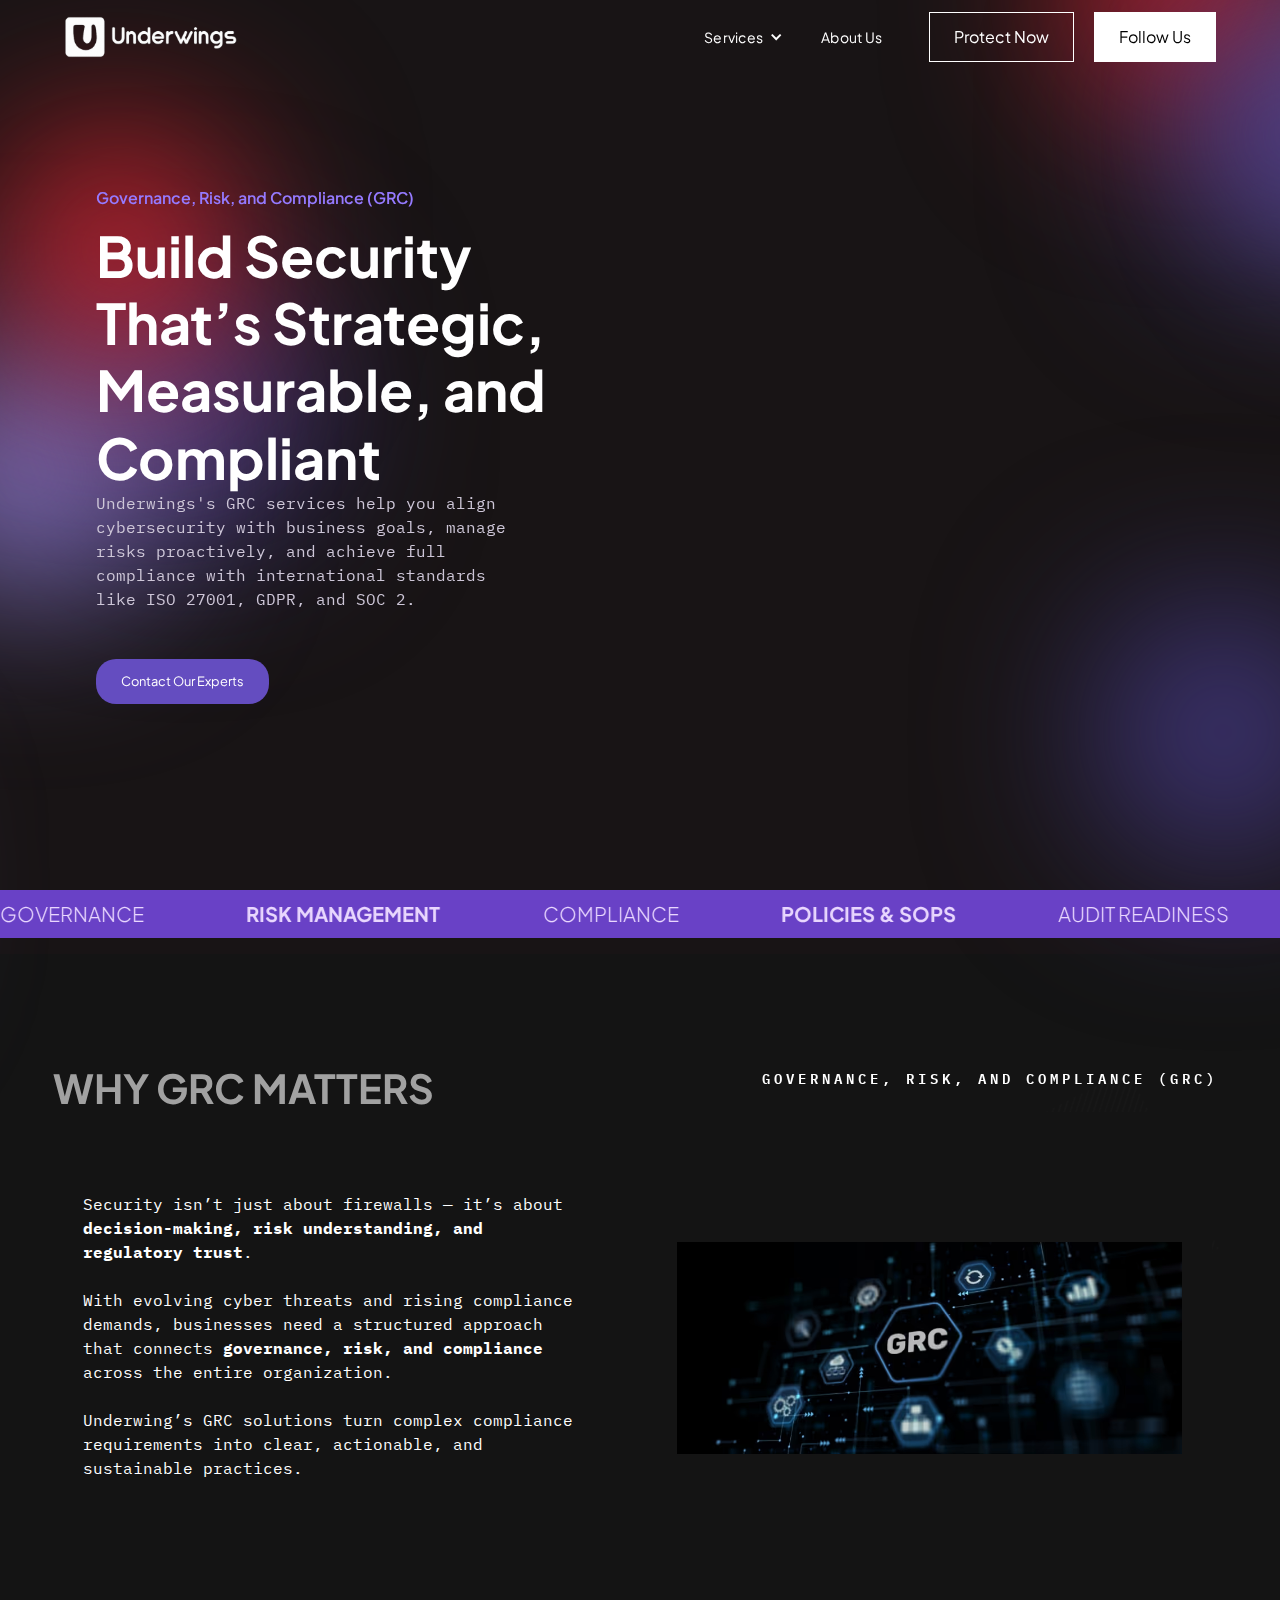
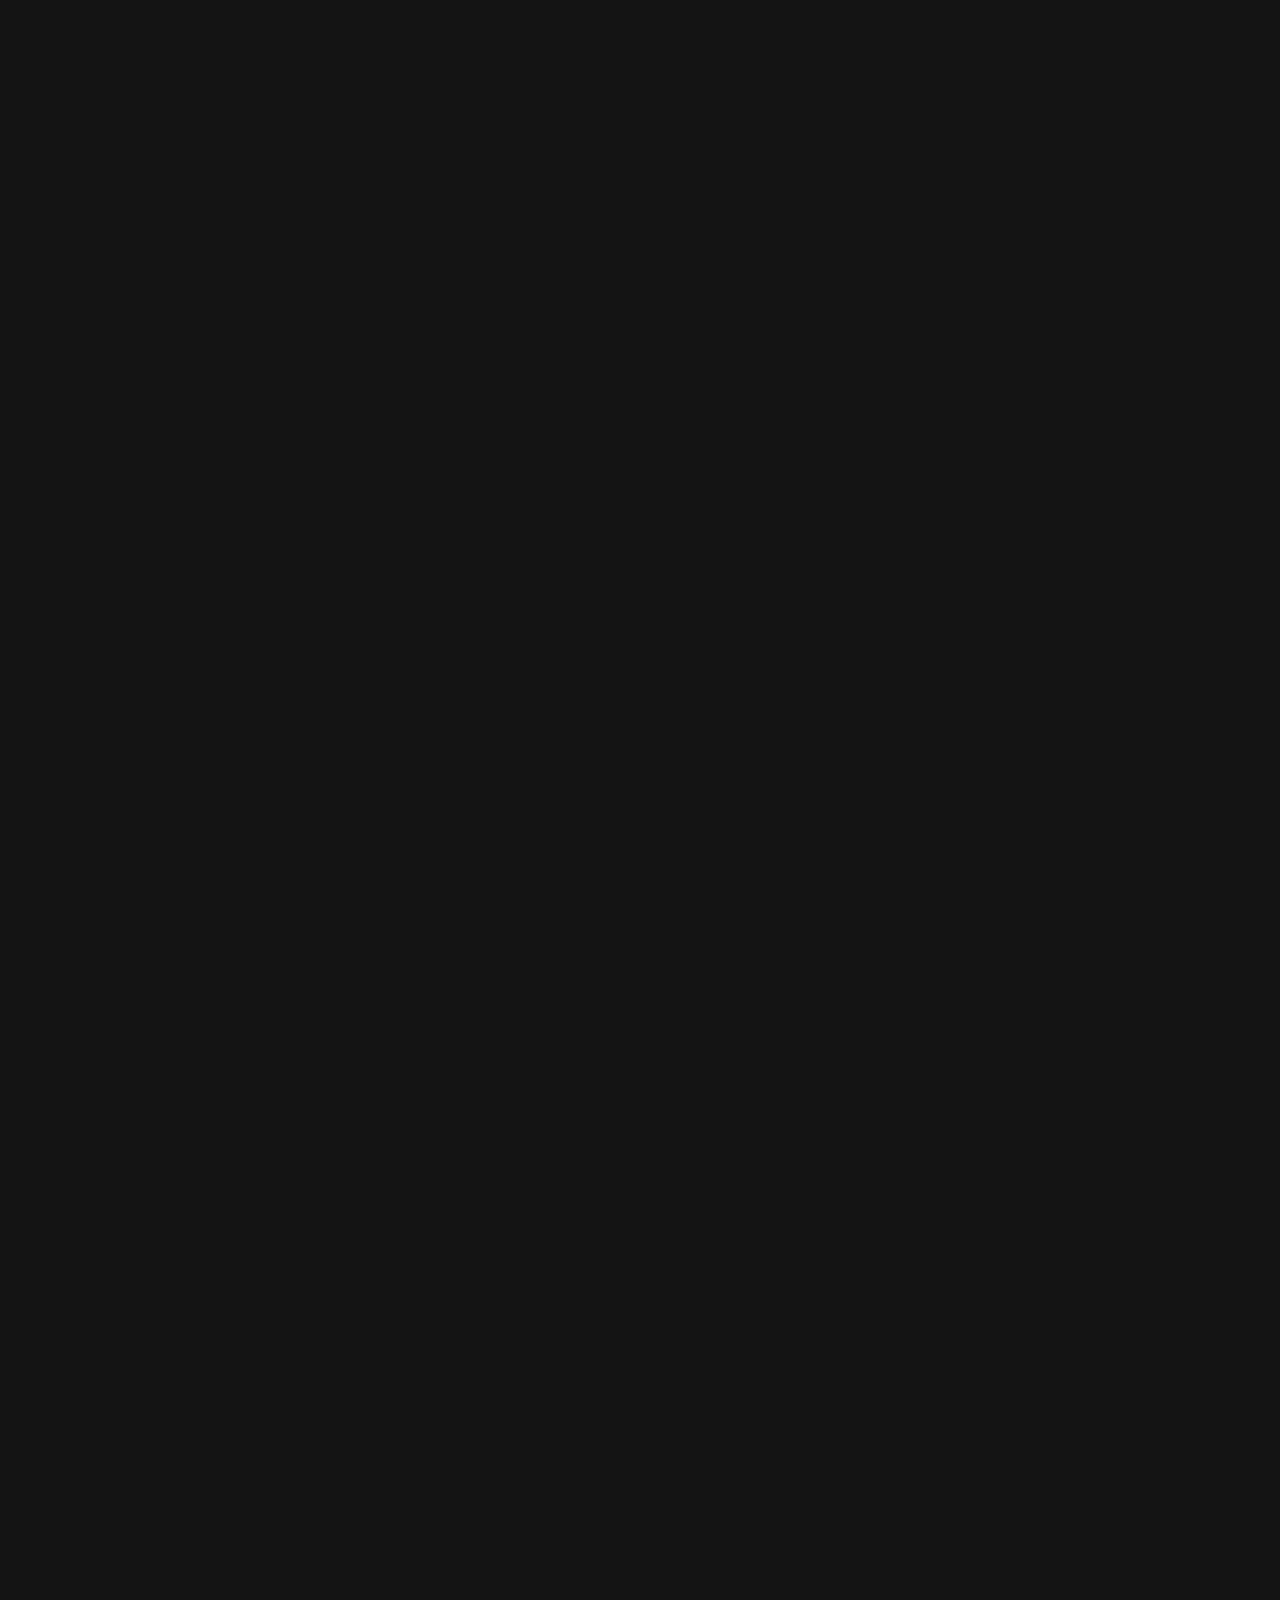
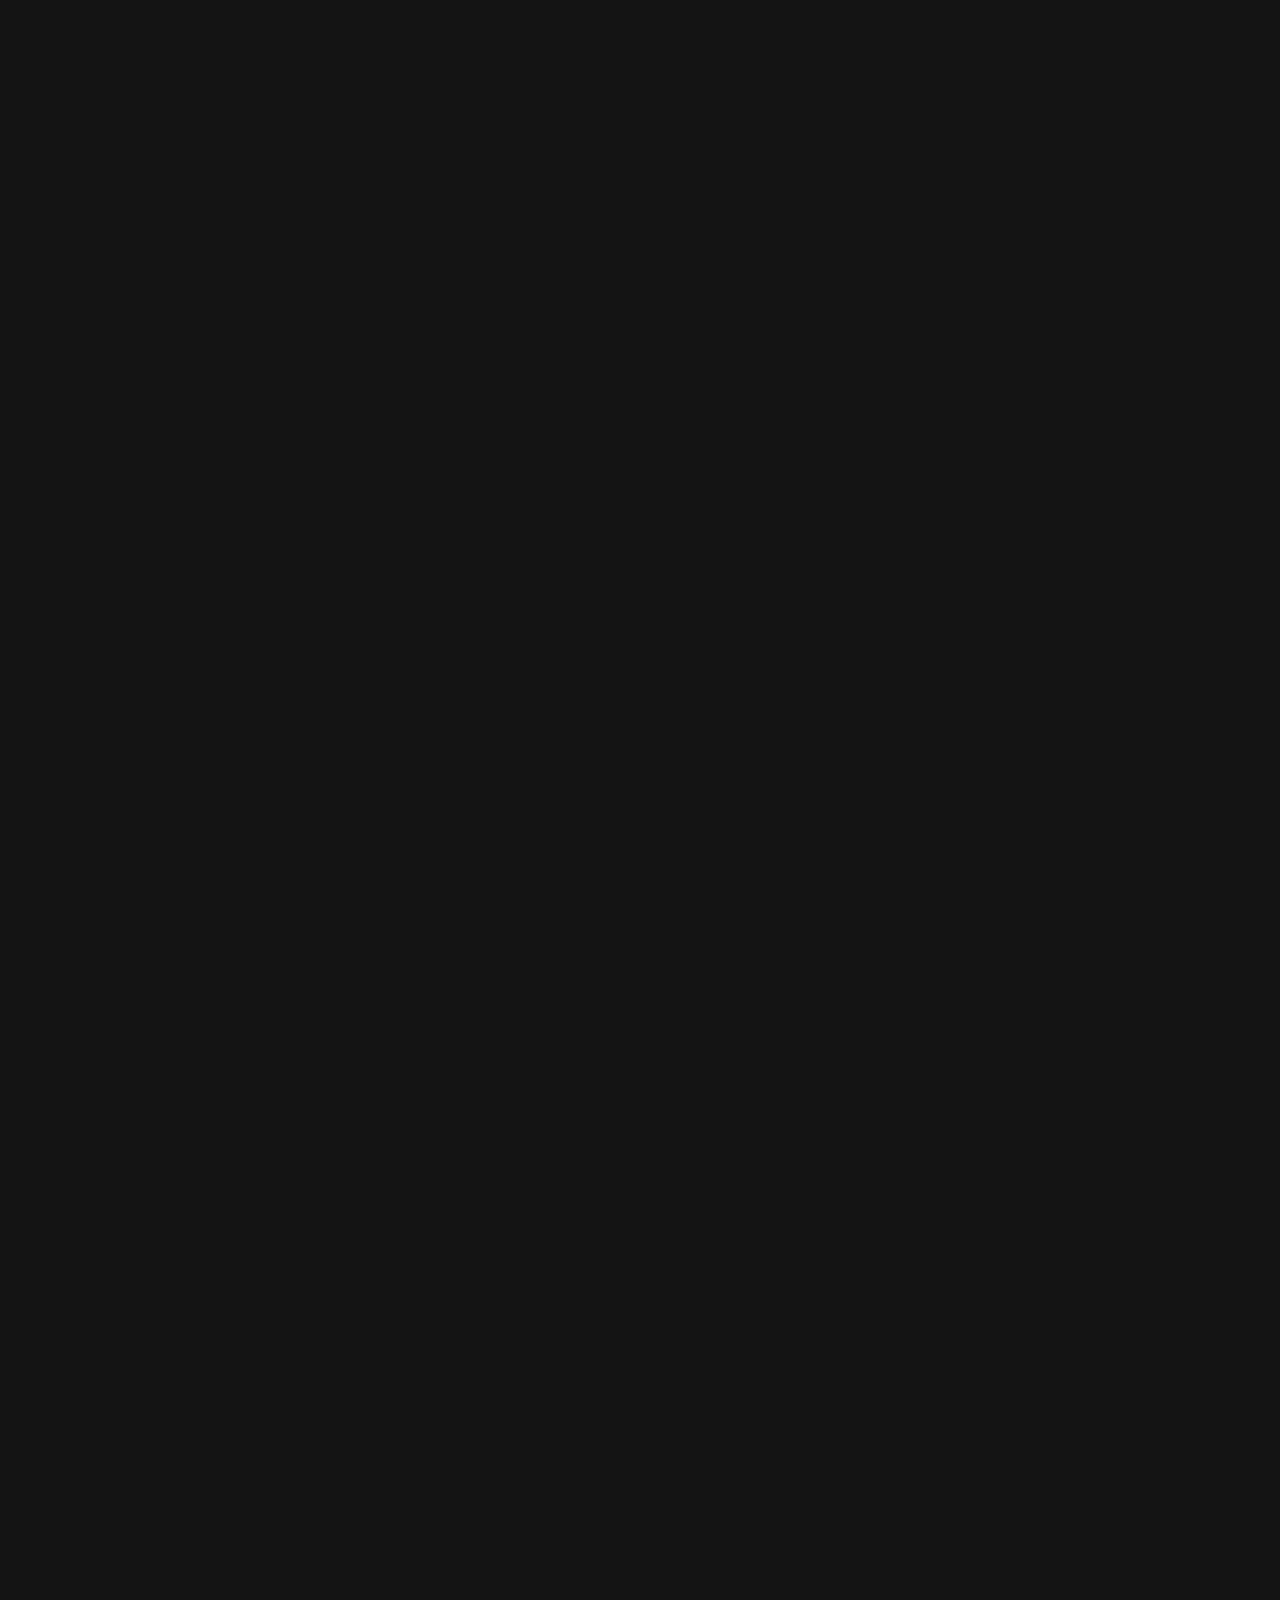
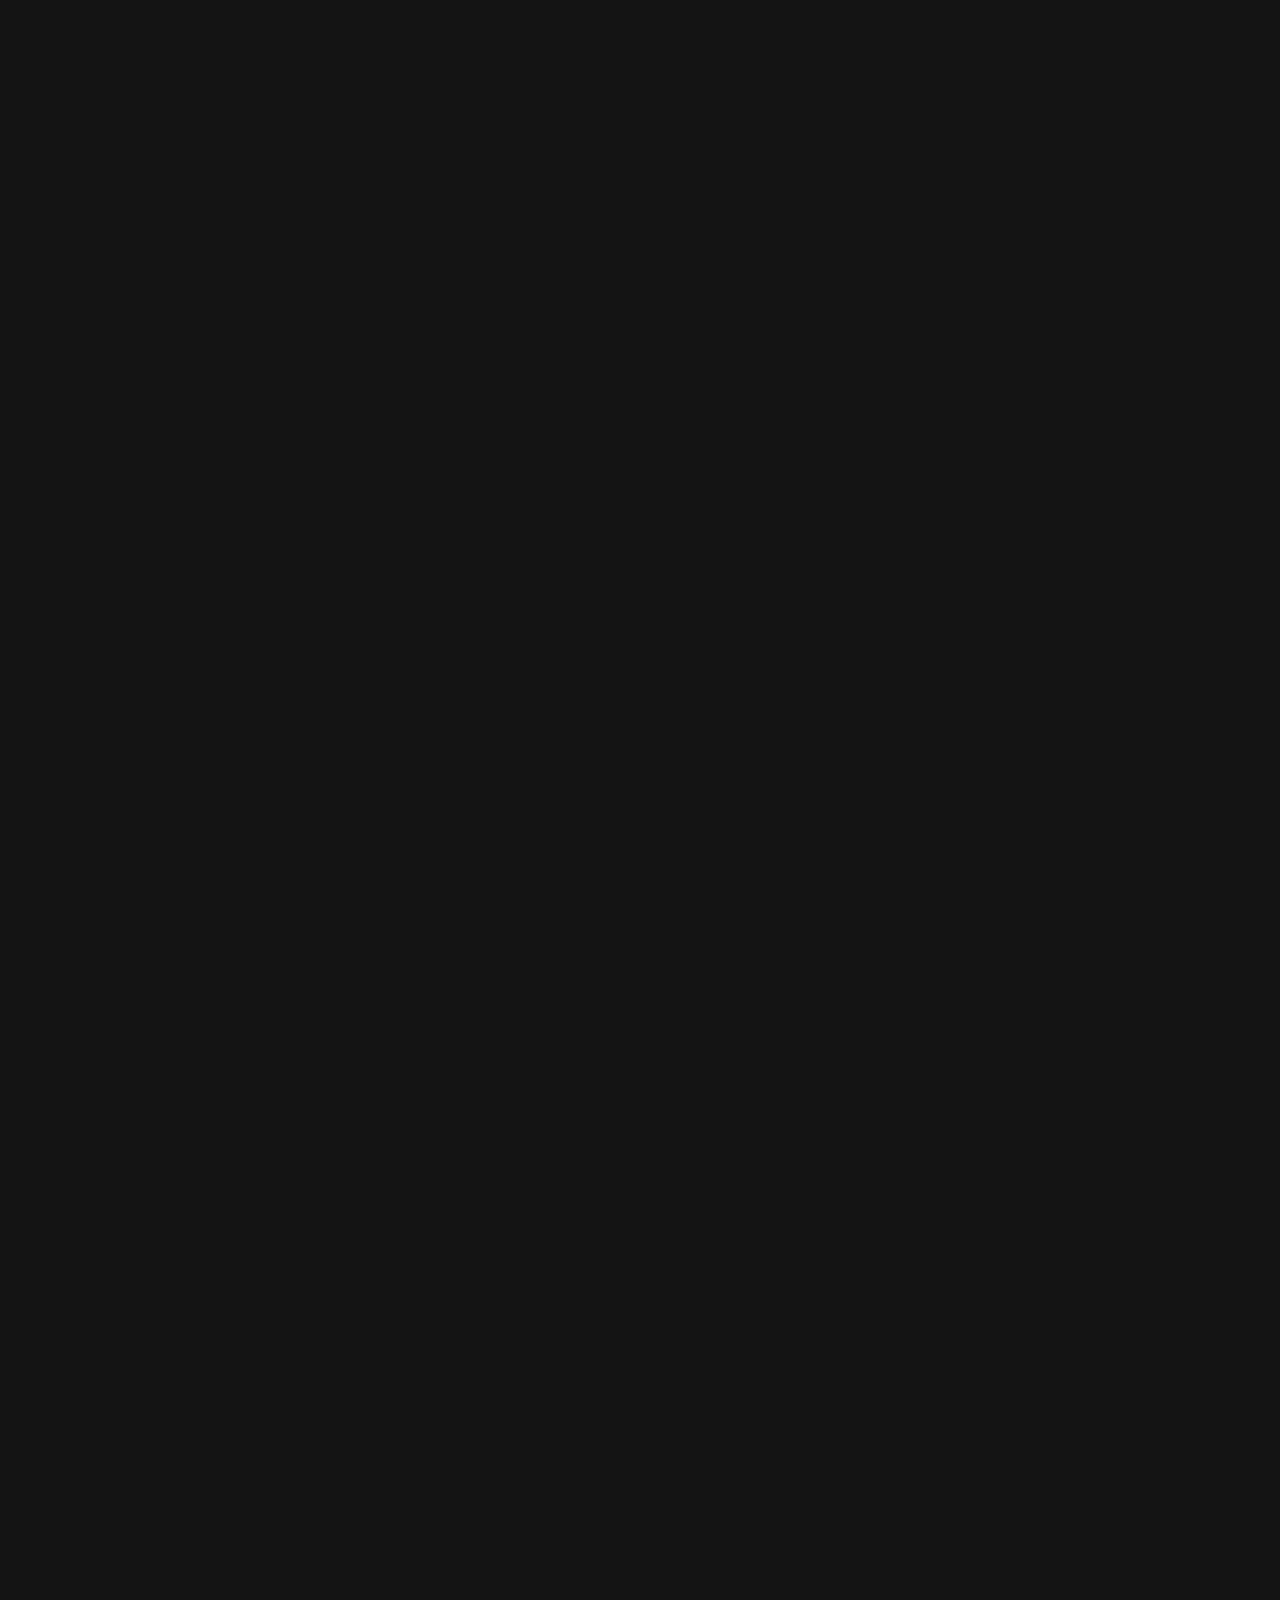
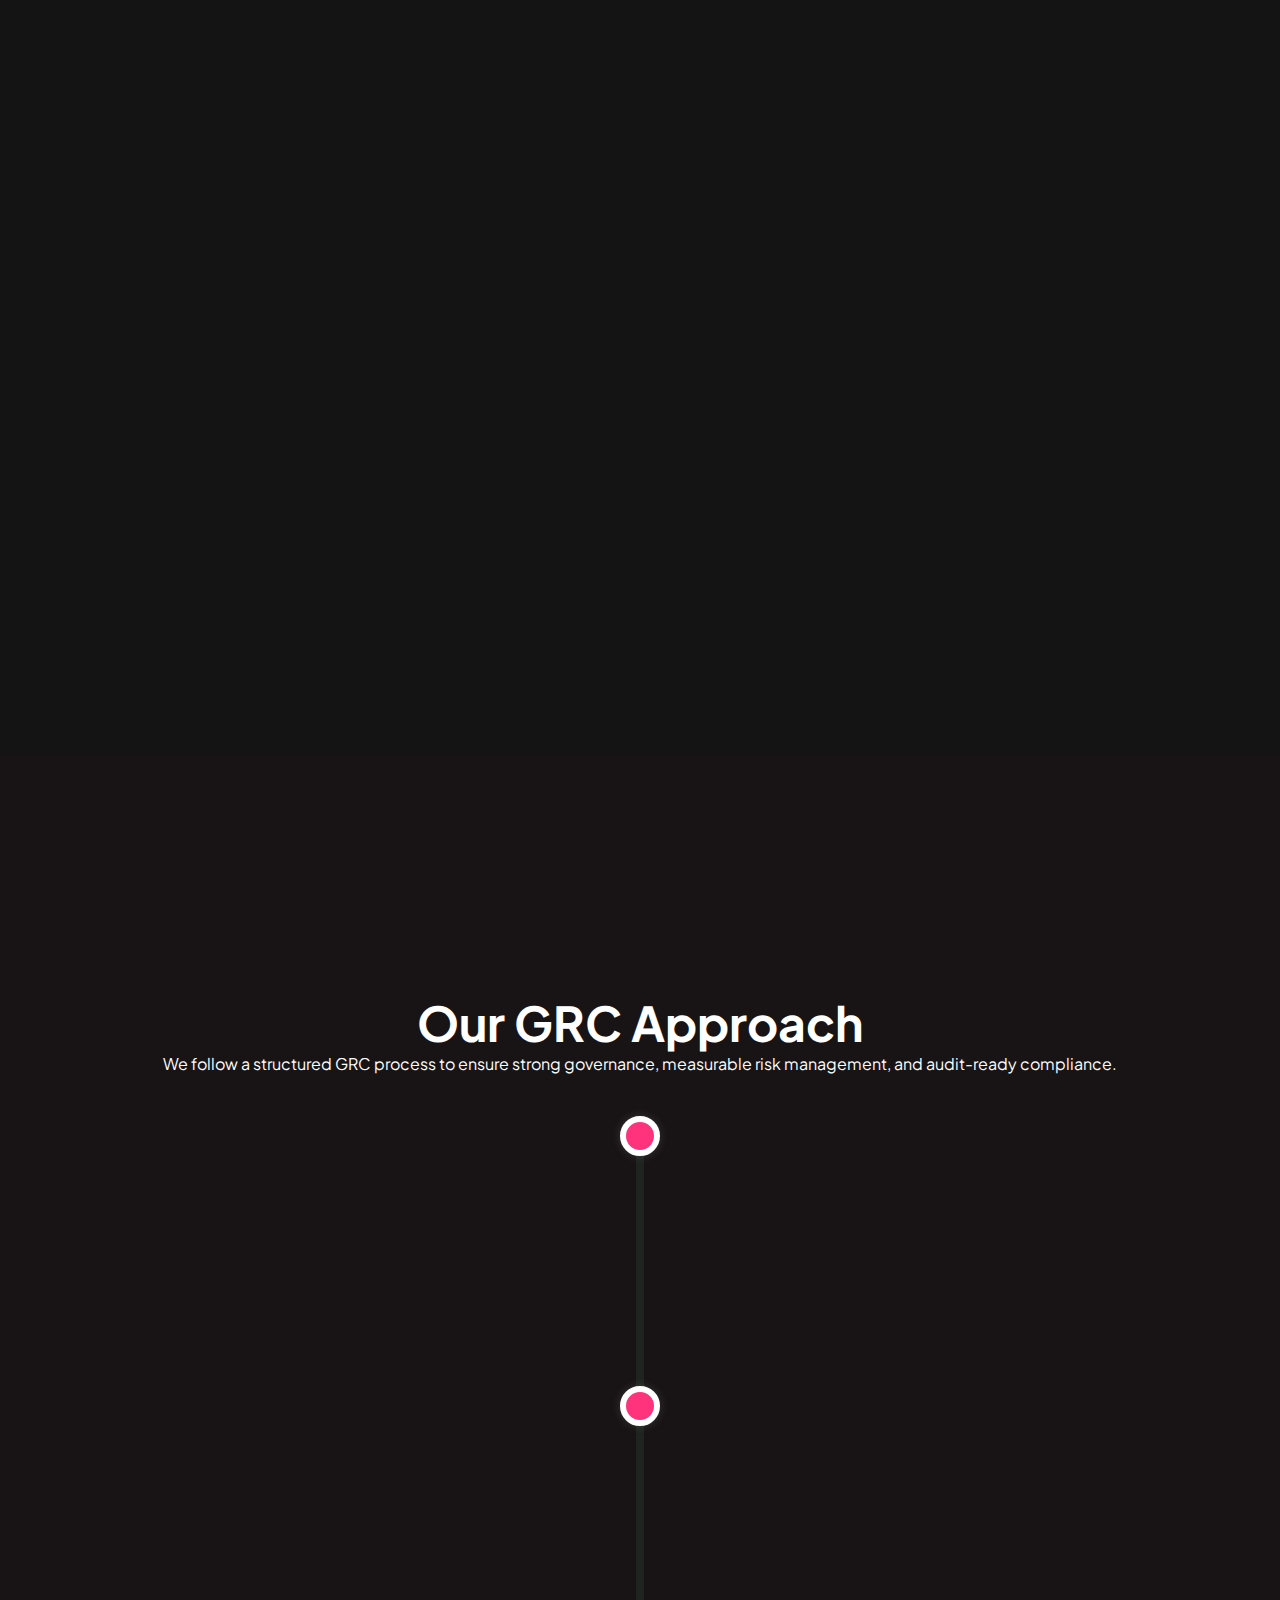
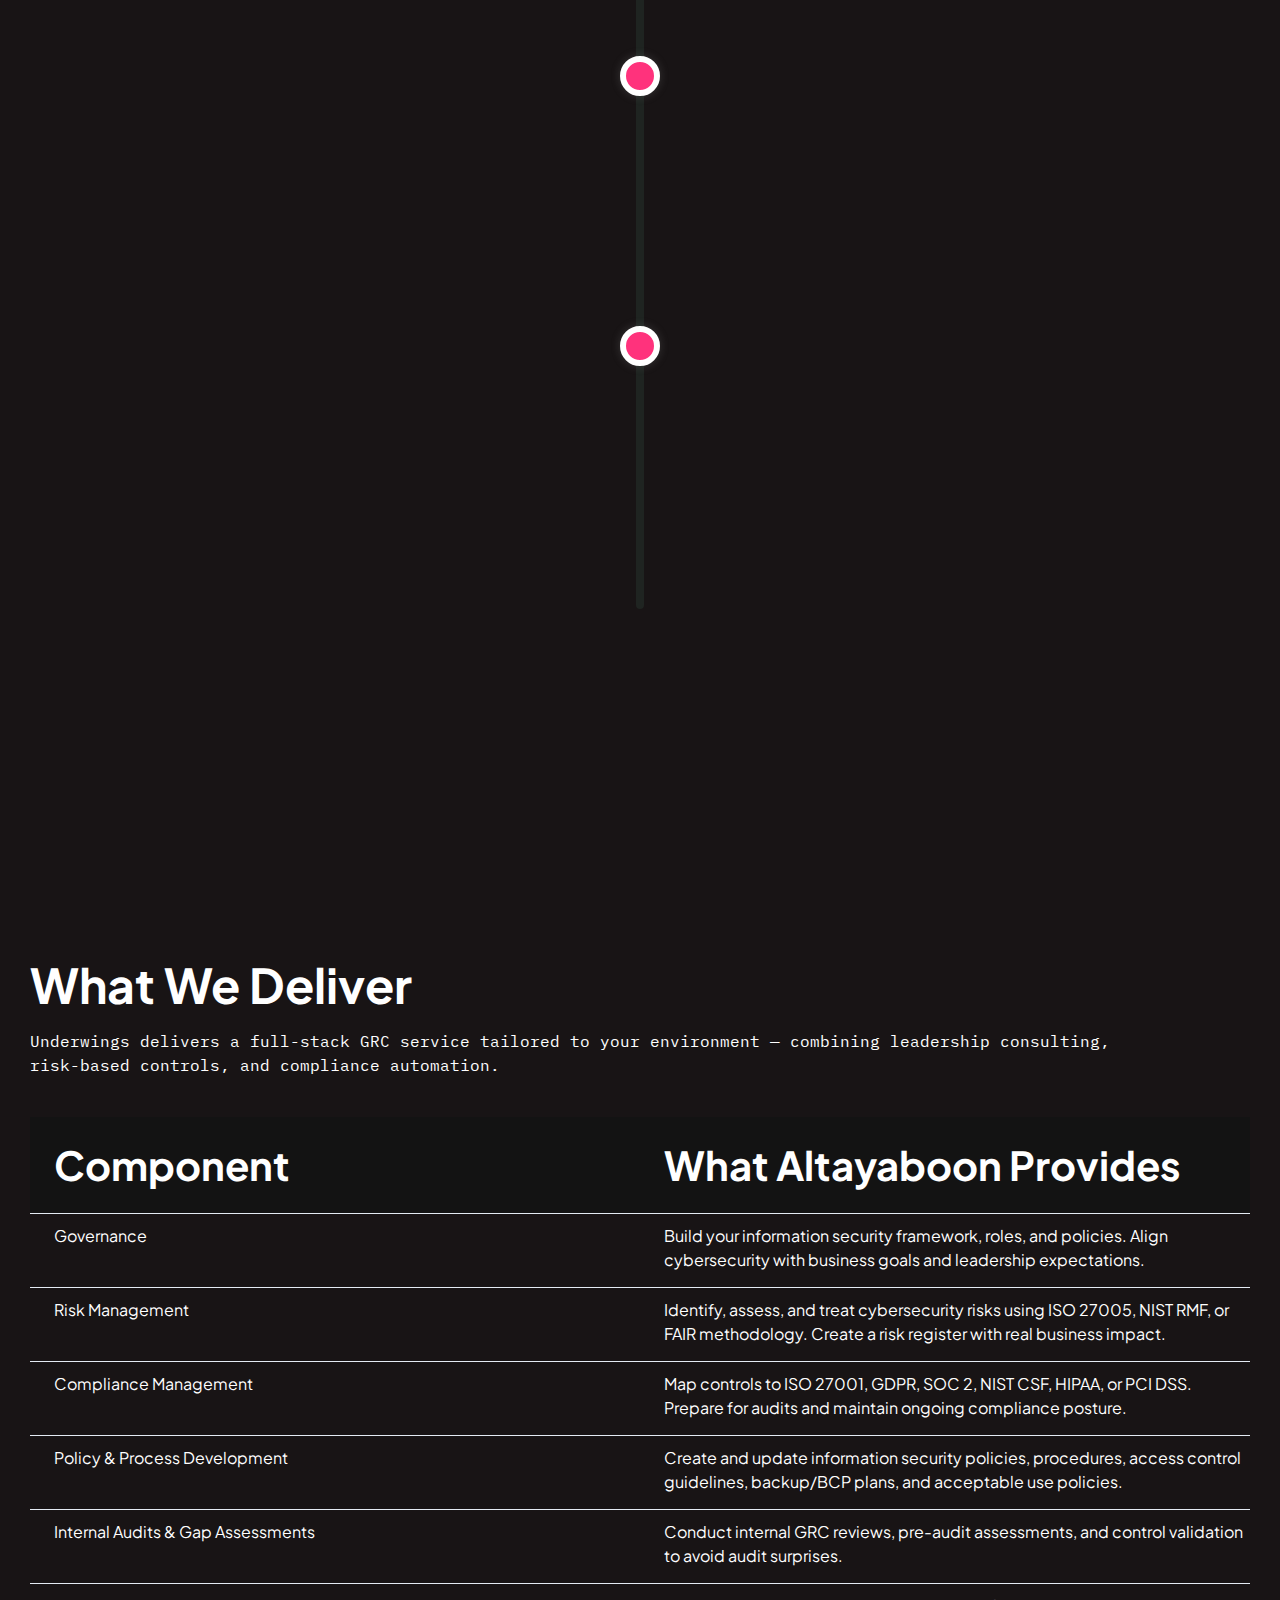
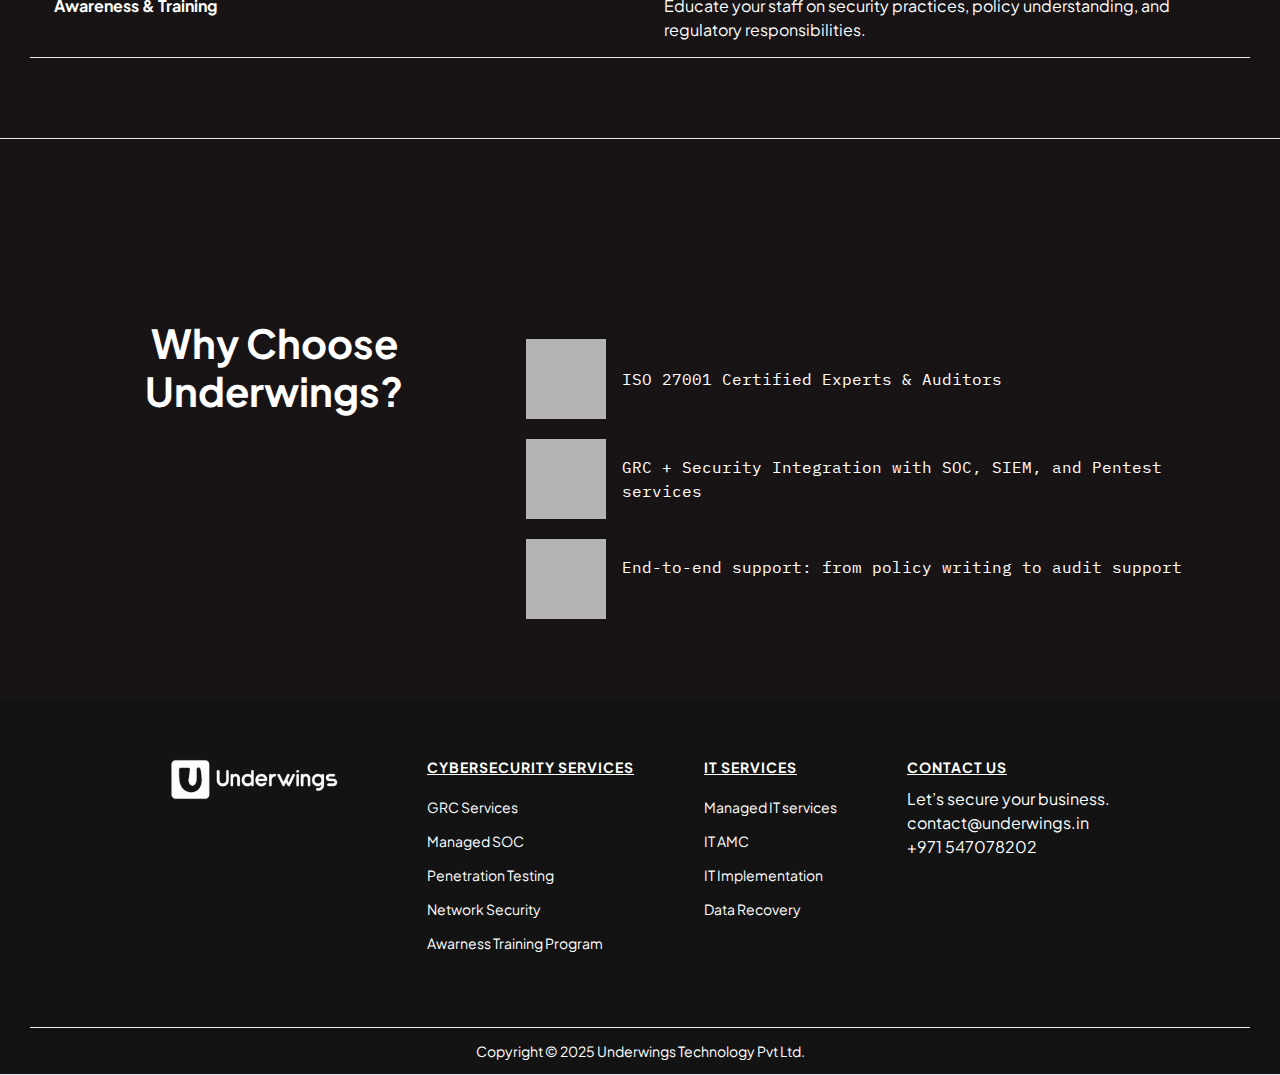
<file: grc-services.html>
<!DOCTYPE html><!--  This site was created in Webflow. https://webflow.com  --><!--  Last Published: Tue Jun 24 2025 17:48:04 GMT+0000 (Coordinated Universal Time)  -->
<html data-wf-page="685a8a91291a8b9e4251ae82" data-wf-site="685a8a91291a8b9e4251ae78" lang="en">
<head>
  <meta charset="utf-8">
  <title>GRC Services | Governance, Risk &amp; Compliance Solutions for ISO &amp; GDPR</title>
  <meta content="Streamline your compliance journey with our expert GRC services. We help businesses align with ISO 27001, GDPR, NIST, and more through risk assessments, policy development, and audit support." name="description">
  <meta content="GRC Services | Governance, Risk &amp; Compliance Solutions for ISO &amp; GDPR" property="og:title">
  <meta content="Streamline your compliance journey with our expert GRC services. We help businesses align with ISO 27001, GDPR, NIST, and more through risk assessments, policy development, and audit support." property="og:description">
  <meta content="GRC Services | Governance, Risk &amp; Compliance Solutions for ISO &amp; GDPR" property="twitter:title">
  <meta content="Streamline your compliance journey with our expert GRC services. We help businesses align with ISO 27001, GDPR, NIST, and more through risk assessments, policy development, and audit support." property="twitter:description">
  <meta property="og:type" content="website">
  <meta content="summary_large_image" name="twitter:card">
  <meta content="width=device-width, initial-scale=1" name="viewport">
  <meta content="Webflow" name="generator">
  <link href="css/normalize.css" rel="stylesheet" type="text/css">
  <link href="css/webflow.css" rel="stylesheet" type="text/css">
  <link href="css/site-2-b8e2de-95f8134864f90cc202e128e8f.webflow.css" rel="stylesheet" type="text/css">
  <style>@media (min-width:992px) {html.w-mod-js:not(.w-mod-ix) [data-w-id="a6a7bcf4-fa1e-c776-7868-b5a4f5c0852a"] {-webkit-transform:translate3d(100px, 0, 0) scale3d(1, 1, 1) rotateX(0) rotateY(0) rotateZ(0) skew(0, 0);-moz-transform:translate3d(100px, 0, 0) scale3d(1, 1, 1) rotateX(0) rotateY(0) rotateZ(0) skew(0, 0);-ms-transform:translate3d(100px, 0, 0) scale3d(1, 1, 1) rotateX(0) rotateY(0) rotateZ(0) skew(0, 0);transform:translate3d(100px, 0, 0) scale3d(1, 1, 1) rotateX(0) rotateY(0) rotateZ(0) skew(0, 0);opacity:0;}html.w-mod-js:not(.w-mod-ix) [data-w-id="a6a7bcf4-fa1e-c776-7868-b5a4f5c0853d"] {-webkit-transform:translate3d(100px, 0, 0) scale3d(1, 1, 1) rotateX(0) rotateY(0) rotateZ(0) skew(0, 0);-moz-transform:translate3d(100px, 0, 0) scale3d(1, 1, 1) rotateX(0) rotateY(0) rotateZ(0) skew(0, 0);-ms-transform:translate3d(100px, 0, 0) scale3d(1, 1, 1) rotateX(0) rotateY(0) rotateZ(0) skew(0, 0);transform:translate3d(100px, 0, 0) scale3d(1, 1, 1) rotateX(0) rotateY(0) rotateZ(0) skew(0, 0);opacity:0;}html.w-mod-js:not(.w-mod-ix) [data-w-id="8ba6fdad-b6d5-db94-8538-6a2f1cd63ec9"] {-webkit-transform:translate3d(50px, 0, 0) scale3d(1, 1, 1) rotateX(0) rotateY(0) rotateZ(0) skew(0, 0);-moz-transform:translate3d(50px, 0, 0) scale3d(1, 1, 1) rotateX(0) rotateY(0) rotateZ(0) skew(0, 0);-ms-transform:translate3d(50px, 0, 0) scale3d(1, 1, 1) rotateX(0) rotateY(0) rotateZ(0) skew(0, 0);transform:translate3d(50px, 0, 0) scale3d(1, 1, 1) rotateX(0) rotateY(0) rotateZ(0) skew(0, 0);opacity:0;}}@media (max-width:991px) and (min-width:768px) {html.w-mod-js:not(.w-mod-ix) [data-w-id="a6a7bcf4-fa1e-c776-7868-b5a4f5c0852a"] {-webkit-transform:translate3d(100px, 0, 0) scale3d(1, 1, 1) rotateX(0) rotateY(0) rotateZ(0) skew(0, 0);-moz-transform:translate3d(100px, 0, 0) scale3d(1, 1, 1) rotateX(0) rotateY(0) rotateZ(0) skew(0, 0);-ms-transform:translate3d(100px, 0, 0) scale3d(1, 1, 1) rotateX(0) rotateY(0) rotateZ(0) skew(0, 0);transform:translate3d(100px, 0, 0) scale3d(1, 1, 1) rotateX(0) rotateY(0) rotateZ(0) skew(0, 0);opacity:0;}html.w-mod-js:not(.w-mod-ix) [data-w-id="a6a7bcf4-fa1e-c776-7868-b5a4f5c0853d"] {-webkit-transform:translate3d(100px, 0, 0) scale3d(1, 1, 1) rotateX(0) rotateY(0) rotateZ(0) skew(0, 0);-moz-transform:translate3d(100px, 0, 0) scale3d(1, 1, 1) rotateX(0) rotateY(0) rotateZ(0) skew(0, 0);-ms-transform:translate3d(100px, 0, 0) scale3d(1, 1, 1) rotateX(0) rotateY(0) rotateZ(0) skew(0, 0);transform:translate3d(100px, 0, 0) scale3d(1, 1, 1) rotateX(0) rotateY(0) rotateZ(0) skew(0, 0);opacity:0;}html.w-mod-js:not(.w-mod-ix) [data-w-id="8ba6fdad-b6d5-db94-8538-6a2f1cd63ec9"] {-webkit-transform:translate3d(50px, 0, 0) scale3d(1, 1, 1) rotateX(0) rotateY(0) rotateZ(0) skew(0, 0);-moz-transform:translate3d(50px, 0, 0) scale3d(1, 1, 1) rotateX(0) rotateY(0) rotateZ(0) skew(0, 0);-ms-transform:translate3d(50px, 0, 0) scale3d(1, 1, 1) rotateX(0) rotateY(0) rotateZ(0) skew(0, 0);transform:translate3d(50px, 0, 0) scale3d(1, 1, 1) rotateX(0) rotateY(0) rotateZ(0) skew(0, 0);opacity:0;}}@media (max-width:767px) and (min-width:480px) {html.w-mod-js:not(.w-mod-ix) [data-w-id="a6a7bcf4-fa1e-c776-7868-b5a4f5c0852a"] {-webkit-transform:translate3d(-100px, 0, 0) scale3d(1, 1, 1) rotateX(0) rotateY(0) rotateZ(0) skew(0, 0);-moz-transform:translate3d(-100px, 0, 0) scale3d(1, 1, 1) rotateX(0) rotateY(0) rotateZ(0) skew(0, 0);-ms-transform:translate3d(-100px, 0, 0) scale3d(1, 1, 1) rotateX(0) rotateY(0) rotateZ(0) skew(0, 0);transform:translate3d(-100px, 0, 0) scale3d(1, 1, 1) rotateX(0) rotateY(0) rotateZ(0) skew(0, 0);opacity:0;}html.w-mod-js:not(.w-mod-ix) [data-w-id="a6a7bcf4-fa1e-c776-7868-b5a4f5c0853d"] {-webkit-transform:translate3d(-100px, 0, 0) scale3d(1, 1, 1) rotateX(0) rotateY(0) rotateZ(0) skew(0, 0);-moz-transform:translate3d(-100px, 0, 0) scale3d(1, 1, 1) rotateX(0) rotateY(0) rotateZ(0) skew(0, 0);-ms-transform:translate3d(-100px, 0, 0) scale3d(1, 1, 1) rotateX(0) rotateY(0) rotateZ(0) skew(0, 0);transform:translate3d(-100px, 0, 0) scale3d(1, 1, 1) rotateX(0) rotateY(0) rotateZ(0) skew(0, 0);opacity:0;}html.w-mod-js:not(.w-mod-ix) [data-w-id="8ba6fdad-b6d5-db94-8538-6a2f1cd63ec9"] {-webkit-transform:translate3d(50px, 0, 0) scale3d(1, 1, 1) rotateX(0) rotateY(0) rotateZ(0) skew(0, 0);-moz-transform:translate3d(50px, 0, 0) scale3d(1, 1, 1) rotateX(0) rotateY(0) rotateZ(0) skew(0, 0);-ms-transform:translate3d(50px, 0, 0) scale3d(1, 1, 1) rotateX(0) rotateY(0) rotateZ(0) skew(0, 0);transform:translate3d(50px, 0, 0) scale3d(1, 1, 1) rotateX(0) rotateY(0) rotateZ(0) skew(0, 0);opacity:0;}}@media (max-width:479px) {html.w-mod-js:not(.w-mod-ix) [data-w-id="a6a7bcf4-fa1e-c776-7868-b5a4f5c0852a"] {-webkit-transform:translate3d(-100px, 0, 0) scale3d(1, 1, 1) rotateX(0) rotateY(0) rotateZ(0) skew(0, 0);-moz-transform:translate3d(-100px, 0, 0) scale3d(1, 1, 1) rotateX(0) rotateY(0) rotateZ(0) skew(0, 0);-ms-transform:translate3d(-100px, 0, 0) scale3d(1, 1, 1) rotateX(0) rotateY(0) rotateZ(0) skew(0, 0);transform:translate3d(-100px, 0, 0) scale3d(1, 1, 1) rotateX(0) rotateY(0) rotateZ(0) skew(0, 0);opacity:0;}html.w-mod-js:not(.w-mod-ix) [data-w-id="a6a7bcf4-fa1e-c776-7868-b5a4f5c0853d"] {-webkit-transform:translate3d(-100px, 0, 0) scale3d(1, 1, 1) rotateX(0) rotateY(0) rotateZ(0) skew(0, 0);-moz-transform:translate3d(-100px, 0, 0) scale3d(1, 1, 1) rotateX(0) rotateY(0) rotateZ(0) skew(0, 0);-ms-transform:translate3d(-100px, 0, 0) scale3d(1, 1, 1) rotateX(0) rotateY(0) rotateZ(0) skew(0, 0);transform:translate3d(-100px, 0, 0) scale3d(1, 1, 1) rotateX(0) rotateY(0) rotateZ(0) skew(0, 0);opacity:0;}}</style>
  <script type="text/javascript">!function(o,c){var n=c.documentElement,t=" w-mod-";n.className+=t+"js",("ontouchstart"in o||o.DocumentTouch&&c instanceof DocumentTouch)&&(n.className+=t+"touch")}(window,document);</script>
  <link href="images/favicon.png" rel="shortcut icon" type="image/x-icon">
  <link href="images/webclip.png" rel="apple-touch-icon"><!--  Please keep this css code to improve the font quality -->
  <style>
  * {
  -webkit-font-smoothing: antialiased;
  -moz-osx-font-smoothing: grayscale;
}
</style>
  <!--  You can remove this  -->
  <meta name="facebook-domain-verification" content="mlk59ybu44651lzcbhhxjfl8vfae8q">
</head>
<body class="background-color-dark-gray">
  <div class="page-wrapper">
    <div class="circle-2 pos-2"></div>
    <div class="ve_hero-1 overflow-clip">
      <div data-w-id="93e6bf67-c07f-9199-1808-0c6f16926fe5" class="circle-3_wrapper">
        <div style="-webkit-transform:translate3d(0px, 0px, 0) scale3d(1, 1, 1) rotateX(0) rotateY(0) rotateZ(0) skew(0, 0);-moz-transform:translate3d(0px, 0px, 0) scale3d(1, 1, 1) rotateX(0) rotateY(0) rotateZ(0) skew(0, 0);-ms-transform:translate3d(0px, 0px, 0) scale3d(1, 1, 1) rotateX(0) rotateY(0) rotateZ(0) skew(0, 0);transform:translate3d(0px, 0px, 0) scale3d(1, 1, 1) rotateX(0) rotateY(0) rotateZ(0) skew(0, 0)" class="circle-3 pos-1"></div>
        <div class="circle-3 pos-2"></div>
        <div style="-webkit-transform:translate3d(0px, 0px, 0) scale3d(1, 1, 1) rotateX(0) rotateY(0) rotateZ(0) skew(0, 0);-moz-transform:translate3d(0px, 0px, 0) scale3d(1, 1, 1) rotateX(0) rotateY(0) rotateZ(0) skew(0, 0);-ms-transform:translate3d(0px, 0px, 0) scale3d(1, 1, 1) rotateX(0) rotateY(0) rotateZ(0) skew(0, 0);transform:translate3d(0px, 0px, 0) scale3d(1, 1, 1) rotateX(0) rotateY(0) rotateZ(0) skew(0, 0)" class="circle-3 pos-3"></div>
      </div>
      <div data-animation="default" data-collapse="medium" data-duration="400" data-easing="ease" data-easing2="ease" role="banner" class="ve_navbar-1 w-nav">
        <div class="ve_navbar-1_container">
          <a href="index.html" class="w-inline-block">
            <div class="ve_navbar-1_brand-link"><img src="images/logowhiteUW.png" loading="lazy" width="173" sizes="(max-width: 479px) 100vw, 173px" alt="" srcset="images/logowhiteUW-p-500.png 500w, images/logowhiteUW.png 639w"></div>
          </a>
          <div class="ve_navbar-1_menu">
            <nav role="navigation" class="ve_navbar-1_links w-nav-menu">
              <ul role="list" class="nav-menu-block w-list-unstyled">
                <li>
                  <div data-hover="false" data-delay="0" class="nav-dropdown w-dropdown">
                    <div class="nav-dropdown-toggle w-dropdown-toggle">
                      <div class="nav-dropdown-icon w-icon-dropdown-toggle"></div>
                      <div>Services</div>
                    </div>
                    <nav class="nav-dropdown-list shadow-three mobile-shadow-hide w-dropdown-list">
                      <a href="it-services.html" class="nav-dropdown-link w-dropdown-link">IT-Services</a>
                      <a href="network-security.html" class="nav-dropdown-link w-dropdown-link">Network Security</a>
                      <a href="security-audit.html" class="nav-dropdown-link w-dropdown-link">Security Audit</a>
                      <a href="pentest-altayaboon.html" class="nav-dropdown-link w-dropdown-link">Pentesting</a>
                      <a href="managed-soc.html" class="nav-dropdown-link w-dropdown-link">Managed SOC</a>
                      <a href="grc-services.html" aria-current="page" class="nav-dropdown-link w-dropdown-link w--current">GRC Solution</a>
                      <a href="#" class="nav-dropdown-link w-dropdown-link">Training Program</a>
                    </nav>
                  </div>
                </li>
                <li>
                  <a href="about-us.html" class="nav-link">About Us</a>
                </li>
              </ul>
              <div class="div-block-9">
                <a href="contact.html" class="button is-secondary is-alternate w-inline-block">
                  <div class="text-block-5">Protect Now</div>
                </a>
                <a href="#" class="button is-alternate w-inline-block">
                  <div class="text-block-6">Follow Us</div>
                </a>
              </div>
            </nav>
            <div class="menu-button w-nav-button">
              <div class="w-icon-nav-menu"></div>
            </div>
          </div>
        </div>
      </div>
      <div data-w-id="93e6bf67-c07f-9199-1808-0c6f16927001" class="ve_hero-header-1">
        <div class="padding-global">
          <div class="container-large">
            <div class="padding-section-large no-padding-bottom is-relative">
              <div class="circle-1_wrapper">
                <div style="-webkit-transform:translate3d(0px, 0, 0) scale3d(1, 1, 1) rotateX(0) rotateY(0) rotateZ(0) skew(0, 0);-moz-transform:translate3d(0px, 0, 0) scale3d(1, 1, 1) rotateX(0) rotateY(0) rotateZ(0) skew(0, 0);-ms-transform:translate3d(0px, 0, 0) scale3d(1, 1, 1) rotateX(0) rotateY(0) rotateZ(0) skew(0, 0);transform:translate3d(0px, 0, 0) scale3d(1, 1, 1) rotateX(0) rotateY(0) rotateZ(0) skew(0, 0)" class="circle-1 pos-3"></div>
                <div style="-webkit-transform:translate3d(0px, 0px, 0) scale3d(1, 1, 1) rotateX(0) rotateY(0) rotateZ(0) skew(0, 0);-moz-transform:translate3d(0px, 0px, 0) scale3d(1, 1, 1) rotateX(0) rotateY(0) rotateZ(0) skew(0, 0);-ms-transform:translate3d(0px, 0px, 0) scale3d(1, 1, 1) rotateX(0) rotateY(0) rotateZ(0) skew(0, 0);transform:translate3d(0px, 0px, 0) scale3d(1, 1, 1) rotateX(0) rotateY(0) rotateZ(0) skew(0, 0)" class="circle-1 pos-2"></div>
                <div style="-webkit-transform:translate3d(0, 0px, 0) scale3d(1, 1, 1) rotateX(0) rotateY(0) rotateZ(0) skew(0, 0);-moz-transform:translate3d(0, 0px, 0) scale3d(1, 1, 1) rotateX(0) rotateY(0) rotateZ(0) skew(0, 0);-ms-transform:translate3d(0, 0px, 0) scale3d(1, 1, 1) rotateX(0) rotateY(0) rotateZ(0) skew(0, 0);transform:translate3d(0, 0px, 0) scale3d(1, 1, 1) rotateX(0) rotateY(0) rotateZ(0) skew(0, 0)" class="circle-1 pos-1"></div>
              </div>
              <div class="w-layout-grid header-component">
                <div id="w-node-da47ab8d-7721-444f-d611-fc84bdc8faa9-4251ae82" class="header-content">
                  <div class="subheading">Governance, Risk, and Compliance (GRC)</div>
                  <h1><strong>Build Security That’s Strategic, Measurable, and Compliant</strong></h1>
                  <p class="hero-paragraph">Underwings&#x27;s GRC services help you align cybersecurity with business goals, manage risks proactively, and achieve full compliance with international standards like ISO 27001, GDPR, and SOC 2.</p>
                  <div class="margin-top-2 margin-large">
                    <div class="button-group">
                      <a href="contact.html" class="button-2 is-alternate herobutoon w-inline-block">
                        <div class="text-block">Contact Our Experts</div>
                      </a>
                    </div>
                  </div>
                </div>
                <div class="header-image-wrapper">
                  <div class="spline-element" data-w-id="da47ab8d-7721-444f-d611-fc84bdc8faba" data-animation-type="spline" data-spline-url="https://prod.spline.design/LGHj692Zngep0aba/scene.splinecode"><canvas></canvas></div>
                </div>
              </div>
              <div data-w-id="93e6bf67-c07f-9199-1808-0c6f16927028" class="circle-2_wrapper">
                <div style="-webkit-transform:translate3d(0px, 0px, 0) scale3d(1, 1, 1) rotateX(0) rotateY(0) rotateZ(0) skew(0, 0);-moz-transform:translate3d(0px, 0px, 0) scale3d(1, 1, 1) rotateX(0) rotateY(0) rotateZ(0) skew(0, 0);-ms-transform:translate3d(0px, 0px, 0) scale3d(1, 1, 1) rotateX(0) rotateY(0) rotateZ(0) skew(0, 0);transform:translate3d(0px, 0px, 0) scale3d(1, 1, 1) rotateX(0) rotateY(0) rotateZ(0) skew(0, 0)" class="circle-2 pos-3"></div>
              </div>
              <div class="html-embed w-embed"><svg width="100%" height="100%" xmlns="http://www.w3.org/2000/svg">
                  <!--  Hier wird der Pfad als Maske für das Bild verwendet  -->
                  <defs>
                    <mask id="mask">
                      <path d="M 0 200 Q 0 150 50 150 Q 200 150 250 150 Q 300 150 300 100 C 300 0 300 0 350 0 C 600 0 600 0 1440 0 L 1440 600 L 0 600 L 0 350 L 0 200" fill="white"></path>
                    </mask>
                  </defs>
                  <image x="0" y="0" width="100%" height="100%" xlink:href="https://uploads-ssl.webflow.com/652cf89cf78da8bfcc9600e9/652d04551d03208622d9d9c7_hero-header_image.jpg" mask="url(#mask)">
                </image></svg></div>
            </div>
          </div>
        </div>
      </div>
      <div class="section-2">
        <div class="container-large-2 align-center">
          <div class="section-title text-center"><img loading="lazy" src="images/3353305-1.png" alt="" class="arrow section1"></div>
        </div>
        <div class="marquee">
          <div class="marquee-css w-embed">
            <style>
.track {
  position: absolute;
  white-space: nowrap;
  will-change: transform;
  animation: marquee-right 40s linear infinite;
  /* manipulate the speed of the marquee by changing "40s" line above*/
}
/* .left combo class */
.track.left {
  animation: marquee-left 40s linear infinite;
}
@keyframes marquee-right {
  from { transform: translateX(-50%); }
  to { transform: translateX(0%); }
}
@keyframes marquee-left {
  from { transform: translateX(0); }
  to { transform: translateX(-50%); }
}
</style>
          </div>
          <div class="track">
            <div class="override-parent">Right</div>
            <div class="flex-horizontal">
              <div class="text1">Governance</div>
              <div class="text2">Risk Management</div>
            </div>
            <div class="flex-horizontal">
              <div class="text1">Compliance</div>
              <div class="text2">Policies &amp; SOPs</div>
            </div>
            <div class="flex-horizontal">
              <div class="text1">Audit Readiness</div>
              <div class="text2">Staff Awareness</div>
            </div>
            <div class="flex-horizontal">
              <div class="text1">Governance</div>
              <div class="text2">Endpoints</div>
            </div>
            <div class="flex-horizontal">
              <div class="text1">Governance</div>
              <div class="text2">Risk Management</div>
            </div>
            <div class="flex-horizontal">
              <div class="text1">Compliance</div>
              <div class="text2">Policies &amp; SOPs</div>
            </div>
            <div class="flex-horizontal">
              <div class="text1">Audit Readiness</div>
              <div class="text2">Staff Awareness</div>
            </div>
            <div class="flex-horizontal">
              <div class="text1">Governance</div>
              <div class="text2">Risk Management</div>
            </div>
            <div class="flex-horizontal">
              <div class="text1">Compliance</div>
              <div class="text2">Policies &amp; SOPs</div>
            </div>
            <div class="flex-horizontal">
              <div class="text1">Governance</div>
              <div class="text2">Risk Management</div>
            </div>
          </div>
          <div class="override-parent">Light</div>
        </div>
      </div>
    </div>
    <section id="cases" data-scroll-section="1" data-w-id="e368ddfb-e6fd-d3f0-6ac0-13a90e16b1ba" class="section is--cases">
      <div class="container is--grc4">
        <div class="grc">
          <div class="cases_content">
            <div class="grc-h2-wrapper mb-80">
              <h2 id="cases2" class="h2-3 no-wrap">Why GRC Matters</h2>
            </div>
          </div>
        </div>
        <p class="about_descriptor-2">Governance, Risk, and Compliance (GRC)</p>
        <section class="hero-heading-left">
          <div class="hero-wrapper">
            <div class="hero-split">
              <p class="margin-bottom-24px">Security isn’t just about firewalls — it’s about <strong>decision-making, risk understanding, and regulatory trust</strong>.<br>‍<br>With evolving cyber threats and rising compliance demands, businesses need a structured approach that connects <strong>governance, risk, and compliance</strong> across the entire organization.<br><br>Underwing’s GRC solutions turn complex compliance requirements into clear, actionable, and sustainable practices.<br></p>
            </div>
            <div class="hero-split"><img src="images/Cyber-Security-GRC_1Cyber-Security-GRC.avif" loading="lazy" width="719" sizes="(max-width: 767px) 100vw, 719px" alt="" srcset="images/Cyber-Security-GRC_1Cyber-Security-GRC.avif 500w, images/Cyber-Security-GRC_1Cyber-Security-GRC.avif 900w" class="shadow-two"></div>
          </div>
        </section>
      </div>
    </section>
    <section id="grc" data-scroll-section="1" data-w-id="8ba6fdad-b6d5-db94-8538-6a2f1cd63ec3" class="section is--grc">
      <div class="grc_track desctop-hide none">
        <div class="grc_center">
          <div class="grc_lottie-wrapper">
            <div class="grc-lottie mobile-loop" data-w-id="8ba6fdad-b6d5-db94-8538-6a2f1cd63ec7" data-animation-type="lottie" data-src="https://cdn.prod.website-files.com/680f50be472f6d3da475e5a8/680f50be472f6d3da475e669_xxx.json" data-loop="1" data-direction="1" data-autoplay="1" data-is-ix2-target="0" data-renderer="svg" data-duration="0"></div>
          </div>
        </div>
      </div>
      <div class="div-block-4">
        <div data-w-id="8ba6fdad-b6d5-db94-8538-6a2f1cd63ec9" class="container is--grc">
          <div class="grc">
            <div class="grc_left">
              <div class="grc-h2-wrapper">
                <h2 class="h2-3">About <span class="white">/ GRC</span></h2>
              </div>
              <div class="grc_h3-wrapper">
                <h3 class="h3 letter-spacing">GRC* <span class="purple">(Governance, Risk and Compliance)</span> information security and IT risk management</h3>
              </div>
              <div class="values_p-wrapper">
                <div class="slash-wrapper">
                  <div class="values_number-text">/ </div>
                </div>
                <p class="basic-text regular">Management in compliance with the requirements of international legislation</p>
              </div>
            </div>
            <div class="grc-right">
              <div class="values_p-wrapper mb-20">
                <div class="slash-wrapper">
                  <div>/</div>
                </div>
                <p class="basic-text">Saturn Governance, Risk and Compliance profitable and successful management of your organization (commercial companies, government agencies, etc.), in compliance with all necessary laws, standards and other requirements.</p>
              </div>
              <div class="grc_btn-wrapper">
                <a data-w-id="8ba6fdad-b6d5-db94-8538-6a2f1cd63ee5" href="contact.html" class="main_btn align-center w-inline-block">
                  <div class="main_btn-text">Find Out More</div>
                  <div class="nav_arrow-wrapper">
                    <div class="main_btn-image grc w-embed"><svg width="14" height="14" viewbox="0 0 16 14" fill="none" xmlns="http://www.w3.org/2000/svg">
                        <path d="M7.08789 0.164054V1.74609C7.08789 1.83593 7.12695 1.92187 7.19531 1.98241L12.123 6.2578L1.125 6.2578C1.03906 6.2578 0.96875 6.32812 0.96875 6.41405L0.96875 7.58593C0.96875 7.67187 1.03906 7.74218 1.125 7.74218L12.123 7.74218L7.19531 12.0176C7.12695 12.0762 7.08789 12.1621 7.08789 12.2539V13.8359C7.08789 13.9687 7.24609 14.041 7.3457 13.9531L14.8164 7.47069C14.884 7.4121 14.9382 7.33965 14.9754 7.25827C15.0125 7.17689 15.0318 7.08848 15.0318 6.99901C15.0318 6.90955 15.0125 6.82114 14.9754 6.73976C14.9382 6.65838 14.884 6.58593 14.8164 6.52734L7.3457 0.0468664C7.24414 -0.0410242 7.08789 0.0312414 7.08789 0.164054Z" fill="currentColor"></path>
                      </svg></div>
                    <div class="main_btn-image grc w-embed"><svg width="14" height="14" viewbox="0 0 16 14" fill="none" xmlns="http://www.w3.org/2000/svg">
                        <path d="M7.08789 0.164054V1.74609C7.08789 1.83593 7.12695 1.92187 7.19531 1.98241L12.123 6.2578L1.125 6.2578C1.03906 6.2578 0.96875 6.32812 0.96875 6.41405L0.96875 7.58593C0.96875 7.67187 1.03906 7.74218 1.125 7.74218L12.123 7.74218L7.19531 12.0176C7.12695 12.0762 7.08789 12.1621 7.08789 12.2539V13.8359C7.08789 13.9687 7.24609 14.041 7.3457 13.9531L14.8164 7.47069C14.884 7.4121 14.9382 7.33965 14.9754 7.25827C15.0125 7.17689 15.0318 7.08848 15.0318 6.99901C15.0318 6.90955 15.0125 6.82114 14.9754 6.73976C14.9382 6.65838 14.884 6.58593 14.8164 6.52734L7.3457 0.0468664C7.24414 -0.0410242 7.08789 0.0312414 7.08789 0.164054Z" fill="currentColor"></path>
                      </svg></div>
                    <div class="main_btn-image grc w-embed"><svg width="14" height="14" viewbox="0 0 16 14" fill="none" xmlns="http://www.w3.org/2000/svg">
                        <path d="M7.08789 0.164054V1.74609C7.08789 1.83593 7.12695 1.92187 7.19531 1.98241L12.123 6.2578L1.125 6.2578C1.03906 6.2578 0.96875 6.32812 0.96875 6.41405L0.96875 7.58593C0.96875 7.67187 1.03906 7.74218 1.125 7.74218L12.123 7.74218L7.19531 12.0176C7.12695 12.0762 7.08789 12.1621 7.08789 12.2539V13.8359C7.08789 13.9687 7.24609 14.041 7.3457 13.9531L14.8164 7.47069C14.884 7.4121 14.9382 7.33965 14.9754 7.25827C15.0125 7.17689 15.0318 7.08848 15.0318 6.99901C15.0318 6.90955 15.0125 6.82114 14.9754 6.73976C14.9382 6.65838 14.884 6.58593 14.8164 6.52734L7.3457 0.0468664C7.24414 -0.0410242 7.08789 0.0312414 7.08789 0.164054Z" fill="currentColor"></path>
                      </svg></div>
                  </div>
                </a>
              </div>
            </div>
          </div>
          <p class="about_descriptor-2">GRC</p>
        </div>
        <div data-w-id="8ba6fdad-b6d5-db94-8538-6a2f1cd63eee" style="-webkit-transform:translate3d(50px, 0, 0) scale3d(1, 1, 1) rotateX(0) rotateY(0) rotateZ(0) skew(0, 0);-moz-transform:translate3d(50px, 0, 0) scale3d(1, 1, 1) rotateX(0) rotateY(0) rotateZ(0) skew(0, 0);-ms-transform:translate3d(50px, 0, 0) scale3d(1, 1, 1) rotateX(0) rotateY(0) rotateZ(0) skew(0, 0);transform:translate3d(50px, 0, 0) scale3d(1, 1, 1) rotateX(0) rotateY(0) rotateZ(0) skew(0, 0);opacity:0" class="container is--grc2">
          <div class="grc">
            <div class="grc_left">
              <div class="grc_h3-wrapper no-padding">
                <h3 class="h3 letter-spacing">Use a <span class="purple">centralized universal solution</span> to control all <span class="purple">compliance requirements, audits</span>, control activities and <span class="purple">risk</span> management.</h3>
              </div>
            </div>
            <div class="grc_track desctop-hide">
              <div class="grc_center">
                <div class="grc_lottie-wrapper">
                  <div class="grc-lottie mobile-loop" data-w-id="8ba6fdad-b6d5-db94-8538-6a2f1cd63f00" data-animation-type="lottie" data-src="https://cdn.prod.website-files.com/680f50be472f6d3da475e5a8/680f50be472f6d3da475e669_xxx.json" data-loop="1" data-direction="1" data-autoplay="1" data-is-ix2-target="0" data-renderer="svg" data-default-duration="2.8028026886423114" data-duration="0"></div>
                </div>
              </div>
            </div>
            <div class="grc-right">
              <div class="values_p-wrapper mb-20">
                <div class="slash-wrapper">
                  <div>/</div>
                </div>
                <p class="basic-text">All information is available to you at the time of decision-making.</p>
              </div>
              <div class="values_p-wrapper mb-20">
                <div class="slash-wrapper">
                  <div>/</div>
                </div>
                <p class="basic-text">Rules related to a particular organization or industry can be easily compared and followed.</p>
              </div>
            </div>
          </div>
          <p class="about_descriptor-2">GRC</p>
        </div>
        <div data-w-id="8ba6fdad-b6d5-db94-8538-6a2f1cd63f10" style="-webkit-transform:translate3d(50px, 0, 0) scale3d(1, 1, 1) rotateX(0) rotateY(0) rotateZ(0) skew(0, 0);-moz-transform:translate3d(50px, 0, 0) scale3d(1, 1, 1) rotateX(0) rotateY(0) rotateZ(0) skew(0, 0);-ms-transform:translate3d(50px, 0, 0) scale3d(1, 1, 1) rotateX(0) rotateY(0) rotateZ(0) skew(0, 0);transform:translate3d(50px, 0, 0) scale3d(1, 1, 1) rotateX(0) rotateY(0) rotateZ(0) skew(0, 0);opacity:0" class="container is--grc">
          <div class="grc">
            <div class="grc_left">
              <div class="grc-h2-wrapper mw-370">
                <h2 class="h2-3">Goal of <span class="white">/Saturn GRC</span></h2>
              </div>
              <div class="values_p-wrapper">
                <div class="slash-wrapper">
                  <div class="values_number-text">/ </div>
                </div>
                <p class="basic-text regular">The goal of Saturn GRC is profitable, transparent and holistic management of your organization based on comprehensive risk management and continuous improvement.</p>
              </div>
            </div>
            <div class="grc_track desctop-hide">
              <div class="grc_center">
                <div class="grc_lottie-wrapper">
                  <div class="grc-lottie mobile-loop" data-w-id="8ba6fdad-b6d5-db94-8538-6a2f1cd63f21" data-animation-type="lottie" data-src="https://cdn.prod.website-files.com/680f50be472f6d3da475e5a8/680f50be472f6d3da475e669_xxx.json" data-loop="1" data-direction="1" data-autoplay="1" data-is-ix2-target="0" data-renderer="svg" data-default-duration="2.8028026886423114" data-duration="0"></div>
                </div>
              </div>
            </div>
            <div class="grc-right">
              <div class="values_p-wrapper mb-38">
                <p class="grc3-text-desc">Automation of risk management processes</p>
              </div>
              <div class="grc3_progress-bar-wrapper">
                <div class="grc3-numbers-wrapper">
                  <div class="grc3_numbers-text">01</div><img loading="lazy" src="images/Sphere8-2_1Sphere8-2.avif" alt="" class="grc3_numbers-image">
                  <div class="grc3_numbers-text">06</div>
                </div>
                <div class="progress-outer">
                  <div class="progress-inner"></div>
                </div>
              </div>
            </div>
          </div>
          <p class="about_descriptor-2">GRC</p>
        </div>
      </div>
      <div id="sticky2" class="grc_track mobile-hide">
        <div data-scroll-target="#sticky2" data-scroll="1" data-scroll-sticky="1" class="grc_center">
          <div class="grc_lottie-wrapper">
            <div data-is-ix2-target="1" class="grc-lottie" data-w-id="8ba6fdad-b6d5-db94-8538-6a2f1cd63f34" data-animation-type="lottie" data-src="https://cdn.prod.website-files.com/680f50be472f6d3da475e5a8/680f50be472f6d3da475e669_xxx.json" data-loop="0" data-direction="1" data-autoplay="0" data-renderer="svg" data-default-duration="2.8028026886423114" data-duration="0"></div>
          </div>
        </div>
      </div>
    </section>
    <div class="section-3">
      <h2>Our GRC Approach</h2>
      <div>We follow a structured GRC process to ensure strong governance, measurable risk management, and audit-ready compliance.</div>
      <div class="w-layout-grid process-wrapper _4">
        <div id="w-node-a6a7bcf4-fa1e-c776-7868-b5a4f5c0852a-4251ae82" data-w-id="a6a7bcf4-fa1e-c776-7868-b5a4f5c0852a" class="process-container">
          <h2 class="xomai-large">1</h2>
          <div class="container-4 align-left">
            <h3>Discovery &amp; Gap Analysis</h3>
            <p>Understand your current governance, risks, and compliance posture through interviews, documentation review, and control testing.</p>
          </div>
        </div>
        <div id="w-node-a6a7bcf4-fa1e-c776-7868-b5a4f5c08532-4251ae82" data-w-id="a6a7bcf4-fa1e-c776-7868-b5a4f5c08532" style="-webkit-transform:translate3d(-100px, 0, 0) scale3d(1, 1, 1) rotateX(0) rotateY(0) rotateZ(0) skew(0, 0);-moz-transform:translate3d(-100px, 0, 0) scale3d(1, 1, 1) rotateX(0) rotateY(0) rotateZ(0) skew(0, 0);-ms-transform:translate3d(-100px, 0, 0) scale3d(1, 1, 1) rotateX(0) rotateY(0) rotateZ(0) skew(0, 0);transform:translate3d(-100px, 0, 0) scale3d(1, 1, 1) rotateX(0) rotateY(0) rotateZ(0) skew(0, 0);opacity:0" class="process-container">
          <h2 class="xomai-large">2</h2>
          <div class="container-4 align-left">
            <h3>Framework Mapping &amp; Planning</h3>
            <p>Align your business to ISO 27001, GDPR, NIST, SOC 2, etc., by identifying required controls and roadmap milestones.</p>
          </div>
        </div>
        <div id="w-node-a6a7bcf4-fa1e-c776-7868-b5a4f5c0853d-4251ae82" data-w-id="a6a7bcf4-fa1e-c776-7868-b5a4f5c0853d" class="process-container">
          <h2 class="xomai-large">3</h2>
          <div class="container-4 align-left">
            <h3>Implementation &amp; Documentation</h3>
            <p>We help create, refine, and implement governance structures, risk registers, and compliance workflows.</p>
          </div>
        </div>
        <div id="w-node-a6a7bcf4-fa1e-c776-7868-b5a4f5c08548-4251ae82" data-w-id="a6a7bcf4-fa1e-c776-7868-b5a4f5c08548" style="-webkit-transform:translate3d(-100px, 0, 0) scale3d(1, 1, 1) rotateX(0) rotateY(0) rotateZ(0) skew(0, 0);-moz-transform:translate3d(-100px, 0, 0) scale3d(1, 1, 1) rotateX(0) rotateY(0) rotateZ(0) skew(0, 0);-ms-transform:translate3d(-100px, 0, 0) scale3d(1, 1, 1) rotateX(0) rotateY(0) rotateZ(0) skew(0, 0);transform:translate3d(-100px, 0, 0) scale3d(1, 1, 1) rotateX(0) rotateY(0) rotateZ(0) skew(0, 0);opacity:0" class="process-container">
          <h2 class="xomai-large">4</h2>
          <div class="container-4 align-left">
            <h3><strong>Review &amp; Audit Readiness</strong></h3>
            <p>Support with internal audits, evidence collection, control validation, and communication with external certification bodies.</p>
          </div>
        </div>
        <div id="w-node-a6a7bcf4-fa1e-c776-7868-b5a4f5c0855b-4251ae82" class="process-line-container">
          <div class="line-vertical"></div>
          <div class="process-circle"></div>
        </div>
        <div id="w-node-a6a7bcf4-fa1e-c776-7868-b5a4f5c0855e-4251ae82" class="process-line-container">
          <div class="line-vertical"></div>
          <div class="process-circle"></div>
        </div>
        <div id="w-node-a6a7bcf4-fa1e-c776-7868-b5a4f5c08561-4251ae82" class="process-line-container">
          <div class="line-vertical"></div>
          <div class="process-circle"></div>
        </div>
        <div id="w-node-a6a7bcf4-fa1e-c776-7868-b5a4f5c08564-4251ae82" class="process-line-container">
          <div class="line-vertical"></div>
          <div class="process-circle"></div>
        </div>
      </div>
    </div>
    <section class="features-table">
      <div class="container-3">
        <div class="div-block-6">
          <div class="div-block-5">
            <h2 class="centered-heading-2">What We Deliver</h2>
            <p class="centered-subheading">Underwings delivers a full-stack GRC service tailored to your environment — combining leadership consulting, risk-based controls, and compliance automation.</p>
          </div><img src="images/Group-1171274675_1Group-1171274675.avif" loading="lazy" width="169" alt="">
        </div>
        <div class="comparison-table">
          <div class="comparison-row-main">
            <h3 class="comparison-title">Component</h3>
            <h3 class="comparison-title">What Altayaboon Provides</h3>
          </div>
          <div class="comparison-row">
            <div id="w-node-_98298f8a-9375-715a-e5db-48c415a1dc73-4251ae82" class="comparison-negative">Governance</div>
            <div id="w-node-_98298f8a-9375-715a-e5db-48c415a1dc75-4251ae82" class="comparison-positive">Build your information security framework, roles, and policies. Align cybersecurity with business goals and leadership expectations.</div>
          </div>
          <div class="comparison-row">
            <div id="w-node-_98298f8a-9375-715a-e5db-48c415a1dc78-4251ae82" class="comparison-negative">Risk Management</div>
            <div id="w-node-_98298f8a-9375-715a-e5db-48c415a1dc7a-4251ae82" class="comparison-positive">Identify, assess, and treat cybersecurity risks using ISO 27005, NIST RMF, or FAIR methodology. Create a risk register with real business impact.</div>
          </div>
          <div class="comparison-row">
            <div id="w-node-_98298f8a-9375-715a-e5db-48c415a1dc7d-4251ae82" class="comparison-negative">Compliance Management</div>
            <div id="w-node-_98298f8a-9375-715a-e5db-48c415a1dc7f-4251ae82" class="comparison-positive">Map controls to ISO 27001, GDPR, SOC 2, NIST CSF, HIPAA, or PCI DSS. Prepare for audits and maintain ongoing compliance posture.</div>
          </div>
          <div class="comparison-row">
            <div id="w-node-_045045b8-ec11-759a-b309-5a98e3c0fa9a-4251ae82" class="comparison-negative">Policy &amp; Process Development</div>
            <div id="w-node-_045045b8-ec11-759a-b309-5a98e3c0fa9c-4251ae82" class="comparison-positive">Create and update information security policies, procedures, access control guidelines, backup/BCP plans, and acceptable use policies.</div>
          </div>
          <div class="comparison-row">
            <div id="w-node-_98298f8a-9375-715a-e5db-48c415a1dc82-4251ae82" class="comparison-negative">Internal Audits &amp; Gap Assessments</div>
            <div id="w-node-_98298f8a-9375-715a-e5db-48c415a1dc84-4251ae82" class="comparison-positive">Conduct internal GRC reviews, pre-audit assessments, and control validation to avoid audit surprises.</div>
          </div>
          <div class="comparison-row">
            <div id="w-node-_98298f8a-9375-715a-e5db-48c415a1dc87-4251ae82" class="comparison-negative"><strong>Awareness &amp; Training</strong></div>
            <div id="w-node-_98298f8a-9375-715a-e5db-48c415a1dc89-4251ae82" class="comparison-positive">Educate your staff on security practices, policy understanding, and regulatory responsibilities.</div>
          </div>
        </div>
      </div>
    </section>
    <section class="features-list">
      <div class="container-3">
        <div class="features-wrapper-two">
          <div class="features-left">
            <h3>Why Choose Underwings?</h3>
          </div>
          <ul role="list" class="features-right w-list-unstyled">
            <li class="features-block-two"><img src="images/Screenshot-2025-05-02-at-4.20.55-PM_1Screenshot-2025-05-02-at-4.20.55-PM.avif" loading="lazy" alt="" class="features-image">
              <p>ISO 27001 Certified Experts &amp; Auditors</p>
            </li>
            <li class="features-block-two"><img src="images/Screenshot-2025-05-01-at-11.28.31-AM_1Screenshot-2025-05-01-at-11.28.31-AM.avif" loading="lazy" alt="" class="features-image">
              <p class="paragraph-2"><strong class="bold-text">GRC + Security Integration with SOC, SIEM, and Pentest services</strong></p>
            </li>
            <li class="features-block-two"><img src="images/Screenshot-2025-05-01-at-11.29.50-AM_1Screenshot-2025-05-01-at-11.29.50-AM.avif" loading="lazy" alt="" class="features-image">
              <p class="paragraph-3">End-to-end support: from policy writing to audit support<br><br></p>
            </li>
          </ul>
        </div>
      </div>
    </section>
    <section class="footer-dark-2">
      <div class="container-7">
        <div class="footer-wrapper-2">
          <a href="#" class="footer-brand-2 w-inline-block"><img src="images/logowhiteUW.png" loading="lazy" width="168" sizes="(max-width: 479px) 100vw, 168px" alt="" srcset="images/logowhiteUW-p-500.png 500w, images/logowhiteUW.png 639w"></a>
          <div class="footer-content-2">
            <div id="w-node-_0202de4a-d88c-06ba-6e7e-9201534cf428-534cf422" class="footer-block-2">
              <div class="title-small-2">Cybersecurity Services</div>
              <a href="grc-services.html" aria-current="page" class="footer-link-2 w--current">GRC Services</a>
              <a href="managed-soc.html" class="footer-link-2">Managed SOC</a>
              <a href="pentest-altayaboon.html" class="footer-link-2">Penetration Testing</a>
              <a href="network-security.html" class="footer-link-2">Network Security</a>
              <a href="#" class="footer-link-2">Awarness Training Program</a>
            </div>
            <div id="w-node-_632fb8d5-0ec7-1581-25d0-7750d13f9a9b-534cf422" class="footer-block-2">
              <div class="title-small-2">IT Services</div>
              <a href="it-services.html" class="footer-link-2">Managed IT services</a>
              <a href="it-services.html" class="footer-link-2">IT AMC</a>
              <a href="it-services.html" class="footer-link-2">IT Implementation </a>
              <a href="it-services.html" class="footer-link-2"><strong class="bold-text-6">Data Recovery</strong></a>
            </div>
            <div id="w-node-_0202de4a-d88c-06ba-6e7e-9201534cf431-534cf422" class="footer-block-2">
              <div class="title-small-2">Contact Us</div>
              <div class="text-block-11">Let’s secure your business.<br>contact@underwings.in<br>+971 547078202</div>
            </div>
          </div>
        </div>
      </div>
      <div class="footer-divider-2"></div>
      <div class="footer-copyright-center-2">Copyright © 2025 Underwings Technology Pvt Ltd.</div>
    </section>
  </div>
  <script src="https://d3e54v103j8qbb.cloudfront.net/js/jquery-3.5.1.min.dc5e7f18c8.js?site=685a8a91291a8b9e4251ae78" type="text/javascript" integrity="sha256-9/aliU8dGd2tb6OSsuzixeV4y/faTqgFtohetphbbj0=" crossorigin="anonymous"></script>
  <script src="js/webflow.js" type="text/javascript"></script>
</body>
</html>
</file>
<file: css/webflow.css>
@font-face {
  font-family: 'webflow-icons';
  src: url("[data-uri]") format('truetype');
  font-weight: normal;
  font-style: normal;
}
[class^="w-icon-"],
[class*=" w-icon-"] {
  /* use !important to prevent issues with browser extensions that change fonts */
  font-family: 'webflow-icons' !important;
  speak: none;
  font-style: normal;
  font-weight: normal;
  font-variant: normal;
  text-transform: none;
  line-height: 1;
  /* Better Font Rendering =========== */
  -webkit-font-smoothing: antialiased;
  -moz-osx-font-smoothing: grayscale;
}
.w-icon-slider-right:before {
  content: "\e600";
}
.w-icon-slider-left:before {
  content: "\e601";
}
.w-icon-nav-menu:before {
  content: "\e602";
}
.w-icon-arrow-down:before,
.w-icon-dropdown-toggle:before {
  content: "\e603";
}
.w-icon-file-upload-remove:before {
  content: "\e900";
}
.w-icon-file-upload-icon:before {
  content: "\e903";
}
* {
  -webkit-box-sizing: border-box;
  -moz-box-sizing: border-box;
  box-sizing: border-box;
}
html {
  height: 100%;
}
body {
  margin: 0;
  min-height: 100%;
  background-color: #fff;
  font-family: Arial, sans-serif;
  font-size: 14px;
  line-height: 20px;
  color: #333;
}
img {
  max-width: 100%;
  vertical-align: middle;
  display: inline-block;
}
html.w-mod-touch * {
  background-attachment: scroll !important;
}
.w-block {
  display: block;
}
.w-inline-block {
  max-width: 100%;
  display: inline-block;
}
.w-clearfix:before,
.w-clearfix:after {
  content: " ";
  display: table;
  grid-column-start: 1;
  grid-row-start: 1;
  grid-column-end: 2;
  grid-row-end: 2;
}
.w-clearfix:after {
  clear: both;
}
.w-hidden {
  display: none;
}
.w-button {
  display: inline-block;
  padding: 9px 15px;
  background-color: #3898EC;
  color: white;
  border: 0;
  line-height: inherit;
  text-decoration: none;
  cursor: pointer;
  border-radius: 0;
}
input.w-button {
  -webkit-appearance: button;
}
html[data-w-dynpage] [data-w-cloak] {
  color: transparent !important;
}
.w-code-block {
  margin: unset;
}
pre.w-code-block code {
  all: inherit;
}
.w-optimization {
  display: contents;
}
.w-webflow-badge,
.w-webflow-badge > img {
  box-sizing: unset;
  width: unset;
  height: unset;
  max-height: unset;
  max-width: unset;
  min-height: unset;
  min-width: unset;
  margin: unset;
  padding: unset;
  float: unset;
  clear: unset;
  border: unset;
  border-radius: unset;
  background: unset;
  background-image: unset;
  background-position: unset;
  background-size: unset;
  background-repeat: unset;
  background-origin: unset;
  background-clip: unset;
  background-attachment: unset;
  background-color: unset;
  box-shadow: unset;
  transform: unset;
  transition: unset;
  direction: unset;
  font-family: unset;
  font-weight: unset;
  color: unset;
  font-size: unset;
  line-height: unset;
  font-style: unset;
  font-variant: unset;
  text-align: unset;
  letter-spacing: unset;
  text-decoration: unset;
  text-indent: unset;
  text-transform: unset;
  list-style-type: unset;
  text-shadow: unset;
  vertical-align: unset;
  cursor: unset;
  white-space: unset;
  word-break: unset;
  word-spacing: unset;
  word-wrap: unset;
}
.w-webflow-badge {
  position: fixed !important;
  display: inline-block !important;
  visibility: visible !important;
  opacity: 1 !important;
  z-index: 2147483647 !important;
  top: auto !important;
  right: 12px !important;
  bottom: 12px !important;
  left: auto !important;
  color: #aaadb0 !important;
  background-color: #fff !important;
  border-radius: 3px !important;
  padding: 6px !important;
  font-size: 12px !important;
  line-height: 14px !important;
  text-decoration: none !important;
  transform: none !important;
  margin: 0 !important;
  width: auto !important;
  height: auto !important;
  overflow: unset !important;
  white-space: nowrap;
  box-shadow: 0 0 0 1px rgba(0, 0, 0, 0.1), 0px 1px 3px rgba(0, 0, 0, 0.1);
  cursor: pointer;
}
.w-webflow-badge > img {
  position: unset;
  display: inline-block !important;
  visibility: unset !important;
  opacity: 1 !important;
  vertical-align: middle !important;
}
h1,
h2,
h3,
h4,
h5,
h6 {
  font-weight: bold;
  margin-bottom: 10px;
}
h1 {
  font-size: 38px;
  line-height: 44px;
  margin-top: 20px;
}
h2 {
  font-size: 32px;
  line-height: 36px;
  margin-top: 20px;
}
h3 {
  font-size: 24px;
  line-height: 30px;
  margin-top: 20px;
}
h4 {
  font-size: 18px;
  line-height: 24px;
  margin-top: 10px;
}
h5 {
  font-size: 14px;
  line-height: 20px;
  margin-top: 10px;
}
h6 {
  font-size: 12px;
  line-height: 18px;
  margin-top: 10px;
}
p {
  margin-top: 0;
  margin-bottom: 10px;
}
blockquote {
  margin: 0 0 10px 0;
  padding: 10px 20px;
  border-left: 5px solid #E2E2E2;
  font-size: 18px;
  line-height: 22px;
}
figure {
  margin: 0;
  margin-bottom: 10px;
}
figcaption {
  margin-top: 5px;
  text-align: center;
}
ul,
ol {
  margin-top: 0px;
  margin-bottom: 10px;
  padding-left: 40px;
}
.w-list-unstyled {
  padding-left: 0;
  list-style: none;
}
.w-embed:before,
.w-embed:after {
  content: " ";
  display: table;
  grid-column-start: 1;
  grid-row-start: 1;
  grid-column-end: 2;
  grid-row-end: 2;
}
.w-embed:after {
  clear: both;
}
.w-video {
  width: 100%;
  position: relative;
  padding: 0;
}
.w-video iframe,
.w-video object,
.w-video embed {
  position: absolute;
  top: 0;
  left: 0;
  width: 100%;
  height: 100%;
  border: none;
}
fieldset {
  padding: 0;
  margin: 0;
  border: 0;
}
button,
[type='button'],
[type='reset'] {
  border: 0;
  cursor: pointer;
  -webkit-appearance: button;
}
.w-form {
  margin: 0 0 15px;
}
.w-form-done {
  display: none;
  padding: 20px;
  text-align: center;
  background-color: #dddddd;
}
.w-form-fail {
  display: none;
  margin-top: 10px;
  padding: 10px;
  background-color: #ffdede;
}
label {
  display: block;
  margin-bottom: 5px;
  font-weight: bold;
}
.w-input,
.w-select {
  display: block;
  width: 100%;
  height: 38px;
  padding: 8px 12px;
  margin-bottom: 10px;
  font-size: 14px;
  line-height: 1.42857143;
  color: #333333;
  vertical-align: middle;
  background-color: #ffffff;
  border: 1px solid #cccccc;
}
.w-input::placeholder,
.w-select::placeholder {
  color: #999;
}
.w-input:focus,
.w-select:focus {
  border-color: #3898EC;
  outline: 0;
}
.w-input[disabled],
.w-select[disabled],
.w-input[readonly],
.w-select[readonly],
fieldset[disabled] .w-input,
fieldset[disabled] .w-select {
  cursor: not-allowed;
}
.w-input[disabled]:not(.w-input-disabled),
.w-select[disabled]:not(.w-input-disabled),
.w-input[readonly],
.w-select[readonly],
fieldset[disabled]:not(.w-input-disabled) .w-input,
fieldset[disabled]:not(.w-input-disabled) .w-select {
  background-color: #eeeeee;
}
textarea.w-input,
textarea.w-select {
  height: auto;
}
.w-select {
  background-color: #f3f3f3;
}
.w-select[multiple] {
  height: auto;
}
.w-form-label {
  display: inline-block;
  cursor: pointer;
  font-weight: normal;
  margin-bottom: 0px;
}
.w-radio {
  display: block;
  margin-bottom: 5px;
  padding-left: 20px;
}
.w-radio:before,
.w-radio:after {
  content: " ";
  display: table;
  grid-column-start: 1;
  grid-row-start: 1;
  grid-column-end: 2;
  grid-row-end: 2;
}
.w-radio:after {
  clear: both;
}
.w-radio-input {
  margin: 4px 0 0;
  line-height: normal;
  float: left;
  margin-left: -20px;
}
.w-radio-input {
  margin-top: 3px;
}
.w-file-upload {
  display: block;
  margin-bottom: 10px;
}
.w-file-upload-input {
  width: 0.1px;
  height: 0.1px;
  opacity: 0;
  overflow: hidden;
  position: absolute;
  z-index: -100;
}
.w-file-upload-default,
.w-file-upload-uploading,
.w-file-upload-success {
  display: inline-block;
  color: #333333;
}
.w-file-upload-error {
  display: block;
  margin-top: 10px;
}
.w-file-upload-default.w-hidden,
.w-file-upload-uploading.w-hidden,
.w-file-upload-error.w-hidden,
.w-file-upload-success.w-hidden {
  display: none;
}
.w-file-upload-uploading-btn {
  display: flex;
  font-size: 14px;
  font-weight: normal;
  cursor: pointer;
  margin: 0;
  padding: 8px 12px;
  border: 1px solid #cccccc;
  background-color: #fafafa;
}
.w-file-upload-file {
  display: flex;
  flex-grow: 1;
  justify-content: space-between;
  margin: 0;
  padding: 8px 9px 8px 11px;
  border: 1px solid #cccccc;
  background-color: #fafafa;
}
.w-file-upload-file-name {
  font-size: 14px;
  font-weight: normal;
  display: block;
}
.w-file-remove-link {
  margin-top: 3px;
  margin-left: 10px;
  width: auto;
  height: auto;
  padding: 3px;
  display: block;
  cursor: pointer;
}
.w-icon-file-upload-remove {
  margin: auto;
  font-size: 10px;
}
.w-file-upload-error-msg {
  display: inline-block;
  color: #ea384c;
  padding: 2px 0;
}
.w-file-upload-info {
  display: inline-block;
  line-height: 38px;
  padding: 0 12px;
}
.w-file-upload-label {
  display: inline-block;
  font-size: 14px;
  font-weight: normal;
  cursor: pointer;
  margin: 0;
  padding: 8px 12px;
  border: 1px solid #cccccc;
  background-color: #fafafa;
}
.w-icon-file-upload-icon,
.w-icon-file-upload-uploading {
  display: inline-block;
  margin-right: 8px;
  width: 20px;
}
.w-icon-file-upload-uploading {
  height: 20px;
}
.w-container {
  margin-left: auto;
  margin-right: auto;
  max-width: 940px;
}
.w-container:before,
.w-container:after {
  content: " ";
  display: table;
  grid-column-start: 1;
  grid-row-start: 1;
  grid-column-end: 2;
  grid-row-end: 2;
}
.w-container:after {
  clear: both;
}
.w-container .w-row {
  margin-left: -10px;
  margin-right: -10px;
}
.w-row:before,
.w-row:after {
  content: " ";
  display: table;
  grid-column-start: 1;
  grid-row-start: 1;
  grid-column-end: 2;
  grid-row-end: 2;
}
.w-row:after {
  clear: both;
}
.w-row .w-row {
  margin-left: 0;
  margin-right: 0;
}
.w-col {
  position: relative;
  float: left;
  width: 100%;
  min-height: 1px;
  padding-left: 10px;
  padding-right: 10px;
}
.w-col .w-col {
  padding-left: 0;
  padding-right: 0;
}
.w-col-1 {
  width: 8.33333333%;
}
.w-col-2 {
  width: 16.66666667%;
}
.w-col-3 {
  width: 25%;
}
.w-col-4 {
  width: 33.33333333%;
}
.w-col-5 {
  width: 41.66666667%;
}
.w-col-6 {
  width: 50%;
}
.w-col-7 {
  width: 58.33333333%;
}
.w-col-8 {
  width: 66.66666667%;
}
.w-col-9 {
  width: 75%;
}
.w-col-10 {
  width: 83.33333333%;
}
.w-col-11 {
  width: 91.66666667%;
}
.w-col-12 {
  width: 100%;
}
.w-hidden-main {
  display: none !important;
}
@media screen and (max-width: 991px) {
  .w-container {
    max-width: 728px;
  }
  .w-hidden-main {
    display: inherit !important;
  }
  .w-hidden-medium {
    display: none !important;
  }
  .w-col-medium-1 {
    width: 8.33333333%;
  }
  .w-col-medium-2 {
    width: 16.66666667%;
  }
  .w-col-medium-3 {
    width: 25%;
  }
  .w-col-medium-4 {
    width: 33.33333333%;
  }
  .w-col-medium-5 {
    width: 41.66666667%;
  }
  .w-col-medium-6 {
    width: 50%;
  }
  .w-col-medium-7 {
    width: 58.33333333%;
  }
  .w-col-medium-8 {
    width: 66.66666667%;
  }
  .w-col-medium-9 {
    width: 75%;
  }
  .w-col-medium-10 {
    width: 83.33333333%;
  }
  .w-col-medium-11 {
    width: 91.66666667%;
  }
  .w-col-medium-12 {
    width: 100%;
  }
  .w-col-stack {
    width: 100%;
    left: auto;
    right: auto;
  }
}
@media screen and (max-width: 767px) {
  .w-hidden-main {
    display: inherit !important;
  }
  .w-hidden-medium {
    display: inherit !important;
  }
  .w-hidden-small {
    display: none !important;
  }
  .w-row,
  .w-container .w-row {
    margin-left: 0;
    margin-right: 0;
  }
  .w-col {
    width: 100%;
    left: auto;
    right: auto;
  }
  .w-col-small-1 {
    width: 8.33333333%;
  }
  .w-col-small-2 {
    width: 16.66666667%;
  }
  .w-col-small-3 {
    width: 25%;
  }
  .w-col-small-4 {
    width: 33.33333333%;
  }
  .w-col-small-5 {
    width: 41.66666667%;
  }
  .w-col-small-6 {
    width: 50%;
  }
  .w-col-small-7 {
    width: 58.33333333%;
  }
  .w-col-small-8 {
    width: 66.66666667%;
  }
  .w-col-small-9 {
    width: 75%;
  }
  .w-col-small-10 {
    width: 83.33333333%;
  }
  .w-col-small-11 {
    width: 91.66666667%;
  }
  .w-col-small-12 {
    width: 100%;
  }
}
@media screen and (max-width: 479px) {
  .w-container {
    max-width: none;
  }
  .w-hidden-main {
    display: inherit !important;
  }
  .w-hidden-medium {
    display: inherit !important;
  }
  .w-hidden-small {
    display: inherit !important;
  }
  .w-hidden-tiny {
    display: none !important;
  }
  .w-col {
    width: 100%;
  }
  .w-col-tiny-1 {
    width: 8.33333333%;
  }
  .w-col-tiny-2 {
    width: 16.66666667%;
  }
  .w-col-tiny-3 {
    width: 25%;
  }
  .w-col-tiny-4 {
    width: 33.33333333%;
  }
  .w-col-tiny-5 {
    width: 41.66666667%;
  }
  .w-col-tiny-6 {
    width: 50%;
  }
  .w-col-tiny-7 {
    width: 58.33333333%;
  }
  .w-col-tiny-8 {
    width: 66.66666667%;
  }
  .w-col-tiny-9 {
    width: 75%;
  }
  .w-col-tiny-10 {
    width: 83.33333333%;
  }
  .w-col-tiny-11 {
    width: 91.66666667%;
  }
  .w-col-tiny-12 {
    width: 100%;
  }
}
.w-widget {
  position: relative;
}
.w-widget-map {
  width: 100%;
  height: 400px;
}
.w-widget-map label {
  width: auto;
  display: inline;
}
.w-widget-map img {
  max-width: inherit;
}
.w-widget-map .gm-style-iw {
  text-align: center;
}
.w-widget-map .gm-style-iw > button {
  display: none !important;
}
.w-widget-twitter {
  overflow: hidden;
}
.w-widget-twitter-count-shim {
  display: inline-block;
  vertical-align: top;
  position: relative;
  width: 28px;
  height: 20px;
  text-align: center;
  background: white;
  border: #758696 solid 1px;
  border-radius: 3px;
}
.w-widget-twitter-count-shim * {
  pointer-events: none;
  user-select: none;
}
.w-widget-twitter-count-shim .w-widget-twitter-count-inner {
  position: relative;
  font-size: 15px;
  line-height: 12px;
  text-align: center;
  color: #999;
  font-family: serif;
}
.w-widget-twitter-count-shim .w-widget-twitter-count-clear {
  position: relative;
  display: block;
}
.w-widget-twitter-count-shim.w--large {
  width: 36px;
  height: 28px;
}
.w-widget-twitter-count-shim.w--large .w-widget-twitter-count-inner {
  font-size: 18px;
  line-height: 18px;
}
.w-widget-twitter-count-shim:not(.w--vertical) {
  margin-left: 5px;
  margin-right: 8px;
}
.w-widget-twitter-count-shim:not(.w--vertical).w--large {
  margin-left: 6px;
}
.w-widget-twitter-count-shim:not(.w--vertical):before,
.w-widget-twitter-count-shim:not(.w--vertical):after {
  top: 50%;
  left: 0;
  border: solid transparent;
  content: ' ';
  height: 0;
  width: 0;
  position: absolute;
  pointer-events: none;
}
.w-widget-twitter-count-shim:not(.w--vertical):before {
  border-color: rgba(117, 134, 150, 0);
  border-right-color: #5d6c7b;
  border-width: 4px;
  margin-left: -9px;
  margin-top: -4px;
}
.w-widget-twitter-count-shim:not(.w--vertical).w--large:before {
  border-width: 5px;
  margin-left: -10px;
  margin-top: -5px;
}
.w-widget-twitter-count-shim:not(.w--vertical):after {
  border-color: rgba(255, 255, 255, 0);
  border-right-color: white;
  border-width: 4px;
  margin-left: -8px;
  margin-top: -4px;
}
.w-widget-twitter-count-shim:not(.w--vertical).w--large:after {
  border-width: 5px;
  margin-left: -9px;
  margin-top: -5px;
}
.w-widget-twitter-count-shim.w--vertical {
  width: 61px;
  height: 33px;
  margin-bottom: 8px;
}
.w-widget-twitter-count-shim.w--vertical:before,
.w-widget-twitter-count-shim.w--vertical:after {
  top: 100%;
  left: 50%;
  border: solid transparent;
  content: ' ';
  height: 0;
  width: 0;
  position: absolute;
  pointer-events: none;
}
.w-widget-twitter-count-shim.w--vertical:before {
  border-color: rgba(117, 134, 150, 0);
  border-top-color: #5d6c7b;
  border-width: 5px;
  margin-left: -5px;
}
.w-widget-twitter-count-shim.w--vertical:after {
  border-color: rgba(255, 255, 255, 0);
  border-top-color: white;
  border-width: 4px;
  margin-left: -4px;
}
.w-widget-twitter-count-shim.w--vertical .w-widget-twitter-count-inner {
  font-size: 18px;
  line-height: 22px;
}
.w-widget-twitter-count-shim.w--vertical.w--large {
  width: 76px;
}
.w-background-video {
  position: relative;
  overflow: hidden;
  height: 500px;
  color: white;
}
.w-background-video > video {
  background-size: cover;
  background-position: 50% 50%;
  position: absolute;
  margin: auto;
  width: 100%;
  height: 100%;
  right: -100%;
  bottom: -100%;
  top: -100%;
  left: -100%;
  object-fit: cover;
  z-index: -100;
}
.w-background-video > video::-webkit-media-controls-start-playback-button {
  display: none !important;
  -webkit-appearance: none;
}
.w-background-video--control {
  position: absolute;
  bottom: 1em;
  right: 1em;
  background-color: transparent;
  padding: 0;
}
.w-background-video--control > [hidden] {
  display: none !important;
}
.w-slider {
  position: relative;
  height: 300px;
  text-align: center;
  background: #dddddd;
  clear: both;
  -webkit-tap-highlight-color: rgba(0, 0, 0, 0);
  tap-highlight-color: rgba(0, 0, 0, 0);
}
.w-slider-mask {
  position: relative;
  display: block;
  overflow: hidden;
  z-index: 1;
  left: 0;
  right: 0;
  height: 100%;
  white-space: nowrap;
}
.w-slide {
  position: relative;
  display: inline-block;
  vertical-align: top;
  width: 100%;
  height: 100%;
  white-space: normal;
  text-align: left;
}
.w-slider-nav {
  position: absolute;
  z-index: 2;
  top: auto;
  right: 0;
  bottom: 0;
  left: 0;
  margin: auto;
  padding-top: 10px;
  height: 40px;
  text-align: center;
  -webkit-tap-highlight-color: rgba(0, 0, 0, 0);
  tap-highlight-color: rgba(0, 0, 0, 0);
}
.w-slider-nav.w-round > div {
  border-radius: 100%;
}
.w-slider-nav.w-num > div {
  width: auto;
  height: auto;
  padding: 0.2em 0.5em;
  font-size: inherit;
  line-height: inherit;
}
.w-slider-nav.w-shadow > div {
  box-shadow: 0 0 3px rgba(51, 51, 51, 0.4);
}
.w-slider-nav-invert {
  color: #fff;
}
.w-slider-nav-invert > div {
  background-color: rgba(34, 34, 34, 0.4);
}
.w-slider-nav-invert > div.w-active {
  background-color: #222;
}
.w-slider-dot {
  position: relative;
  display: inline-block;
  width: 1em;
  height: 1em;
  background-color: rgba(255, 255, 255, 0.4);
  cursor: pointer;
  margin: 0 3px 0.5em;
  transition: background-color 100ms, color 100ms;
}
.w-slider-dot.w-active {
  background-color: #fff;
}
.w-slider-dot:focus {
  outline: none;
  box-shadow: 0px 0px 0px 2px #fff;
}
.w-slider-dot:focus.w-active {
  box-shadow: none;
}
.w-slider-arrow-left,
.w-slider-arrow-right {
  position: absolute;
  width: 80px;
  top: 0;
  right: 0;
  bottom: 0;
  left: 0;
  margin: auto;
  cursor: pointer;
  overflow: hidden;
  color: white;
  font-size: 40px;
  -webkit-tap-highlight-color: rgba(0, 0, 0, 0);
  tap-highlight-color: rgba(0, 0, 0, 0);
  user-select: none;
}
.w-slider-arrow-left [class^='w-icon-'],
.w-slider-arrow-right [class^='w-icon-'],
.w-slider-arrow-left [class*=' w-icon-'],
.w-slider-arrow-right [class*=' w-icon-'] {
  position: absolute;
}
.w-slider-arrow-left:focus,
.w-slider-arrow-right:focus {
  outline: 0;
}
.w-slider-arrow-left {
  z-index: 3;
  right: auto;
}
.w-slider-arrow-right {
  z-index: 4;
  left: auto;
}
.w-icon-slider-left,
.w-icon-slider-right {
  top: 0;
  right: 0;
  bottom: 0;
  left: 0;
  margin: auto;
  width: 1em;
  height: 1em;
}
.w-slider-aria-label {
  border: 0;
  clip: rect(0 0 0 0);
  height: 1px;
  margin: -1px;
  overflow: hidden;
  padding: 0;
  position: absolute;
  width: 1px;
}
.w-slider-force-show {
  display: block !important;
}
.w-dropdown {
  display: inline-block;
  position: relative;
  text-align: left;
  margin-left: auto;
  margin-right: auto;
  z-index: 900;
}
.w-dropdown-btn,
.w-dropdown-toggle,
.w-dropdown-link {
  position: relative;
  vertical-align: top;
  text-decoration: none;
  color: #222222;
  padding: 20px;
  text-align: left;
  margin-left: auto;
  margin-right: auto;
  white-space: nowrap;
}
.w-dropdown-toggle {
  user-select: none;
  display: inline-block;
  cursor: pointer;
  padding-right: 40px;
}
.w-dropdown-toggle:focus {
  outline: 0;
}
.w-icon-dropdown-toggle {
  position: absolute;
  top: 0;
  right: 0;
  bottom: 0;
  margin: auto;
  margin-right: 20px;
  width: 1em;
  height: 1em;
}
.w-dropdown-list {
  position: absolute;
  background: #dddddd;
  display: none;
  min-width: 100%;
}
.w-dropdown-list.w--open {
  display: block;
}
.w-dropdown-link {
  padding: 10px 20px;
  display: block;
  color: #222222;
}
.w-dropdown-link.w--current {
  color: #0082f3;
}
.w-dropdown-link:focus {
  outline: 0;
}
@media screen and (max-width: 767px) {
  .w-nav-brand {
    padding-left: 10px;
  }
}
/**
 * ## Note
 * Safari (on both iOS and OS X) does not handle viewport units (vh, vw) well.
 * For example percentage units do not work on descendants of elements that
 * have any dimensions expressed in viewport units. It also doesn’t handle them at
 * all in `calc()`.
 */
/**
 * Wrapper around all lightbox elements
 *
 * 1. Since the lightbox can receive focus, IE also gives it an outline.
 * 2. Fixes flickering on Chrome when a transition is in progress
 *    underneath the lightbox.
 */
.w-lightbox-backdrop {
  cursor: auto;
  font-style: normal;
  letter-spacing: normal;
  list-style: disc;
  text-indent: 0;
  text-shadow: none;
  text-transform: none;
  visibility: visible;
  white-space: normal;
  word-break: normal;
  word-spacing: normal;
  word-wrap: normal;
  position: fixed;
  top: 0;
  right: 0;
  bottom: 0;
  left: 0;
  color: #fff;
  font-family: "Helvetica Neue", Helvetica, Ubuntu, "Segoe UI", Verdana, sans-serif;
  font-size: 17px;
  line-height: 1.2;
  font-weight: 300;
  text-align: center;
  background: rgba(0, 0, 0, 0.9);
  z-index: 2000;
  outline: 0;
  /* 1 */
  opacity: 0;
  -webkit-user-select: none;
  -moz-user-select: none;
  -webkit-tap-highlight-color: transparent;
  -webkit-transform: translate(0, 0);
  /* 2 */
}
/**
 * Neat trick to bind the rubberband effect to our canvas instead of the whole
 * document on iOS. It also prevents a bug that causes the document underneath to scroll.
 */
.w-lightbox-backdrop,
.w-lightbox-container {
  height: 100%;
  overflow: auto;
  -webkit-overflow-scrolling: touch;
}
.w-lightbox-content {
  position: relative;
  height: 100vh;
  overflow: hidden;
}
.w-lightbox-view {
  position: absolute;
  width: 100vw;
  height: 100vh;
  opacity: 0;
}
.w-lightbox-view:before {
  content: "";
  height: 100vh;
}
/* .w-lightbox-content */
.w-lightbox-group,
.w-lightbox-group .w-lightbox-view,
.w-lightbox-group .w-lightbox-view:before {
  height: 86vh;
}
.w-lightbox-frame,
.w-lightbox-view:before {
  display: inline-block;
  vertical-align: middle;
}
/*
 * 1. Remove default margin set by user-agent on the <figure> element.
 */
.w-lightbox-figure {
  position: relative;
  margin: 0;
  /* 1 */
}
.w-lightbox-group .w-lightbox-figure {
  cursor: pointer;
}
/**
 * IE adds image dimensions as width and height attributes on the IMG tag,
 * but we need both width and height to be set to auto to enable scaling.
 */
.w-lightbox-img {
  width: auto;
  height: auto;
  max-width: none;
}
/**
 * 1. Reset if style is set by user on "All Images"
 */
.w-lightbox-image {
  display: block;
  float: none;
  /* 1 */
  max-width: 100vw;
  max-height: 100vh;
}
.w-lightbox-group .w-lightbox-image {
  max-height: 86vh;
}
.w-lightbox-caption {
  position: absolute;
  right: 0;
  bottom: 0;
  left: 0;
  padding: 0.5em 1em;
  background: rgba(0, 0, 0, 0.4);
  text-align: left;
  text-overflow: ellipsis;
  white-space: nowrap;
  overflow: hidden;
}
.w-lightbox-embed {
  position: absolute;
  top: 0;
  right: 0;
  bottom: 0;
  left: 0;
  width: 100%;
  height: 100%;
}
.w-lightbox-control {
  position: absolute;
  top: 0;
  width: 4em;
  background-size: 24px;
  background-repeat: no-repeat;
  background-position: center;
  cursor: pointer;
  -webkit-transition: all 0.3s;
  transition: all 0.3s;
}
.w-lightbox-left {
  display: none;
  bottom: 0;
  left: 0;
  /* <svg xmlns="http://www.w3.org/2000/svg" viewBox="-20 0 24 40" width="24" height="40"><g transform="rotate(45)"><path d="m0 0h5v23h23v5h-28z" opacity=".4"/><path d="m1 1h3v23h23v3h-26z" fill="#fff"/></g></svg> */
  background-image: url("[data-uri]");
}
.w-lightbox-right {
  display: none;
  right: 0;
  bottom: 0;
  /* <svg xmlns="http://www.w3.org/2000/svg" viewBox="-4 0 24 40" width="24" height="40"><g transform="rotate(45)"><path d="m0-0h28v28h-5v-23h-23z" opacity=".4"/><path d="m1 1h26v26h-3v-23h-23z" fill="#fff"/></g></svg> */
  background-image: url("[data-uri]");
}
/*
 * Without specifying the with and height inside the SVG, all versions of IE render the icon too small.
 * The bug does not seem to manifest itself if the elements are tall enough such as the above arrows.
 * (http://stackoverflow.com/questions/16092114/background-size-differs-in-internet-explorer)
 */
.w-lightbox-close {
  right: 0;
  height: 2.6em;
  /* <svg xmlns="http://www.w3.org/2000/svg" viewBox="-4 0 18 17" width="18" height="17"><g transform="rotate(45)"><path d="m0 0h7v-7h5v7h7v5h-7v7h-5v-7h-7z" opacity=".4"/><path d="m1 1h7v-7h3v7h7v3h-7v7h-3v-7h-7z" fill="#fff"/></g></svg> */
  background-image: url("[data-uri]");
  background-size: 18px;
}
/**
 * 1. All IE versions add extra space at the bottom without this.
 */
.w-lightbox-strip {
  position: absolute;
  bottom: 0;
  left: 0;
  right: 0;
  padding: 0 1vh;
  line-height: 0;
  /* 1 */
  white-space: nowrap;
  overflow-x: auto;
  overflow-y: hidden;
}
/*
 * 1. We use content-box to avoid having to do `width: calc(10vh + 2vw)`
 *    which doesn’t work in Safari anyway.
 * 2. Chrome renders images pixelated when switching to GPU. Making sure
 *    the parent is also rendered on the GPU (by setting translate3d for
 *    example) fixes this behavior.
 */
.w-lightbox-item {
  display: inline-block;
  width: 10vh;
  padding: 2vh 1vh;
  box-sizing: content-box;
  /* 1 */
  cursor: pointer;
  -webkit-transform: translate3d(0, 0, 0);
  /* 2 */
}
.w-lightbox-active {
  opacity: 0.3;
}
.w-lightbox-thumbnail {
  position: relative;
  height: 10vh;
  background: #222;
  overflow: hidden;
}
.w-lightbox-thumbnail-image {
  position: absolute;
  top: 0;
  left: 0;
}
.w-lightbox-thumbnail .w-lightbox-tall {
  top: 50%;
  width: 100%;
  -webkit-transform: translate(0, -50%);
  transform: translate(0, -50%);
}
.w-lightbox-thumbnail .w-lightbox-wide {
  left: 50%;
  height: 100%;
  -webkit-transform: translate(-50%, 0);
  transform: translate(-50%, 0);
}
/*
 * Spinner
 *
 * Absolute pixel values are used to avoid rounding errors that would cause
 * the white spinning element to be misaligned with the track.
 */
.w-lightbox-spinner {
  position: absolute;
  top: 50%;
  left: 50%;
  box-sizing: border-box;
  width: 40px;
  height: 40px;
  margin-top: -20px;
  margin-left: -20px;
  border: 5px solid rgba(0, 0, 0, 0.4);
  border-radius: 50%;
  -webkit-animation: spin 0.8s infinite linear;
  animation: spin 0.8s infinite linear;
}
.w-lightbox-spinner:after {
  content: "";
  position: absolute;
  top: -4px;
  right: -4px;
  bottom: -4px;
  left: -4px;
  border: 3px solid transparent;
  border-bottom-color: #fff;
  border-radius: 50%;
}
/*
 * Utility classes
 */
.w-lightbox-hide {
  display: none;
}
.w-lightbox-noscroll {
  overflow: hidden;
}
@media (min-width: 768px) {
  .w-lightbox-content {
    height: 96vh;
    margin-top: 2vh;
  }
  .w-lightbox-view,
  .w-lightbox-view:before {
    height: 96vh;
  }
  /* .w-lightbox-content */
  .w-lightbox-group,
  .w-lightbox-group .w-lightbox-view,
  .w-lightbox-group .w-lightbox-view:before {
    height: 84vh;
  }
  .w-lightbox-image {
    max-width: 96vw;
    max-height: 96vh;
  }
  .w-lightbox-group .w-lightbox-image {
    max-width: 82.3vw;
    max-height: 84vh;
  }
  .w-lightbox-left,
  .w-lightbox-right {
    display: block;
    opacity: 0.5;
  }
  .w-lightbox-close {
    opacity: 0.8;
  }
  .w-lightbox-control:hover {
    opacity: 1;
  }
}
.w-lightbox-inactive,
.w-lightbox-inactive:hover {
  opacity: 0;
}
.w-richtext:before,
.w-richtext:after {
  content: " ";
  display: table;
  grid-column-start: 1;
  grid-row-start: 1;
  grid-column-end: 2;
  grid-row-end: 2;
}
.w-richtext:after {
  clear: both;
}
.w-richtext[contenteditable="true"]:before,
.w-richtext[contenteditable="true"]:after {
  white-space: initial;
}
.w-richtext ol,
.w-richtext ul {
  overflow: hidden;
}
.w-richtext .w-richtext-figure-selected.w-richtext-figure-type-video div:after,
.w-richtext .w-richtext-figure-selected[data-rt-type="video"] div:after {
  outline: 2px solid #2895f7;
}
.w-richtext .w-richtext-figure-selected.w-richtext-figure-type-image div,
.w-richtext .w-richtext-figure-selected[data-rt-type="image"] div {
  outline: 2px solid #2895f7;
}
.w-richtext figure.w-richtext-figure-type-video > div:after,
.w-richtext figure[data-rt-type="video"] > div:after {
  content: '';
  position: absolute;
  display: none;
  left: 0;
  top: 0;
  right: 0;
  bottom: 0;
}
.w-richtext figure {
  position: relative;
  max-width: 60%;
}
.w-richtext figure > div:before {
  cursor: default!important;
}
.w-richtext figure img {
  width: 100%;
}
.w-richtext figure figcaption.w-richtext-figcaption-placeholder {
  opacity: 0.6;
}
.w-richtext figure div {
  /* fix incorrectly sized selection border in the data manager */
  font-size: 0px;
  color: transparent;
}
.w-richtext figure.w-richtext-figure-type-image,
.w-richtext figure[data-rt-type="image"] {
  display: table;
}
.w-richtext figure.w-richtext-figure-type-image > div,
.w-richtext figure[data-rt-type="image"] > div {
  display: inline-block;
}
.w-richtext figure.w-richtext-figure-type-image > figcaption,
.w-richtext figure[data-rt-type="image"] > figcaption {
  display: table-caption;
  caption-side: bottom;
}
.w-richtext figure.w-richtext-figure-type-video,
.w-richtext figure[data-rt-type="video"] {
  width: 60%;
  height: 0;
}
.w-richtext figure.w-richtext-figure-type-video iframe,
.w-richtext figure[data-rt-type="video"] iframe {
  position: absolute;
  top: 0;
  left: 0;
  width: 100%;
  height: 100%;
}
.w-richtext figure.w-richtext-figure-type-video > div,
.w-richtext figure[data-rt-type="video"] > div {
  width: 100%;
}
.w-richtext figure.w-richtext-align-center {
  margin-right: auto;
  margin-left: auto;
  clear: both;
}
.w-richtext figure.w-richtext-align-center.w-richtext-figure-type-image > div,
.w-richtext figure.w-richtext-align-center[data-rt-type="image"] > div {
  max-width: 100%;
}
.w-richtext figure.w-richtext-align-normal {
  clear: both;
}
.w-richtext figure.w-richtext-align-fullwidth {
  width: 100%;
  max-width: 100%;
  text-align: center;
  clear: both;
  display: block;
  margin-right: auto;
  margin-left: auto;
}
.w-richtext figure.w-richtext-align-fullwidth > div {
  display: inline-block;
  /* padding-bottom is used for aspect ratios in video figures
      we want the div to inherit that so hover/selection borders in the designer-canvas
      fit right*/
  padding-bottom: inherit;
}
.w-richtext figure.w-richtext-align-fullwidth > figcaption {
  display: block;
}
.w-richtext figure.w-richtext-align-floatleft {
  float: left;
  margin-right: 15px;
  clear: none;
}
.w-richtext figure.w-richtext-align-floatright {
  float: right;
  margin-left: 15px;
  clear: none;
}
.w-nav {
  position: relative;
  background: #dddddd;
  z-index: 1000;
}
.w-nav:before,
.w-nav:after {
  content: " ";
  display: table;
  grid-column-start: 1;
  grid-row-start: 1;
  grid-column-end: 2;
  grid-row-end: 2;
}
.w-nav:after {
  clear: both;
}
.w-nav-brand {
  position: relative;
  float: left;
  text-decoration: none;
  color: #333333;
}
.w-nav-link {
  position: relative;
  display: inline-block;
  vertical-align: top;
  text-decoration: none;
  color: #222222;
  padding: 20px;
  text-align: left;
  margin-left: auto;
  margin-right: auto;
}
.w-nav-link.w--current {
  color: #0082f3;
}
.w-nav-menu {
  position: relative;
  float: right;
}
[data-nav-menu-open] {
  display: block !important;
  position: absolute;
  top: 100%;
  left: 0;
  right: 0;
  background: #C8C8C8;
  text-align: center;
  overflow: visible;
  min-width: 200px;
}
.w--nav-link-open {
  display: block;
  position: relative;
}
.w-nav-overlay {
  position: absolute;
  overflow: hidden;
  display: none;
  top: 100%;
  left: 0;
  right: 0;
  width: 100%;
}
.w-nav-overlay [data-nav-menu-open] {
  top: 0;
}
.w-nav[data-animation='over-left'] .w-nav-overlay {
  width: auto;
}
.w-nav[data-animation='over-left'] .w-nav-overlay,
.w-nav[data-animation='over-left'] [data-nav-menu-open] {
  right: auto;
  z-index: 1;
  top: 0;
}
.w-nav[data-animation='over-right'] .w-nav-overlay {
  width: auto;
}
.w-nav[data-animation='over-right'] .w-nav-overlay,
.w-nav[data-animation='over-right'] [data-nav-menu-open] {
  left: auto;
  z-index: 1;
  top: 0;
}
.w-nav-button {
  position: relative;
  float: right;
  padding: 18px;
  font-size: 24px;
  display: none;
  cursor: pointer;
  -webkit-tap-highlight-color: rgba(0, 0, 0, 0);
  tap-highlight-color: rgba(0, 0, 0, 0);
  user-select: none;
}
.w-nav-button:focus {
  outline: 0;
}
.w-nav-button.w--open {
  background-color: #C8C8C8;
  color: white;
}
.w-nav[data-collapse='all'] .w-nav-menu {
  display: none;
}
.w-nav[data-collapse='all'] .w-nav-button {
  display: block;
}
.w--nav-dropdown-open {
  display: block;
}
.w--nav-dropdown-toggle-open {
  display: block;
}
.w--nav-dropdown-list-open {
  position: static;
}
@media screen and (max-width: 991px) {
  .w-nav[data-collapse='medium'] .w-nav-menu {
    display: none;
  }
  .w-nav[data-collapse='medium'] .w-nav-button {
    display: block;
  }
}
@media screen and (max-width: 767px) {
  .w-nav[data-collapse='small'] .w-nav-menu {
    display: none;
  }
  .w-nav[data-collapse='small'] .w-nav-button {
    display: block;
  }
  .w-nav-brand {
    padding-left: 10px;
  }
}
@media screen and (max-width: 479px) {
  .w-nav[data-collapse='tiny'] .w-nav-menu {
    display: none;
  }
  .w-nav[data-collapse='tiny'] .w-nav-button {
    display: block;
  }
}
.w-tabs {
  position: relative;
}
.w-tabs:before,
.w-tabs:after {
  content: " ";
  display: table;
  grid-column-start: 1;
  grid-row-start: 1;
  grid-column-end: 2;
  grid-row-end: 2;
}
.w-tabs:after {
  clear: both;
}
.w-tab-menu {
  position: relative;
}
.w-tab-link {
  position: relative;
  display: inline-block;
  vertical-align: top;
  text-decoration: none;
  padding: 9px 30px;
  text-align: left;
  cursor: pointer;
  color: #222222;
  background-color: #dddddd;
}
.w-tab-link.w--current {
  background-color: #C8C8C8;
}
.w-tab-link:focus {
  outline: 0;
}
.w-tab-content {
  position: relative;
  display: block;
  overflow: hidden;
}
.w-tab-pane {
  position: relative;
  display: none;
}
.w--tab-active {
  display: block;
}
@media screen and (max-width: 479px) {
  .w-tab-link {
    display: block;
  }
}
.w-ix-emptyfix:after {
  content: "";
}
@keyframes spin {
  0% {
    transform: rotate(0deg);
  }
  100% {
    transform: rotate(360deg);
  }
}
.w-dyn-empty {
  padding: 10px;
  background-color: #dddddd;
}
.w-dyn-hide {
  display: none !important;
}
.w-dyn-bind-empty {
  display: none !important;
}
.w-condition-invisible {
  display: none !important;
}
.wf-layout-layout {
  display: grid;
}
</file>
<file: css/site-2-b8e2de-95f8134864f90cc202e128e8f.webflow.css>
@font-face {
  font-family: "Plusjakartasans Variablefont Wght 2";
  src: url('../fonts/PlusJakartaSans-VariableFont_wght.ttf') format("truetype");
  font-weight: 200 800;
  font-style: normal;
  font-display: swap;
}

@font-face {
  font-family: "Plusjakartasans Variablefont Wght 2";
  src: url('../fonts/PlusJakartaSans-Italic-VariableFont_wght.ttf') format("truetype");
  font-weight: 200 800;
  font-style: italic;
  font-display: swap;
}

@font-face {
  font-family: "Ibmplexmono 2";
  src: url('../fonts/IBMPlexMono-BoldItalic.ttf') format("truetype");
  font-weight: 700;
  font-style: italic;
  font-display: swap;
}

@font-face {
  font-family: "Ibmplexmono 2";
  src: url('../fonts/IBMPlexMono-Light.ttf') format("truetype");
  font-weight: 300;
  font-style: normal;
  font-display: swap;
}

@font-face {
  font-family: "Ibmplexmono 2";
  src: url('../fonts/IBMPlexMono-Regular.ttf') format("truetype");
  font-weight: 400;
  font-style: normal;
  font-display: swap;
}

@font-face {
  font-family: "Ibmplexmono 2";
  src: url('../fonts/IBMPlexMono-Bold.ttf') format("truetype");
  font-weight: 700;
  font-style: normal;
  font-display: swap;
}

@font-face {
  font-family: "Ibmplexmono 2";
  src: url('../fonts/IBMPlexMono-ThinItalic.ttf') format("truetype");
  font-weight: 100;
  font-style: italic;
  font-display: swap;
}

@font-face {
  font-family: "Ibmplexmono 2";
  src: url('../fonts/IBMPlexMono-SemiBold.ttf') format("truetype");
  font-weight: 600;
  font-style: normal;
  font-display: swap;
}

@font-face {
  font-family: "Ibmplexmono 2";
  src: url('../fonts/IBMPlexMono-ExtraLight.ttf') format("truetype");
  font-weight: 200;
  font-style: normal;
  font-display: swap;
}

@font-face {
  font-family: "Ibmplexmono 2";
  src: url('../fonts/IBMPlexMono-Medium.ttf') format("truetype");
  font-weight: 500;
  font-style: normal;
  font-display: swap;
}

@font-face {
  font-family: "Ibmplexmono 2";
  src: url('../fonts/IBMPlexMono-ExtraLightItalic.ttf') format("truetype");
  font-weight: 200;
  font-style: italic;
  font-display: swap;
}

@font-face {
  font-family: "Ibmplexmono 2";
  src: url('../fonts/IBMPlexMono-Thin.ttf') format("truetype");
  font-weight: 100;
  font-style: normal;
  font-display: swap;
}

@font-face {
  font-family: "Ibmplexmono 2";
  src: url('../fonts/IBMPlexMono-Italic.ttf') format("truetype");
  font-weight: 400;
  font-style: italic;
  font-display: swap;
}

@font-face {
  font-family: "Ibmplexmono 2";
  src: url('../fonts/IBMPlexMono-SemiBoldItalic.ttf') format("truetype");
  font-weight: 600;
  font-style: italic;
  font-display: swap;
}

@font-face {
  font-family: "Ibmplexmono 2";
  src: url('../fonts/IBMPlexMono-MediumItalic.ttf') format("truetype");
  font-weight: 500;
  font-style: italic;
  font-display: swap;
}

@font-face {
  font-family: "Ibmplexmono 2";
  src: url('../fonts/IBMPlexMono-LightItalic.ttf') format("truetype");
  font-weight: 300;
  font-style: italic;
  font-display: swap;
}

:root {
  --white: white;
  --black: black;
  --light-grey: #f4f4f4;
  --purple: #e86dfc;
}

.w-layout-blockcontainer {
  max-width: 940px;
  margin-left: auto;
  margin-right: auto;
  display: block;
}

.w-layout-grid {
  grid-row-gap: 16px;
  grid-column-gap: 16px;
  grid-template-rows: auto auto;
  grid-template-columns: 1fr 1fr;
  grid-auto-columns: 1fr;
  display: grid;
}

.w-layout-hflex {
  flex-direction: row;
  align-items: flex-start;
  display: flex;
}

.w-checkbox {
  margin-bottom: 5px;
  padding-left: 20px;
  display: block;
}

.w-checkbox:before {
  content: " ";
  grid-area: 1 / 1 / 2 / 2;
  display: table;
}

.w-checkbox:after {
  content: " ";
  clear: both;
  grid-area: 1 / 1 / 2 / 2;
  display: table;
}

.w-checkbox-input {
  float: left;
  margin: 4px 0 0 -20px;
  line-height: normal;
}

.w-checkbox-input--inputType-custom {
  border: 1px solid #ccc;
  border-radius: 2px;
  width: 12px;
  height: 12px;
}

.w-checkbox-input--inputType-custom.w--redirected-checked {
  background-color: #3898ec;
  background-image: url('https://d3e54v103j8qbb.cloudfront.net/static/custom-checkbox-checkmark.589d534424.svg');
  background-position: 50%;
  background-repeat: no-repeat;
  background-size: cover;
  border-color: #3898ec;
}

.w-checkbox-input--inputType-custom.w--redirected-focus {
  box-shadow: 0 0 3px 1px #3898ec;
}

@media screen and (max-width: 991px) {
  .w-layout-blockcontainer {
    max-width: 728px;
  }
}

@media screen and (max-width: 767px) {
  .w-layout-blockcontainer {
    max-width: none;
  }
}

body {
  color: var(--white);
  font-family: "Plusjakartasans Variablefont Wght 2", sans-serif;
  font-size: 1rem;
  line-height: 1.5;
}

h1 {
  margin-top: 0;
  margin-bottom: 0;
  font-family: "Plusjakartasans Variablefont Wght 2", sans-serif;
  font-size: 3.5rem;
  font-weight: 400;
  line-height: 1.2;
}

h2 {
  margin-top: 0;
  margin-bottom: 0;
  font-size: 3rem;
  font-weight: 700;
  line-height: 1.2;
}

h3 {
  margin-top: 0;
  margin-bottom: 0;
  font-size: 2.5rem;
  font-weight: 700;
  line-height: 1.2;
}

h4 {
  margin-top: 0;
  margin-bottom: 0;
  font-size: 2rem;
  font-weight: 700;
  line-height: 1.3;
}

h5 {
  margin-top: 0;
  margin-bottom: 0;
  font-size: 1.5rem;
  font-weight: 700;
  line-height: 1.4;
}

h6 {
  margin-top: 0;
  margin-bottom: 0;
  font-size: 1.25rem;
  font-weight: 700;
  line-height: 1.4;
}

p {
  margin-bottom: 0;
  font-family: "Ibmplexmono 2", sans-serif;
}

a {
  border-color: var(--black);
  color: var(--black);
  text-decoration: underline;
}

ul {
  margin-top: 1rem;
  margin-bottom: 1rem;
  padding-left: 1.25rem;
}

ol {
  margin-top: 1rem;
  margin-bottom: 1rem;
  padding-left: 1.5rem;
}

li {
  margin-top: .25rem;
  margin-bottom: .25rem;
  padding-left: .5rem;
}

img {
  max-width: 100%;
  display: inline-block;
}

label {
  margin-bottom: .25rem;
  font-weight: 500;
}

blockquote {
  border-left: .1875rem solid var(--black);
  margin-bottom: 0;
  padding: .75rem 1.25rem;
  font-size: 1.25rem;
  line-height: 1.5;
}

figure {
  margin-top: 3rem;
  margin-bottom: 3rem;
}

figcaption {
  text-align: center;
  margin-top: .25rem;
}

.global-styles {
  display: block;
  position: fixed;
  inset: 0% auto auto 0%;
}

.max-width-xlarge {
  width: 100%;
  max-width: 64rem;
}

.max-width-xlarge.is-relative {
  width: 60%;
  position: relative;
}

.container-large {
  justify-content: center;
  width: 100%;
  max-width: none;
  margin-left: auto;
  margin-right: auto;
  display: flex;
}

.align-center {
  margin-left: auto;
  margin-right: auto;
}

.form-message-error {
  margin-top: .75rem;
  padding: .75rem;
}

.utility_component {
  justify-content: center;
  align-items: center;
  width: 100vw;
  max-width: 100%;
  height: 100vh;
  max-height: 100%;
  padding-left: 1.25rem;
  padding-right: 1.25rem;
  display: flex;
}

.utility_form-block {
  text-align: center;
  flex-direction: column;
  max-width: 20rem;
  display: flex;
}

.utility_form {
  flex-direction: column;
  align-items: stretch;
  display: flex;
}

.utility_image {
  margin-bottom: .5rem;
  margin-left: auto;
  margin-right: auto;
}

.margin-small {
  margin: 1.5rem;
}

.margin-large {
  margin: 3rem;
}

.padding-xxsmall {
  padding: .5rem;
}

.margin-top, .margin-top.margin-small, .margin-top.margin-large {
  margin-bottom: 0;
  margin-left: 0;
  margin-right: 0;
}

.button {
  border: 1px solid var(--black);
  background-color: var(--black);
  color: var(--white);
  text-align: center;
  padding: .75rem 1.5rem;
}

.button.is-secondary {
  color: var(--black);
  background-color: #0000;
}

.button.is-secondary.is-alternate {
  border-color: var(--white);
  color: var(--white);
  background-color: #0000;
  text-decoration: none;
}

.button.is-alternate {
  border-color: var(--white);
  background-color: var(--white);
  color: #000;
  text-decoration: none;
  transition: background-color .2s;
}

.button.is-alternate:hover {
  background-color: #ffffff80;
}

.form-input {
  border: 1px solid var(--black);
  background-color: var(--white);
  color: var(--black);
  height: auto;
  min-height: 2.75rem;
  margin-bottom: 0;
  padding: .5rem .75rem;
  font-size: 1rem;
  line-height: 1.6;
}

.form-input:focus {
  border-color: #000;
}

.form-input::placeholder {
  color: #0009;
}

.button-group {
  grid-column-gap: 1rem;
  grid-row-gap: 1rem;
  flex-flow: row;
  align-items: center;
  display: flex;
}

.background-color-black {
  background-color: var(--black);
  color: var(--white);
}

.padding-global {
  justify-content: center;
  height: auto;
  margin-bottom: -100px;
  padding-bottom: 0;
  padding-left: 5%;
  padding-right: 5%;
  display: block;
}

.padding-section-large {
  padding-top: 7rem;
  padding-bottom: 7rem;
}

.padding-section-large.no-padding-bottom {
  padding-bottom: 0;
}

.padding-section-large.no-padding-bottom.is-relative {
  padding-bottom: 4rem;
}

.ve_navbar-1 {
  background-color: #0000;
  padding: .75rem 5%;
}

.ve_navbar-1_menu {
  justify-content: flex-end;
  align-items: center;
  display: flex;
}

.ve_navbar-1_links {
  grid-column-gap: 2rem;
  grid-row-gap: 2rem;
  align-items: center;
  display: flex;
}

.ve_navbar-1_brand-link {
  display: inline-block;
}

.ve_navbar-1_container {
  justify-content: space-between;
  align-items: center;
  width: 100%;
  max-width: 80rem;
  margin-left: auto;
  margin-right: auto;
  display: flex;
}

.ve_hero-header-1 {
  position: relative;
}

.ve_hero-header-1_image {
  height: 50vh;
  margin-top: 0;
  margin-bottom: 0;
  position: relative;
  top: -60px;
  left: 0;
}

.background-color-dark-gray {
  background-color: #181415;
}

.circle-1 {
  filter: blur(5.6rem);
  background-color: #d4222c;
  border-radius: 100%;
  width: 14.75rem;
  height: 14.75rem;
  position: absolute;
}

.circle-1.pos-2 {
  background-color: #927fd8;
  position: absolute;
  inset: auto auto -26% -38%;
}

.circle-1.pos-1 {
  position: absolute;
  inset: -65% auto auto 0%;
}

.circle-1.pos-3 {
  background-color: #473c8c;
  position: absolute;
  inset: 0% auto auto 28%;
}

.circle-2 {
  filter: blur(5.6rem);
  background-color: #d4222c;
  border-radius: 100%;
  width: 14.75rem;
  height: 14.75rem;
  position: absolute;
}

.circle-2.pos-2 {
  background-color: #927fd8;
  inset: 30% auto auto 16%;
}

.circle-2.pos-1 {
  inset: -12% auto auto -62%;
}

.circle-2.pos-3 {
  background-color: #473c8c;
  inset: 41% auto auto 9%;
}

.circle-2.pos-2 {
  inset: auto auto -11% -30%;
}

.circle-2.pos-3 {
  inset: -15% -52% auto auto;
  inset: -15% -52% auto auto;
}

.circle-3 {
  filter: blur(5.6rem);
  background-color: #d4222c;
  border-radius: 100%;
  width: 14.75rem;
  height: 14.75rem;
  position: absolute;
}

.circle-3.pos-2 {
  background-color: #927fd8;
  inset: 30% auto auto 16%;
}

.circle-3.pos-1 {
  inset: -53% auto auto 14%;
}

.circle-3.pos-3 {
  background-color: #473c8c;
  inset: 41% auto auto 9%;
}

.circle-3.pos-3 {
  inset: auto auto -6% 54%;
}

.circle-3.pos-2 {
  inset: 0% -106% auto auto;
}

.html-embed {
  display: none;
}

.circle-1_wrapper {
  width: 15rem;
  height: 15rem;
  position: absolute;
  inset: 26% auto auto 0%;
}

.circle-3_wrapper {
  width: 15rem;
  height: 15rem;
  position: absolute;
  inset: 0% 0% auto auto;
}

.circle-2_wrapper {
  width: 15rem;
  height: 15rem;
  position: absolute;
  inset: auto 5% 0% auto;
}

.menu-button {
  background-color: #c8c8c800;
}

.ve_hero-1 {
  position: relative;
}

.ve_hero-1.overflow-clip {
  height: auto;
}

.ve_hero-1.overflow-clip.sa {
  height: 60vh;
}

.main_btn-text {
  color: #000;
  white-space: nowrap;
  padding-right: 4px;
  font-size: 1.25em;
}

.h3 {
  text-transform: uppercase;
  font-size: 1.56em;
}

.h3.letter-spacing {
  letter-spacing: .04em;
  letter-spacing: .04em;
  font-size: 1.5em;
}

.h3.large {
  font-size: 2.5em;
  line-height: 1;
}

.section {
  background-color: #141414;
  overflow: hidden;
}

.section.is--netops {
  background-image: linear-gradient(300deg, #161616, #0f0f0f 56%, #1a1919);
  height: 80vh;
  margin-top: 100px;
  position: relative;
}

.section.is--values {
  z-index: 3;
  justify-content: center;
  align-items: flex-start;
  height: 200vh;
  display: flex;
  position: relative;
  overflow: visible;
}

.section.is--grc {
  height: 610vh;
  position: relative;
  overflow: visible;
}

.section.is--cases {
  overflow: hidden;
}

.about_grid-item {
  background-image: linear-gradient(339deg, #726f770d 18%, #ffffff0d 77%);
  border-radius: 9px;
  padding: 1.38em 3.13em 1.25em 1.63em;
  transition: all .8s;
}

.about_grid-item:hover {
  background-color: #dedede;
  background-image: none;
  transform: scale(1.1);
}

.main_btn {
  background-color: #fff;
  border-radius: 116px;
  align-items: center;
  margin-left: auto;
  padding: .9em 1.6em .97em;
  text-decoration: none;
  display: flex;
}

.number-text {
  text-transform: uppercase;
  font-size: .88em;
  font-weight: 600;
}

.basic-text {
  font-size: .88em;
}

.basic-text.regular {
  font-size: 1em;
  font-weight: 400;
}

.basic-text.medium {
  text-transform: uppercase;
  font-size: .875em;
  line-height: 120%;
}

.item_number-wrapper {
  margin-right: 1.44em;
}

.white {
  color: #fff;
}

.main_btn-image {
  color: #b64cf7;
}

.main_btn-image.grc {
  transform: rotate(90deg);
}

.about_descriptor {
  background-color: var(--black);
  text-align: right;
  letter-spacing: .285em;
  text-transform: uppercase;
  font-size: .88em;
  font-weight: 600;
  position: absolute;
  inset: 8em 4.38em auto auto;
}

.nav_arrow-wrapper {
  justify-content: flex-end;
  align-items: center;
  width: 14px;
  height: 14px;
  display: flex;
  overflow: hidden;
}

.about_right-content {
  flex: 1;
}

.about_left-content {
  margin-right: 6em;
}

.slash-wrapper {
  margin-right: 1.80556em;
}

.container {
  width: 100%;
  max-width: 1440px;
  margin-left: auto;
  margin-right: auto;
  padding-left: 3.31em;
  padding-right: 4.23em;
}

.container.is--netops {
  z-index: 2;
  height: 100vh;
  padding-top: 8.13em;
  padding-bottom: 4.06em;
  position: relative;
}

.container.is--offer {
  padding-top: 8.56em;
  padding-bottom: 8em;
}

.container.is--values {
  z-index: 2;
  padding-top: 8.13em;
  position: sticky;
  top: 0;
}

.container.is--grc {
  z-index: 33;
  padding-top: 10em;
  padding-bottom: 6em;
  position: relative;
}

.container.is--grc2 {
  z-index: 33;
  padding-top: 8.875em;
  padding-bottom: 6em;
  position: relative;
}

.container.is--grc4 {
  padding-top: 6.875em;
  padding-bottom: 5em;
  position: relative;
}

.hero-dual-wrap {
  grid-column-gap: 50px;
  grid-row-gap: 50px;
  flex-flow: row;
  justify-content: center;
  align-items: center;
  display: flex;
}

.hero-dual-wrap.sa {
  margin-top: -40px;
}

.hero-dual-wrap.home {
  grid-column-gap: 0px;
  grid-row-gap: 0px;
  justify-content: center;
  align-items: stretch;
}

.h2-2 {
  color: #a1a1a1;
  text-align: left;
  text-transform: uppercase;
  transition: color .4s;
}

.h2-2:hover {
  color: #fff;
}

.h2-2.white {
  color: #fffefe;
  text-align: right;
  margin-top: 0;
  margin-bottom: 0;
  font-size: 2rem;
}

.netops-right {
  z-index: 3;
  flex-direction: column;
  align-items: flex-end;
  display: flex;
}

.start_p-wrapper {
  flex-direction: row;
  max-width: 21em;
  display: flex;
}

.netops-bg {
  z-index: 1;
  width: 100%;
  height: 100%;
  position: absolute;
  inset: 0%;
}

.netops {
  justify-content: space-between;
  display: flex;
}

.netops_h2-wrapper {
  margin-top: 16em;
  margin-bottom: 16em;
}

.start_left {
  z-index: 2;
  position: relative;
}

.purple {
  color: #b64cf7;
}

.netops_h3-wrapper {
  max-width: 26.69em;
  margin-bottom: 11.88em;
}

.h2-3 {
  color: #a1a1a1;
  text-align: left;
  text-transform: uppercase;
  font-size: 2rem;
  transition: color .4s;
}

.h2-3:hover {
  color: #fff;
}

.h2-3.no-wrap {
  white-space: nowrap;
  font-size: 2.5rem;
}

.offer-h2-wrapper {
  margin-top: 0;
}

.offer_grid-item-image {
  z-index: 1;
  border-radius: 9px;
  width: 12.25em;
  height: 16.19em;
  position: absolute;
  inset: -145% 0% auto auto;
  transform: rotate(12deg);
}

.offer {
  display: flex;
}

.offer_btn-wrapper {
  z-index: 2;
  position: absolute;
}

.offer_grid-item {
  opacity: .4;
  cursor: pointer;
  border-bottom: 1px solid #fff;
  width: 100%;
  transition: opacity .4s;
  position: relative;
}

.offer_grid-item:hover {
  opacity: 1;
}

.offer_grid {
  flex-direction: column;
  align-items: flex-start;
  display: flex;
}

.offer_image-wrapper {
  grid-column-gap: 0px;
  grid-row-gap: 0px;
  justify-content: flex-start;
  align-items: flex-start;
  height: 100%;
  margin-top: 20px;
  display: flex;
  position: relative;
}

.offer_item-content {
  z-index: 1;
  justify-content: flex-start;
  margin-bottom: 1.69em;
  padding-top: 1.69em;
  display: flex;
  position: relative;
}

.values_p-wrapper {
  flex-direction: row;
  max-width: 21em;
  margin-bottom: 3.75em;
  display: flex;
}

.values_p-wrapper.mb-20 {
  margin-bottom: 2.25em;
}

.values_p-wrapper.mb-38 {
  margin-bottom: 2.375em;
}

.values-lottie {
  mix-blend-mode: lighten;
  border: 1px #000;
  width: 50em;
  margin-top: 0;
  margin-left: auto;
  margin-right: auto;
}

.values_number-text {
  white-space: nowrap;
  font-size: 1.56em;
}

.values_right-paragraph {
  max-width: 26.25em;
  margin-bottom: 2.88em;
  padding-right: 4em;
  position: relative;
}

.values {
  z-index: 4;
  justify-content: space-between;
  display: flex;
}

.values_h3-wrapper {
  max-width: 23.75em;
  margin-bottom: 11.88em;
}

.values_lottie-wrapper {
  background-color: #0000;
}

.values_center {
  z-index: -1;
  margin-top: 0;
  margin-left: 0;
  margin-right: 0;
  position: absolute;
  inset: 0 0 auto;
}

.values-right {
  z-index: 3;
  flex-direction: column;
  justify-content: flex-end;
  align-items: flex-start;
  display: flex;
}

.grc3_progress-bar-wrapper {
  align-items: center;
  display: flex;
}

.grc3_progress-bar-wrapper.flex-vertical {
  flex-direction: column;
  align-items: center;
}

.progress-outer {
  background-color: #ffffff40;
  width: 10.5em;
  height: 5px;
}

.progress-outer.vertical {
  width: 5px;
  height: 10.5em;
}

.grc-right {
  z-index: 3;
  flex-direction: column;
  justify-content: flex-end;
  align-items: flex-start;
  padding-top: 30em;
  display: flex;
}

.grc-h2-wrapper {
  margin-top: 0;
}

.grc-h2-wrapper.mw-370 {
  max-width: 25em;
  margin-bottom: 2.25em;
}

.grc-h2-wrapper.mb-80 {
  margin-bottom: 0;
}

.progress-inner {
  background-color: #b64cf7;
  width: 100%;
  height: 100%;
}

.grc3-numbers-wrapper {
  align-items: flex-end;
  margin-right: 1.5625em;
  display: flex;
}

.grc3-numbers-wrapper.flex-vertical {
  flex-direction: column;
  align-items: center;
  margin-bottom: 1.8125em;
  margin-right: 0;
  position: relative;
}

.grc3_numbers-text {
  font-size: 1.25em;
  transition: all .5s;
}

.grc3_numbers-text:hover {
  color: #ffffff70;
}

.grc3_numbers-text.dynamic {
  position: absolute;
  top: -12px;
}

.grc3_numbers-text.dynamic._6, .grc3_numbers-text.dynamic._4, .grc3_numbers-text.dynamic._5, .grc3_numbers-text.dynamic._3, .grc3_numbers-text.dynamic._2 {
  opacity: 0;
}

.grc3_numbers-text.dynamic._1 {
  opacity: 1;
}

.div-block-4 {
  flex-direction: column;
  justify-content: space-between;
  height: 100%;
  display: flex;
}

.grc_lottie-wrapper {
  background-image: linear-gradient(#0000, #1616166e);
}

.grc-lottie {
  width: 59.75em;
  margin-top: 0;
  margin-left: auto;
  margin-right: auto;
}

.grc {
  z-index: 4;
  justify-content: space-between;
  display: flex;
}

.grc_center {
  z-index: 10;
  mix-blend-mode: lighten;
  width: 100%;
  margin-top: 0;
  margin-left: auto;
  margin-right: auto;
  position: sticky;
  top: 0;
}

.grc_h3-wrapper {
  max-width: 23.75em;
  margin-bottom: 2.25em;
  padding-top: 7.625em;
}

.grc_h3-wrapper.no-padding {
  padding-top: 0;
}

.grc3-text-desc {
  text-transform: uppercase;
  font-size: 1em;
  font-weight: 500;
  line-height: 120%;
}

.grc_track {
  height: 580vh;
  position: absolute;
  inset: 11.19em 0% auto;
}

.grc_track.desctop-hide {
  display: none;
}

.about_descriptor-2 {
  letter-spacing: .285em;
  text-transform: uppercase;
  font-size: .88em;
  font-weight: 600;
  position: absolute;
  inset: 8em 4.38em auto auto;
}

.grc3_numbers-image {
  width: 1.4375em;
  height: 1.4375em;
  margin-left: .5em;
  margin-right: .5em;
}

.grc3_numbers-image.vertical {
  margin: .5em 0;
}

.grc_btn-wrapper {
  justify-content: flex-start;
  align-items: center;
  padding-left: 2.5em;
  display: block;
}

.cases_slider-nav {
  display: none;
}

.grc4-image-wrapper {
  position: relative;
}

.crystal-wrapper {
  justify-content: center;
  align-items: center;
  width: 20em;
  height: 14em;
  display: flex;
  position: absolute;
  inset: -28% 0% auto 39%;
}

.crystal-img {
  margin-top: -100px;
}

.cases_left-arrow {
  margin-left: -1em;
}

.cases_slider-content {
  justify-content: space-around;
  padding-top: 7em;
  display: flex;
}

.cases_slider {
  background-color: #0000;
  width: 100%;
  height: 100%;
}

.cases_slider-icon {
  color: #b64cf7;
  font-size: 1em;
  font-weight: 300;
}

.mobile-image {
  display: none;
}

.grc4-right {
  z-index: 3;
  flex-direction: column;
  justify-content: center;
  align-items: flex-start;
  padding-top: 5em;
  padding-bottom: 0;
  display: flex;
}

.cases_right-arrow {
  transform: translate(50%);
}

.cases_mask {
  overflow: hidden;
}

.grc4-center {
  justify-content: center;
  align-items: center;
  display: flex;
}

.grc4_btn-wrapper {
  max-width: 13em;
  position: relative;
}

.grc4_btn-wrapper.desctop-hide {
  display: none;
}

.grc4-img {
  width: 40em;
}

.cases_content {
  width: 95%;
}

.margin-top-2 {
  margin-bottom: 0;
  margin-left: 0;
  margin-right: 0;
}

.margin-top-2.margin-large {
  margin: 1rem 0 0;
}

.button-2 {
  color: #fff;
  text-align: center;
  background-color: #000;
  border: 1px solid #000;
  padding: .75rem 1.5rem;
}

.button-2.is-alternate {
  color: #000;
  background-color: #fff;
  border-color: #fff;
  text-decoration: none;
  transition: background-color .2s;
}

.button-2.is-alternate:hover {
  background-color: #ffffff80;
}

.button-2.is-alternate.herobutoon {
  background-color: #644dc0;
  border-color: #0000;
  border-radius: 20px;
}

.text-block {
  color: #fff;
  font-size: .8rem;
  text-decoration: none;
}

.hero-wrapper {
  grid-column-gap: 0px;
  grid-row-gap: 0px;
  justify-content: space-between;
  align-items: center;
  display: flex;
}

.hero-split {
  flex-direction: column;
  justify-content: flex-start;
  align-items: flex-start;
  max-width: 46%;
  display: flex;
}

.margin-bottom-24px {
  margin-bottom: 24px;
}

.hero-heading-left {
  background-color: #141414;
  border-bottom: 1px #e4ebf3;
  padding: 80px 30px;
  position: relative;
}

.text-span {
  font-weight: 200;
}

.features-table {
  border-bottom: 1px solid #e4ebf3;
  padding: 80px 30px;
  position: relative;
}

.container-3 {
  width: 100%;
  max-width: 1440px;
  margin-left: auto;
  margin-right: auto;
}

.centered-heading-2 {
  text-align: left;
  margin-bottom: 16px;
}

.centered-subheading {
  text-align: left;
  max-width: none;
  margin-left: auto;
  margin-right: auto;
}

.comparison-table {
  flex-direction: column;
  margin-top: 40px;
  display: flex;
}

.comparison-row-main {
  grid-column-gap: 0px;
  grid-row-gap: 0px;
  text-align: left;
  background-color: #131313;
  border-bottom: 1px solid #e4ebf3;
  grid-template-rows: auto;
  grid-template-columns: 1fr 1fr;
  grid-auto-columns: 1fr;
  padding-top: 24px;
  padding-bottom: 24px;
  display: grid;
}

.comparison-title {
  margin-bottom: 0;
  margin-left: 24px;
}

.comparison-row {
  grid-column-gap: 0px;
  grid-row-gap: 0px;
  border-bottom: 1px solid #e4ebf3;
  grid-template-rows: auto;
  grid-template-columns: 1fr 1fr;
  grid-auto-columns: 1fr;
  padding-top: 10px;
  padding-bottom: 15px;
  display: grid;
}

.comparison-negative, .comparison-positive {
  background-image: none;
  background-position: 0%;
  background-repeat: no-repeat;
  background-size: auto;
  margin-left: 24px;
  padding-left: 0;
}

.div-block-5 {
  flex-flow: column;
  justify-content: center;
  align-items: flex-start;
  display: block;
}

.div-block-6 {
  justify-content: space-between;
  display: flex;
}

.features-list {
  border-bottom: 1px #e4ebf3;
  margin-top: 100px;
  padding: 80px 30px;
  position: relative;
}

.features-wrapper-two {
  text-align: center;
  justify-content: space-between;
  align-items: flex-start;
  display: flex;
}

.features-left {
  flex-direction: column;
  justify-content: flex-start;
  align-items: flex-start;
  max-width: 40%;
  display: flex;
}

.features-right {
  flex-direction: column;
  justify-content: flex-start;
  align-items: flex-start;
  max-width: 100%;
  margin-bottom: -16px;
  display: flex;
}

.features-block-two {
  justify-content: flex-start;
  align-items: center;
  margin-bottom: 16px;
  display: flex;
}

.features-image {
  object-fit: cover;
  background-color: #b3b3b3;
  width: 80px;
  height: 80px;
  margin-right: 16px;
}

.text1 {
  text-transform: uppercase;
  flex: none;
  margin-right: 8vw;
  font-weight: 300;
}

.marquee {
  z-index: 200;
  color: #e9d7fe;
  background-color: #6941c6;
  justify-content: flex-start;
  align-items: center;
  width: 100%;
  height: 3rem;
  margin-top: 1rem;
  margin-bottom: 1rem;
  font-size: 1.25rem;
  display: flex;
  position: relative;
  overflow: hidden;
}

.section-title {
  margin-bottom: 56px;
}

.section-title.text-center {
  position: relative;
}

.container-large-2 {
  width: 100%;
  max-width: 812px;
}

.text2 {
  text-transform: uppercase;
  flex: none;
  margin-right: 8vw;
  font-weight: 700;
}

.arrow {
  opacity: .8;
  filter: invert();
  transform-style: preserve-3d;
  height: 200px;
  transform: rotateX(0)rotateY(180deg)rotateZ(0);
}

.arrow.section1 {
  transform-style: preserve-3d;
  margin-top: 215px;
  position: absolute;
  inset: 0% -17% auto auto;
  transform: rotateX(0)rotateY(180deg)rotateZ(117deg);
}

.override-parent {
  display: none;
}

.section-2 {
  margin-top: 100px;
  padding-top: 0;
  padding-bottom: 0;
}

.flex-horizontal {
  align-items: center;
  display: flex;
}

.track {
  justify-content: flex-start;
  align-items: center;
  display: flex;
}

.process-line-container {
  flex-direction: column;
  align-items: center;
  width: 100%;
  max-width: 1200px;
  height: 105%;
  display: flex;
  position: relative;
  top: -2.5rem;
}

.xomai-large {
  color: #473c8c;
  font-size: 9rem;
  font-weight: 400;
  line-height: 5rem;
}

.section-3 {
  flex-direction: column;
  align-items: center;
  width: 100%;
  min-height: 5rem;
  padding: 15rem 2rem;
  font-size: 1rem;
  display: flex;
}

.process-container {
  grid-column-gap: 2rem;
  grid-row-gap: 2rem;
  min-height: 30vh;
  display: flex;
}

.process-circle {
  z-index: 10;
  background-color: #ff327c;
  border: .4rem solid #fff;
  border-radius: 505rem;
  width: 2.5rem;
  height: 2.5rem;
  position: sticky;
  top: 25vh;
  box-shadow: 0 0 10px #99999940;
}

.container-4 {
  flex-direction: column;
  align-items: center;
  width: 100%;
  max-width: 1200px;
  display: flex;
  position: relative;
}

.container-4.align-left {
  text-align: left;
  align-items: flex-start;
}

.line-vertical {
  z-index: 0;
  background-color: #1f2421;
  border-radius: 1rem;
  width: .5rem;
  height: 100%;
  position: absolute;
}

.process-wrapper {
  grid-column-gap: 16px;
  grid-row-gap: 0px;
  flex-direction: column;
  grid-template: "Step-1 Line-1 ."
                 ". Line-2 Step-2"
                 "Step-3 Line-3 ."
                 ". Line-4 Step-4"
                 "Step-5 Line-5 ."
                 / 1.25fr .25fr 1.25fr;
  grid-auto-columns: 1fr;
  width: 100%;
  max-width: 1300px;
  margin-top: 5rem;
  display: grid;
}

.paragraph-2 {
  text-align: left;
}

.spline-element {
  z-index: 2;
  width: 140%;
  height: 100%;
  position: absolute;
}

.subheading {
  color: #957aff;
  -webkit-text-stroke-color: #9f87ff;
  margin-bottom: 12px;
  font-size: 16px;
  font-weight: 600;
  line-height: 1.5;
}

.header-component {
  grid-column-gap: 0rem;
  grid-row-gap: 4rem;
  grid-template-rows: auto;
  grid-template-columns: 1fr 1fr;
  grid-auto-columns: 1fr;
  place-items: start stretch;
  display: grid;
}

.header-content {
  z-index: 2;
  padding-left: 32px;
  position: relative;
}

.hero-paragraph {
  color: #cec7d8;
  max-width: 43ch;
  margin-bottom: 48px;
  font-size: 16px;
  line-height: 1.5;
}

.header-image-wrapper {
  justify-content: center;
  align-items: center;
  height: 40rem;
  display: flex;
  position: relative;
}

.paragraph-3 {
  text-align: left;
}

.bold-text {
  font-weight: 400;
}

.book__shadow {
  z-index: 1;
  opacity: 1;
  position: absolute;
  inset: 2rem 3rem 2rem 3.25rem;
  box-shadow: 0 0 64px #00000052;
}

.index-wrapper {
  padding-top: 1.5rem;
}

.index-wrapper.index-wrapper--right {
  flex-flow: column;
  margin-left: 16%;
  display: flex;
}

.index-wrapper.index-wrapper--left {
  margin-right: 16%;
}

.hidden-desktop {
  display: none;
}

.bubble {
  position: absolute;
}

.bubble.bubble--yellow {
  background-color: #52366c;
  border-radius: 50%;
  width: 18rem;
  height: 18rem;
  top: -7.5rem;
  left: -47rem;
}

.bubble.bubble--orange {
  background-color: #f37b51;
  border-radius: 50%;
  width: 3rem;
  height: 3rem;
  top: -10rem;
  right: -27rem;
}

.bubble.bubble--aqua {
  background-color: #66d6ca;
  border-radius: 50%;
  width: 2rem;
  height: 2rem;
  top: -15.5rem;
  left: -24rem;
}

.bubble.bubble--purple {
  background-color: #a36cf3;
  border-radius: 50%;
  width: 6rem;
  height: 6rem;
  bottom: -13.6rem;
  right: -48rem;
}

.tab {
  transform-origin: 50% 100%;
  width: 100%;
  height: 100%;
  position: relative;
}

.index__number {
  color: #cec9c3;
  margin-right: 1rem;
  font-size: 20px;
}

.book-index__book {
  height: 35rem;
  position: relative;
}

.book__image {
  z-index: 123;
  position: relative;
  top: 0;
  left: -2rem;
}

.stack-bottom--15 {
  margin-bottom: 1.5rem;
}

.tab-wrapper {
  transform-origin: 50% 100%;
  width: 79px;
  height: 50%;
  margin-left: -.35rem;
  margin-right: -.35rem;
  display: inline-block;
  position: relative;
  top: 75%;
}

.tab__number {
  color: #fff;
  text-align: center;
  font-weight: 700;
  position: absolute;
  inset: .5rem 0% 0%;
}

.book-index__index {
  flex: 1;
}

.bubbles-wrapper {
  position: absolute;
  top: 50%;
  left: 50%;
  transform: translate(-50%, -50%);
}

.section-5.section--first {
  z-index: 123;
  position: relative;
}

.text-block-3 {
  font-size: 16px;
  line-height: 1.5em;
}

.book-index__tabs {
  z-index: 12;
  width: 31.9rem;
  height: 5rem;
  padding-left: 1rem;
  padding-right: 1rem;
  position: absolute;
  top: 15.1rem;
  left: 11.85rem;
  overflow: hidden;
  transform: rotate(90deg);
}

.paragraph-hero {
  color: #777;
  font-size: 1rem;
  line-height: 1.5em;
}

.book-index {
  color: #29bec4;
  flex-wrap: wrap;
  height: 40rem;
  padding-top: 2rem;
  display: flex;
}

.index__title {
  color: #777;
  font-size: 16px;
  line-height: 1.2em;
}

.arrow-svg {
  position: absolute;
  top: 50%;
  right: 2rem;
  transform: translate(0, -40%);
}

.tab-border {
  border-top-left-radius: .25rem;
  border-top-right-radius: .25rem;
  width: 50%;
  height: 100%;
  position: absolute;
  top: 0;
}

.tab-border.tab-border--right {
  transform-origin: 100% 100%;
  right: 0;
  transform: skew(15deg);
}

.tab-border.tab-border--right.blue {
  background-color: #71bbe3;
}

.tab-border.tab-border--right.purple {
  background-color: #a36cf3;
}

.tab-border.tab-border--right.green {
  background-color: #a5cc59;
}

.tab-border.tab-border--right.yellow {
  background-color: #eebb19;
}

.tab-border.tab-border--right.aqua {
  background-color: #66d6ca;
}

.tab-border.tab-border--right.pink {
  background-color: #e26cdf;
}

.tab-border.tab-border--right.orange {
  background-color: #f37b51;
}

.tab-border.tab-border--left {
  transform-origin: 0 100%;
  left: 0;
  transform: skew(-15deg);
}

.tab-border.tab-border--left.pink {
  background-color: #e26cdf;
}

.tab-border.tab-border--left.blue {
  background-color: #71bbe3;
}

.tab-border.tab-border--left.green {
  background-color: #a5cc59;
}

.tab-border.tab-border--left.yellow {
  background-color: #eebb19;
}

.tab-border.tab-border--left.aqua {
  background-color: #66d6ca;
}

.tab-border.tab-border--left.orange {
  background-color: #f37b51;
}

.tab-border.tab-border--left.purple {
  background-color: #a36cf3;
}

.header-hero {
  text-align: center;
  max-width: 36rem;
  margin-bottom: 2rem;
  margin-left: auto;
  margin-right: auto;
  display: block;
}

.container-6 {
  max-width: 97rem;
  margin-left: auto;
  margin-right: auto;
  padding: 60px 4.16667vw;
  display: block;
  position: relative;
}

.index__item {
  cursor: pointer;
  background-color: #fff;
  border-radius: .25rem;
  align-items: center;
  height: 6.25rem;
  margin-bottom: .75rem;
  padding: 1rem 1.5rem;
  font-weight: 700;
  transition: box-shadow .4s;
  display: flex;
  position: relative;
  box-shadow: 0 10px 20px #74675b0f;
}

.index__item:hover {
  box-shadow: 0 16px 64px #74675b61;
}

.index__item.blue {
  z-index: 3;
}

.index__item.purple {
  z-index: 2;
}

.index__item.orange {
  z-index: 4;
}

.index__item.pink, .index__item.aqua {
  z-index: 1;
}

.index__item.yellow {
  z-index: 3;
}

.index__item.green {
  z-index: 2;
}

.footer-dark-2 {
  background-color: #131313;
  border-bottom: 1px solid #e4ebf3;
  padding: 60px 30px 15px;
  position: relative;
}

.container-7 {
  width: 100%;
  max-width: 940px;
  margin-left: auto;
  margin-right: auto;
}

.footer-wrapper-2 {
  justify-content: space-between;
  align-items: flex-start;
  max-width: 1200px;
  margin-left: auto;
  margin-right: auto;
  display: flex;
}

.footer-content-2 {
  grid-column-gap: 70px;
  grid-row-gap: 40px;
  grid-template-rows: auto;
  grid-template-columns: auto auto 1fr;
  grid-auto-columns: 1fr;
  display: grid;
}

.footer-block-2 {
  flex-direction: column;
  justify-content: flex-start;
  align-items: flex-start;
  display: flex;
}

.title-small-2 {
  letter-spacing: 1px;
  text-transform: uppercase;
  margin-bottom: 12px;
  font-size: 14px;
  font-weight: 700;
  line-height: 16px;
  text-decoration: underline;
}

.footer-link-2 {
  color: #fff;
  margin-top: 12px;
  margin-bottom: 6px;
  font-size: 14px;
  line-height: 16px;
  text-decoration: none;
}

.footer-link-2:hover {
  color: #1a1b1fbf;
}

.footer-divider-2 {
  background-color: #e4ebf3;
  width: 100%;
  height: 1px;
  margin-top: 70px;
  margin-bottom: 15px;
}

.footer-copyright-center-2 {
  text-align: center;
  font-size: 14px;
  line-height: 16px;
}

.container-8 {
  max-width: 1200px;
}

.nav-menu-block {
  justify-content: center;
  align-items: center;
  margin-top: 0;
  margin-bottom: 0;
  padding-left: 0;
  display: flex;
}

.nav-link {
  color: #fff;
  letter-spacing: .25px;
  margin-left: 5px;
  margin-right: 5px;
  padding: 5px 10px;
  font-size: 14px;
  line-height: 20px;
  text-decoration: none;
}

.nav-link:hover {
  color: #efc2fa;
}

.nav-link:focus-visible, .nav-link[data-wf-focus-visible] {
  outline-offset: 0px;
  color: #0050bd;
  border-radius: 4px;
  outline: 2px solid #0050bd;
}

.nav-dropdown {
  margin-left: 5px;
  margin-right: 5px;
}

.nav-dropdown-toggle {
  color: var(--white);
  letter-spacing: .25px;
  padding: 5px 30px 5px 10px;
  font-size: 14px;
  line-height: 20px;
}

.nav-dropdown-toggle:hover {
  color: #efc2fa;
}

.nav-dropdown-toggle:focus-visible, .nav-dropdown-toggle[data-wf-focus-visible] {
  outline-offset: 0px;
  color: #0050bd;
  border-radius: 5px;
  outline: 2px solid #0050bd;
}

.nav-dropdown-icon {
  margin-right: 10px;
}

.nav-dropdown-list {
  background-color: #fff;
  border-radius: 12px;
}

.nav-dropdown-list.w--open {
  padding-top: 10px;
  padding-bottom: 10px;
}

.nav-dropdown-link {
  padding-top: 5px;
  padding-bottom: 5px;
  font-size: 14px;
}

.nav-dropdown-link:focus-visible, .nav-dropdown-link[data-wf-focus-visible] {
  outline-offset: 0px;
  color: #0050bd;
  border-radius: 5px;
  outline: 2px solid #0050bd;
}

.bold-text-2, .bold-text-3 {
  color: #fff;
}

.grid-3 {
  grid-column-gap: 0px;
  grid-row-gap: 0px;
  grid-template-rows: auto;
  grid-template-columns: .5fr .5fr;
  grid-auto-columns: 1fr;
  justify-content: center;
  align-items: center;
  display: grid;
}

.heading-5 {
  margin-bottom: 0;
}

.text-field-3 {
  color: var(--black);
  border-radius: 6px;
  padding-top: 10px;
  padding-bottom: 10px;
}

.checkbox-label {
  text-transform: none;
}

.div-block-7 {
  justify-content: center;
  align-items: center;
  display: flex;
}

.container-16 {
  max-width: 1200px;
  margin-top: 100px;
  margin-bottom: 100px;
}

.text-block-4 {
  padding-bottom: 20px;
}

.form-wrapper {
  flex-flow: column;
  justify-content: space-between;
  align-items: stretch;
  max-width: 70%;
  display: flex;
}

.checkbox-field {
  grid-column-gap: 10px;
  grid-row-gap: 10px;
  justify-content: flex-start;
  align-items: center;
  margin-bottom: 10px;
  display: flex;
}

.link {
  color: var(--light-grey);
  font-size: .8rem;
  font-weight: 300;
}

.container-17 {
  width: 100%;
  max-width: 940px;
  margin-left: auto;
  margin-right: auto;
}

.hero-heading-right {
  background-color: #0000;
  border-bottom: 1px #e4ebf3;
  padding: 80px 30px;
  position: relative;
}

.hero-wrapper-2 {
  grid-column-gap: 20px;
  grid-row-gap: 20px;
  justify-content: space-around;
  align-items: center;
  display: flex;
}

.hero-split-2 {
  grid-column-gap: 20px;
  grid-row-gap: 20px;
  flex-direction: column;
  justify-content: center;
  align-items: flex-start;
  max-width: 46%;
  display: flex;
}

.shadow-two-2 {
  box-shadow: 0 4px 24px #96a3b514;
}

.features-metrics {
  background-color: #0000;
  border-bottom: 1px #e4ebf3;
  padding: 60px 30px;
  position: relative;
}

.features-wrapper {
  justify-content: space-around;
  align-items: center;
  display: flex;
}

.features-block {
  text-align: center;
  flex-direction: column;
  justify-content: flex-start;
  align-items: center;
  display: flex;
}

.features-title {
  margin-bottom: 8px;
  font-size: 40px;
  font-weight: 600;
  line-height: 48px;
}

.hero-heading1 {
  font-size: 3rem;
  font-weight: 700;
}

.intro {
  text-align: center;
  grid-template-rows: auto;
  grid-template-columns: 1fr;
  grid-auto-columns: 1fr;
  place-items: center;
  display: grid;
}

.intro.has-32-gap {
  grid-column-gap: 2em;
  grid-row-gap: 2em;
}

.container-18 {
  grid-template-rows: auto;
  grid-template-columns: 1fr;
  grid-auto-columns: 1fr;
  place-items: center;
  width: 100%;
  max-width: 1440px;
  margin-left: auto;
  margin-right: auto;
  padding-left: 60px;
  padding-right: 60px;
  display: grid;
}

.splide__list {
  display: flex;
}

.small-title {
  opacity: .8;
  font-size: 1.125em;
  line-height: 120%;
}

.section-8 {
  color: #fff;
  background-color: #181415;
  height: auto;
  max-height: 100vh;
  padding-top: 15vh;
  padding-bottom: 10vh;
  font-size: 16px;
  position: static;
}

.pink-color {
  color: #e86dfc;
}

.splide__slide {
  flex: none;
  justify-content: center;
  align-items: center;
  min-width: 10vw;
  padding-left: 1.5em;
  padding-right: 1.5em;
  display: flex;
}

.logo-carousel {
  margin-top: 3em;
  overflow: hidden;
}

.logo-carousel.splide {
  justify-content: center;
  display: flex;
}

.splide__track {
  grid-column-gap: 4vw;
  grid-row-gap: 4vw;
  opacity: .5;
  justify-content: flex-start;
  align-items: center;
  display: flex;
}

.div-block-9 {
  grid-column-gap: 20px;
  grid-row-gap: 20px;
  justify-content: center;
  align-items: center;
  display: flex;
}

.icon-block-content {
  z-index: 2;
  grid-column-gap: 32px;
  grid-row-gap: 32px;
  flex-flow: column;
  display: flex;
  position: relative;
}

.hero-offer {
  z-index: 2;
  grid-column-gap: 0px;
  grid-row-gap: 0px;
  flex-flow: column;
  justify-content: flex-start;
  align-items: center;
  width: 100%;
  max-width: 880px;
  display: flex;
  position: relative;
}

.planet-overlay {
  background-image: linear-gradient(#0000, #000);
  width: 880px;
  height: 100%;
  position: absolute;
  inset: auto 0% 0% auto;
}

.button-bg {
  position: absolute;
  inset: 0%;
  transform: translate(0, 100%);
}

.vertical-lne {
  background-color: #1f5fa69e;
  width: 100%;
  height: 1px;
}

.h1-2.medium {
  font-size: 2.5rem;
}

.h1-2.head {
  text-transform: uppercase;
}

.button-4 {
  text-align: center;
  -webkit-user-select: none;
  user-select: none;
  flex-flow: column;
  justify-content: center;
  align-items: center;
  padding: 10px 12px 8px;
  display: flex;
  position: relative;
  overflow: hidden;
}

.button-4.secondary-accent-button {
  border: 1px solid #ffd900;
}

.icon-block-text {
  grid-column-gap: 6px;
  grid-row-gap: 6px;
  flex-flow: column;
  max-width: 360px;
  display: flex;
}

.hero-2 {
  background-color: var(--black);
  flex-flow: column;
  height: 100vh;
  min-height: 760px;
  padding-top: 60px;
  padding-bottom: 60px;
  display: flex;
}

.planet-image {
  width: 880px;
  height: 880px;
}

.hero-offer-text {
  grid-column-gap: 20px;
  grid-row-gap: 20px;
  text-align: center;
  flex-flow: column;
  width: 100%;
  display: flex;
}

.regular-l {
  color: var(--purple);
  font-size: 20px;
  line-height: 128%;
}

.hero-blocks-grid {
  z-index: 2;
  grid-column-gap: 20px;
  grid-row-gap: 20px;
  grid-template-rows: auto;
  grid-template-columns: 1fr 1fr 1fr;
  grid-auto-columns: 1fr;
  display: grid;
  position: relative;
}

.icon-size-24 {
  width: 24px;
  height: 24px;
}

.horizontal-lines {
  z-index: 1;
  justify-content: space-between;
  width: 100%;
  height: 100%;
  display: flex;
  position: absolute;
  inset: 0%;
}

.vertical-lines {
  z-index: 1;
  flex-flow: column;
  justify-content: space-between;
  width: 100%;
  height: 100%;
  display: flex;
  position: absolute;
  inset: 0%;
}

.icon-block {
  -webkit-user-select: none;
  user-select: none;
  background-color: #120f00;
  border: 1px solid #000;
  border-top: 1.5px solid #c35cd3;
  padding: 24px 20px;
  position: relative;
}

.lines-overlay {
  z-index: 2;
  background-image: linear-gradient(90deg, #120f00, #120f0000);
  width: 100%;
  height: 100%;
  position: absolute;
  inset: 0%;
}

.horizontal-line {
  background-color: #c35cd34a;
  width: 1px;
  height: 100%;
}

.lines-grid {
  aspect-ratio: 1;
  height: 100%;
  display: flex;
  position: relative;
}

.planet-image-wrapper {
  z-index: 1;
  flex-flow: column;
  justify-content: flex-start;
  align-items: flex-end;
  width: auto;
  height: 440px;
  display: flex;
  position: absolute;
  inset: auto 0% 0%;
  overflow: hidden;
}

.lines-grid-element {
  z-index: 1;
  aspect-ratio: 1;
  height: 100%;
  position: absolute;
  inset: 0% 0% auto auto;
}

.button-text {
  z-index: 2;
  flex-flow: column;
  justify-content: center;
  align-items: center;
  display: flex;
  position: relative;
  overflow: hidden;
}

.hero-content {
  grid-column-gap: 40px;
  grid-row-gap: 40px;
  flex-flow: column;
  flex: 1;
  justify-content: space-between;
  align-items: center;
  display: flex;
  position: relative;
}

.container-19 {
  width: 100%;
  max-width: 1640px;
  padding-left: 20px;
  padding-right: 20px;
}

.container-19.hero-container {
  flex-flow: column;
  flex: 1;
  display: flex;
}

.bold-text-5, .bold-text-6 {
  font-weight: 400;
}

.link-block {
  text-decoration: none;
}

.background-video-2 {
  width: 50%;
  height: 350px;
  margin-top: -50px;
}

.heading-15 {
  font-size: 2rem;
}

.lottie-animation {
  width: 20%;
}

.paragraph-17 {
  margin-bottom: 1rem;
}

.div-block-10, .text-block-13 {
  margin-left: 24px;
}

.team-circles-2 {
  border-bottom: 1px solid #e4ebf3;
  padding: 80px 30px;
  position: relative;
}

.container-21 {
  width: 100%;
  max-width: 940px;
  margin-left: auto;
  margin-right: auto;
}

.centered-heading-6 {
  text-align: center;
  margin-bottom: 16px;
}

.centered-subheading-3 {
  text-align: center;
  max-width: 530px;
  margin-left: auto;
  margin-right: auto;
}

.team-grid-2 {
  grid-column-gap: 64px;
  grid-row-gap: 56px;
  grid-template-rows: auto auto;
  grid-template-columns: 1fr 1fr 1fr;
  grid-auto-columns: 1fr;
  margin-top: 50px;
  display: grid;
}

.team-card-2 {
  text-align: center;
  flex-direction: column;
  align-items: center;
  font-size: 14px;
  line-height: 22px;
  display: flex;
}

.team-member-image-2 {
  object-fit: cover;
  border-radius: 50%;
  width: 270px;
  height: 270px;
  margin-bottom: 24px;
  overflow: clip;
}

.team-member-name-2 {
  margin-bottom: 6px;
  font-size: 20px;
  font-weight: 500;
  line-height: 32px;
}

.team-member-position-2 {
  margin-bottom: 24px;
}

.body {
  background-color: #181415;
}

.section-9 {
  text-align: left;
  padding: 100px 20px;
}

.numbers-text {
  font-size: 80px;
  line-height: 120%;
}

.livvic-text {
  font-weight: 400;
}

.services-card-image {
  height: 360px;
}

.link-wrapper {
  z-index: 0;
  position: relative;
  overflow: hidden;
}

.text-carousel-block {
  grid-column-gap: 32px;
  grid-row-gap: 32px;
  justify-content: flex-start;
  align-items: center;
  display: flex;
}

.numbers-wrapper {
  grid-column-gap: 16px;
  grid-row-gap: 16px;
  grid-template-rows: auto;
  grid-template-columns: 1fr 1fr 1fr;
  grid-auto-columns: 1fr;
  max-width: 1310px;
  margin: 100px auto 60px;
  display: grid;
}

.content-container {
  text-align: left;
  flex-flow: column;
  justify-content: center;
  align-items: center;
  max-width: 1200px;
  margin-left: auto;
  margin-right: auto;
  display: flex;
}

.content-container.service {
  justify-content: center;
  align-items: flex-start;
  display: block;
}

.section-heading-grid {
  grid-template-rows: auto;
  grid-template-columns: 1fr .5fr;
}

.text-carousel-second-row-wrapper {
  z-index: 0;
  grid-column-gap: 32px;
  grid-row-gap: 32px;
  flex-flow: row-reverse;
  justify-content: flex-start;
  align-items: stretch;
  width: 105%;
  margin-top: 0;
  padding: 20px;
  display: flex;
  position: relative;
}

.carousel-section {
  background-color: #bfacf9;
  overflow: hidden;
}

.carousel-section.white-background {
  background-color: #f5f4ed;
}

.faq-sticky-section-wrapper {
  position: relative;
}

.industries-content-wrapper {
  margin-top: 60px;
  position: relative;
}

.large-text-2 {
  font-size: 28px;
}

.features-grid-image-wrapper {
  border-radius: 8px;
  height: 320px;
  position: relative;
  overflow: hidden;
}

.services-card {
  perspective-origin: 100% 100%;
  transform-origin: 100% 100%;
  color: #101011;
  background-color: #f2c3d3;
  border-radius: 8px;
  flex-flow: column;
  justify-content: space-between;
  align-items: stretch;
  height: 800px;
  display: flex;
}

.services-card.light-purple {
  background-color: #bfacf9;
}

.services-card.yellow {
  background-color: #f7d56f;
}

.industry-text-wrapper {
  cursor: default;
  margin-bottom: 60px;
}

.services-card-text-wrapper {
  grid-column-gap: 24px;
  grid-row-gap: 24px;
  flex-flow: column;
  margin-top: 40px;
  margin-left: 40px;
  margin-right: 40px;
  display: flex;
}

.faq-answer {
  margin-top: 10px;
  overflow: hidden;
}

.light-pink-container {
  background-color: #f2c3d3;
  padding: 64px;
  position: sticky;
  top: 120px;
}

.page-hero-section {
  justify-content: center;
  align-items: center;
  padding: 100px 20px;
}

.carousel-text {
  color: var(--white);
  white-space: nowrap;
  font-size: 80px;
  font-weight: 600;
  line-height: 120%;
}

.faq-wrapper {
  perspective-origin: 50% 100%;
  transform-origin: 50% 100%;
  border-bottom: 1px solid #e0e0d6;
  margin-bottom: 20px;
  padding: 0 0 5px;
  overflow: hidden;
}

.faq-wrapper.cursor-hover-animation {
  cursor: default;
  margin-bottom: 10px;
  padding-top: 10px;
  padding-left: 10px;
  padding-right: 10px;
}

.hero-section-paragraph-wrapper {
  max-width: 860px;
}

.hero-section-paragraph-wrapper.center {
  text-align: center;
}

.dark-section {
  color: #f5f4ed;
  background-color: #101011;
  padding: 100px 20px;
}

.download-links-wrapper {
  grid-column-gap: 25px;
  grid-row-gap: 25px;
  margin-top: 60px;
  display: flex;
}

.faq-paragraph {
  margin-bottom: 30px;
}

.yellow-container {
  background-color: #f7d56f;
  padding: 64px;
  position: sticky;
  top: 120px;
}

.hero-image-and-numbers-wrapper {
  margin-top: 60px;
}

.industries-image-wrapper {
  border-radius: 12px;
  width: 378px;
  height: 480px;
  position: absolute;
  inset: 10% 0% auto auto;
  overflow: hidden;
}

.text-carousel-second-row {
  grid-column-gap: 32px;
  grid-row-gap: 32px;
  flex: none;
  display: flex;
}

.hero-section-image {
  width: 100%;
  max-width: 1200px;
  height: auto;
  margin-bottom: 40px;
  margin-left: auto;
  margin-right: auto;
}

.plus-icon {
  justify-content: center;
  align-items: center;
  width: 75px;
  height: 75px;
  margin-left: 10px;
  display: flex;
  position: relative;
}

.light-purple-container {
  background-color: #bfacf9;
  padding: 64px;
  position: sticky;
  top: 120px;
}

.industry-image {
  z-index: 1;
  background-image: url('../images/pexels-life-of-pix-8159_1pexels-life-of-pix-8159.avif');
  background-position: 50%;
  background-repeat: no-repeat;
  background-size: cover;
  position: absolute;
  inset: 0%;
}

.industry-image._6 {
  background-image: url('../images/pexels-mikhail-nilov-7988115_1pexels-mikhail-nilov-7988115.avif');
}

.industry-image._3 {
  background-image: url('../images/pexels-edward-jenner-4033148_1pexels-edward-jenner-4033148.avif');
}

.industry-image._5 {
  background-image: url('../images/pexels-tiger-lily-4487422_1pexels-tiger-lily-4487422.avif');
}

.industry-image._4 {
  background-image: url('../images/pexels-troy-squillaci-1303476-2516588_1pexels-troy-squillaci-1303476-2516588.avif');
}

.industry-image._2 {
  background-image: url('../images/pexels-pixabay-73833_1pexels-pixabay-73833.avif');
}

.faq-seciton-grid {
  grid-template-rows: auto;
  grid-template-columns: 1fr 1fr;
}

.features-grid {
  grid-column-gap: 31px;
  grid-template-rows: auto;
  grid-template-columns: 1fr .75fr;
}

.faq-question {
  justify-content: space-between;
  align-items: center;
  padding-bottom: 0;
  display: flex;
}

.primary-button {
  grid-column-gap: 19px;
  grid-row-gap: 19px;
  color: #000;
  background-color: #f5f4ed;
  border-radius: 80px;
  flex-flow: row;
  flex: none;
  padding: 16px 25px;
  font-size: 18px;
  font-weight: 400;
  text-decoration: none;
  transition: background-color .2s;
  display: flex;
}

.primary-button:hover {
  background-color: #29292c;
}

.divider {
  background-color: #e0e0d6;
  width: 100%;
  height: 1px;
  margin-top: 20px;
  margin-bottom: 20px;
}

.features-grid-image {
  background-image: url('../images/Screenshot-2025-05-05-at-1.09.52-AM_1Screenshot 2025-05-05 at 1.09.52 AM.avif');
  background-repeat: no-repeat;
  background-size: cover;
  position: absolute;
  inset: 0%;
}

.features-grid-image._3 {
  background-image: url('../images/Screenshot-2025-05-05-at-1.11.42-AM_1Screenshot 2025-05-05 at 1.11.42 AM.avif');
}

.features-grid-image._2 {
  background-image: url('../images/pexels-googledeepmind-25630342_1pexels-googledeepmind-25630342.avif');
}

.spacer-40px-height {
  width: 20px;
  height: 40px;
}

.faq-sticky-section {
  flex-flow: column;
  align-items: flex-start;
  display: flex;
  position: sticky;
  top: 110px;
}

.dropdown-link {
  grid-column-gap: 18px;
  grid-row-gap: 18px;
  color: #f5f4ed;
  margin-bottom: 32px;
  text-decoration: none;
  display: flex;
}

.services-cards-grid {
  grid-template-rows: auto;
  grid-template-columns: 1fr 1fr 1fr;
  margin-top: 60px;
}

.faq-question-text {
  text-transform: none;
  font-size: 38px;
}

.plus-line-animated {
  color: #171719;
}

.heading-27 {
  font-size: 4rem;
  font-weight: 700;
}

.heading-27.center {
  text-align: center;
}

.background-video-3 {
  height: 250px;
}

@media screen and (min-width: 1440px) {
  .button.is-alternate:hover {
    background-color: #6e4cbd;
  }

  .padding-global {
    height: auto;
  }

  .ve_hero-header-1_image {
    margin-bottom: 0;
    overflow: clip;
  }

  .background-color-dark-gray {
    background-color: #141414;
  }

  .ve_hero-1.overflow-clip {
    height: 100vh;
  }

  .section.is--netops {
    margin-top: 100px;
  }

  .container.is--netops {
    height: 70vh;
    padding-top: 4em;
    padding-bottom: 4em;
  }

  .container.is--offer {
    height: auto;
    padding-top: 4em;
    padding-bottom: 4em;
    padding-left: 4em;
  }

  .hero-dual-wrap {
    grid-column-gap: 20px;
    grid-row-gap: 20px;
  }

  .offer_grid-item-image {
    width: 14em;
    height: 14em;
    margin-top: -100px;
    inset: 0% 0% 0% auto;
  }

  .offer_image-wrapper {
    justify-content: flex-start;
    align-items: flex-start;
    height: auto;
    margin-top: 20px;
  }

  .section-3 {
    padding-top: 4rem;
    padding-bottom: 4rem;
  }

  .grid-3 {
    grid-template-rows: auto;
    width: 80%;
  }

  .div-block-7 {
    justify-content: center;
  }

  .container-16 {
    justify-content: center;
    width: 100%;
    max-width: 1300px;
    margin-top: 100px;
    display: flex;
  }

  .section-8 {
    background-color: #141414;
    padding-top: 10vh;
    padding-bottom: 10vh;
  }

  .splide__track {
    justify-content: center;
    align-items: center;
  }

  .team-member-image-2 {
    width: 270px;
    height: 270px;
    max-height: none;
  }

  .body {
    background-color: #181415;
  }

  .content-container {
    text-align: left;
  }

  .content-container.service {
    text-align: left;
    justify-content: center;
    align-items: flex-start;
    display: block;
  }

  .page-hero-section {
    padding-top: 140px;
  }

  .carousel-text {
    color: var(--white);
  }

  .hero-section-image {
    background-image: none;
    height: auto;
  }

  .faq-seciton-grid.service {
    text-align: left;
  }

  .features-grid-image {
    background-image: url('../images/Screenshot-2025-05-05-at-1.09.52-AM_1Screenshot 2025-05-05 at 1.09.52 AM.avif');
  }

  .features-grid-image._3 {
    background-image: url('../images/Screenshot-2025-05-05-at-1.11.42-AM_1Screenshot 2025-05-05 at 1.11.42 AM.avif');
  }

  .background-video-3 {
    height: 300px;
    margin-top: 60px;
    margin-bottom: 60px;
  }
}

@media screen and (max-width: 991px) {
  h1 {
    font-size: 3.25rem;
  }

  h2 {
    font-size: 2.75rem;
  }

  h3 {
    font-size: 2.25rem;
  }

  h4 {
    font-size: 1.75rem;
  }

  .max-width-xlarge.is-relative {
    width: auto;
    max-width: none;
  }

  .margin-large {
    margin: 2.5rem;
  }

  .margin-top {
    margin-bottom: 0;
    margin-left: 0;
    margin-right: 0;
  }

  .button-group {
    flex-flow: row;
    justify-content: flex-start;
    align-items: center;
  }

  .padding-section-large {
    padding-top: 6rem;
    padding-bottom: 6rem;
  }

  .ve_navbar-1 {
    position: sticky;
    top: 0;
  }

  .ve_navbar-1_links {
    -webkit-backdrop-filter: blur(4px);
    backdrop-filter: blur(4px);
    background-color: #0000;
    padding: 1.25rem;
    display: none;
  }

  .ve_hero-header-1_image {
    object-fit: cover;
    height: auto;
  }

  .html-embed {
    border-radius: 2.5rem;
    width: 100%;
    height: 50vw;
    display: none;
    overflow: hidden;
  }

  .menu-button, .menu-button.w--open {
    background-color: #0000;
  }

  .ve_hero-1.overflow-clip {
    height: 70vh;
  }

  .h3, .h3.letter-spacing {
    font-size: 1em;
  }

  .h3.large {
    font-size: 1.5em;
  }

  .basic-text.regular {
    font-size: .8em;
  }

  .hero-dual-wrap {
    grid-column-gap: 20px;
    grid-row-gap: 20px;
    flex-flow: row;
  }

  .h2-3 {
    font-size: 2rem;
  }

  .h2-3.no-wrap {
    font-size: 1.5rem;
  }

  .offer_image-wrapper {
    height: 50%;
  }

  .values_right-paragraph {
    text-align: left;
  }

  .values-right {
    grid-column-gap: 0px;
    grid-row-gap: 0px;
    justify-content: flex-end;
    align-items: flex-end;
    padding-left: 60px;
  }

  .margin-top-2 {
    margin-bottom: 0;
    margin-left: 0;
    margin-right: 0;
  }

  .text-block {
    font-size: .8rem;
  }

  .hero-wrapper {
    flex-direction: column;
    justify-content: flex-start;
    align-items: flex-start;
    margin-bottom: -40px;
  }

  .hero-split {
    max-width: 100%;
    margin-bottom: 40px;
  }

  .hero-heading-left {
    background-color: #0000;
  }

  .container-3 {
    max-width: 728px;
  }

  .features-list {
    margin-top: 60px;
  }

  .features-wrapper-two {
    flex-direction: column;
    justify-content: flex-start;
    align-items: flex-start;
  }

  .features-left {
    max-width: 100%;
    margin-bottom: 40px;
  }

  .features-right {
    max-width: 100%;
  }

  .arrow.section1 {
    display: none;
    top: -26%;
    right: 0%;
  }

  .section-3 {
    padding-top: 4rem;
    padding-bottom: 4rem;
  }

  .spline-element {
    width: 100%;
  }

  .header-component {
    grid-template-columns: 1fr;
    grid-auto-flow: row;
    min-height: auto;
  }

  .header-content {
    padding-left: 0;
  }

  .index-wrapper.index-wrapper--right {
    margin-left: 0%;
    padding-top: 0;
  }

  .index-wrapper.index-wrapper--left {
    margin-right: 0%;
  }

  .hidden-desktop {
    display: block;
  }

  .book-index__book {
    left: -3.2rem;
  }

  .book-index__index.index--right {
    display: none;
  }

  .book-index__index.index--left {
    order: 1;
    margin-left: -2rem;
  }

  .container-6 {
    padding-left: 3rem;
    padding-right: 3rem;
  }

  .index__item {
    height: 3.95rem;
    padding-left: 1rem;
    padding-right: 1rem;
  }

  .container-7 {
    max-width: 728px;
  }

  .footer-content-2 {
    grid-column-gap: 60px;
  }

  .nav-link {
    padding-left: 5px;
    padding-right: 5px;
  }

  .nav-dropdown-list.shadow-three.w--open {
    position: absolute;
  }

  .grid-3 {
    grid-column-gap: 23px;
    grid-row-gap: 23px;
    flex-flow: column;
    align-items: center;
    display: flex;
  }

  .container-16 {
    max-width: 1000px;
  }

  .container-17 {
    max-width: 728px;
  }

  .hero-wrapper-2 {
    flex-direction: column;
    justify-content: flex-start;
    align-items: flex-start;
    margin-bottom: -40px;
  }

  .hero-split-2 {
    max-width: 100%;
    margin-bottom: 40px;
  }

  .features-wrapper {
    justify-content: space-between;
  }

  .hero-heading1 {
    font-size: 1.5rem;
  }

  .container-18 {
    padding-left: 48px;
    padding-right: 48px;
  }

  .hero-para {
    font-size: .8rem;
    font-weight: 300;
  }

  .hero-offer {
    max-width: 760px;
  }

  .hero-2 {
    height: auto;
    min-height: auto;
  }

  .hero-blocks-grid {
    flex-flow: column;
    display: flex;
  }

  .planet-image-wrapper {
    display: none;
  }

  .hero-content {
    justify-content: flex-start;
  }

  .container-21 {
    max-width: 728px;
  }

  .team-grid-2 {
    grid-column-gap: 40px;
  }

  .team-member-image-2 {
    width: 190px;
    height: 190px;
  }

  .section-9 {
    padding-top: 60px;
    padding-bottom: 40px;
  }

  .numbers-wrapper {
    grid-row-gap: 33px;
    grid-template-columns: 1fr 1fr;
  }

  .features-grid-image-wrapper {
    height: 220px;
  }

  .page-hero-section {
    padding-top: 220px;
    padding-bottom: 40px;
  }

  .carousel-text {
    font-size: 42px;
  }

  .dark-section {
    padding-top: 60px;
    padding-bottom: 40px;
  }

  .industries-image-wrapper {
    display: none;
  }

  .plus-icon {
    margin-left: 10px;
  }

  .text-carousel-image {
    width: 34px;
  }

  .faq-seciton-grid {
    grid-column-gap: 44px;
    grid-row-gap: 44px;
    grid-template-rows: auto auto;
    grid-template-columns: 1fr;
  }

  .spacer-40px-height {
    grid-row-gap: 40px;
    grid-template-columns: 1fr 1fr;
  }

  .services-cards-grid {
    grid-template-columns: 1fr;
  }
}

@media screen and (max-width: 767px) {
  h1 {
    font-size: 2.5rem;
  }

  h2 {
    font-size: 2.25rem;
  }

  h3 {
    font-size: 2rem;
  }

  h4 {
    font-size: 1.5rem;
    line-height: 1.4;
  }

  h5 {
    font-size: 1.25rem;
  }

  h6 {
    font-size: 1.125rem;
  }

  .margin-small {
    margin: 1.25rem;
  }

  .margin-large {
    margin: 2rem;
  }

  .margin-top {
    margin-bottom: 0;
    margin-left: 0;
    margin-right: 0;
  }

  .button-group {
    justify-content: flex-end;
    align-items: center;
  }

  .padding-section-large {
    padding-top: 4rem;
    padding-bottom: 4rem;
  }

  .ve_navbar-1 {
    position: sticky;
    top: 0;
  }

  .ve_navbar-1_menu {
    grid-column-gap: 2rem;
    grid-row-gap: 2rem;
  }

  .ve_navbar-1_links {
    background-color: var(--black);
    position: absolute;
  }

  .ve_hero-header-1_image {
    margin-top: 2rem;
  }

  .menu-button.w--open {
    background-color: #0000;
  }

  .h2-3.no-wrap {
    font-size: 1.5rem;
  }

  .margin-top-2 {
    margin-bottom: 0;
    margin-left: 0;
    margin-right: 0;
  }

  .hero-heading-left, .features-table {
    padding: 60px 15px;
  }

  .features-list {
    margin-top: 0;
    padding: 60px 15px;
  }

  .section-title {
    margin-bottom: 35px;
  }

  .section-2 {
    padding-top: 70px;
    padding-bottom: 70px;
  }

  .process-line-container {
    align-items: flex-start;
  }

  .xomai-large {
    font-size: 6rem;
  }

  .section-3 {
    padding-top: 3rem;
    padding-left: 1.5rem;
    padding-right: 1.5rem;
  }

  .process-container {
    grid-column-gap: 1rem;
    grid-row-gap: 1rem;
    min-height: auto;
    margin-bottom: 3rem;
  }

  .process-circle {
    border-width: .3rem;
    width: 2rem;
    height: 2rem;
    margin-left: -.8rem;
  }

  .process-wrapper {
    grid-column-gap: 0px;
    grid-template-columns: .25fr 1.25fr;
    grid-template-areas: "Line-1 Step-1"
                         "Line-2 Step-2"
                         "Line-3 Step-3"
                         "Line-4 Step-4"
                         "Line-5 Step-5";
  }

  .header-image-wrapper {
    background-image: none;
    height: 26rem;
  }

  .book__shadow {
    height: 21.5rem;
    inset: 3.5rem 1.2rem auto 4rem;
  }

  .book-index__book {
    width: 20rem;
    height: 26.7rem;
    margin-left: auto;
    margin-right: auto;
    left: -2rem;
  }

  .book__image {
    display: block;
    top: 0;
    left: 0;
  }

  .tab-wrapper {
    width: 56px;
  }

  .book-index__index.index--left {
    background-color: #fff;
    flex: 0 auto;
    width: 100vw;
    margin-top: 2rem;
    margin-left: -3rem;
    margin-right: -3rem;
    padding-left: 3rem;
    padding-right: 3rem;
  }

  .book-index__tabs {
    width: 23.1rem;
    top: 12.4rem;
    left: 9.45rem;
  }

  .paragraph-hero {
    font-size: .825rem;
    line-height: 1.5em;
  }

  .book-index {
    height: auto;
    padding-top: 0;
  }

  .header-hero {
    max-width: 29.5rem;
    margin-bottom: 0;
  }

  .footer-dark-2 {
    padding-left: 15px;
    padding-right: 15px;
  }

  .footer-wrapper-2 {
    flex-direction: column;
    align-items: center;
  }

  .footer-content-2 {
    grid-template-columns: 1fr;
    margin-top: 40px;
  }

  .footer-block-2 {
    text-align: center;
    align-items: center;
  }

  .footer-link-2:hover {
    color: #1a1b1fbf;
  }

  .footer-divider-2 {
    margin-top: 60px;
  }

  .nav-menu-block {
    flex-direction: column;
    justify-content: center;
    align-items: flex-end;
  }

  .nav-link {
    padding-top: 10px;
    padding-bottom: 10px;
    display: inline-block;
  }

  .nav-dropdown {
    flex-direction: column;
    align-items: center;
    display: flex;
  }

  .nav-dropdown-toggle {
    padding-top: 10px;
    padding-bottom: 10px;
  }

  .nav-dropdown-list.shadow-three {
    box-shadow: 0 8px 50px #0000000d;
  }

  .nav-dropdown-list.shadow-three.w--open {
    position: relative;
  }

  .nav-dropdown-list.shadow-three.mobile-shadow-hide {
    box-shadow: none;
  }

  .hero-heading-right, .features-metrics {
    padding: 60px 15px;
  }

  .features-wrapper {
    flex-wrap: wrap;
    margin-bottom: -40px;
  }

  .features-block {
    width: 50%;
    margin-bottom: 40px;
  }

  .container-18 {
    padding-left: 24px;
    padding-right: 24px;
  }

  .text-block-5, .text-block-6 {
    font-size: .8rem;
  }

  .link-2 {
    color: var(--white);
  }

  .hero-offer {
    max-width: 480px;
  }

  .regular-l {
    font-size: 18px;
  }

  .team-circles-2 {
    padding: 60px 15px;
  }

  .team-grid-2 {
    grid-template-columns: 1fr 1fr;
  }

  .section-9 {
    padding-top: 60px;
    padding-bottom: 40px;
  }

  .link-wrapper {
    height: auto;
    margin-bottom: 0;
    padding-top: 0;
    padding-left: 0;
    font-size: 14px;
    display: flex;
    overflow: hidden;
  }

  .numbers-wrapper, .section-heading-grid {
    grid-template-columns: 1fr;
  }

  .page-hero-section {
    padding-top: 140px;
    padding-bottom: 40px;
  }

  .carousel-text {
    font-size: 36px;
  }

  .faq-wrapper {
    padding-left: 0;
    padding-right: 0;
  }

  .dark-section {
    padding-top: 60px;
    padding-bottom: 40px;
  }

  .features-grid {
    grid-template-columns: 1fr;
  }

  .spacer-40px-height {
    background-color: #fff0;
  }

  .faq-question-text {
    font-size: 28px;
  }
}

@media screen and (max-width: 479px) {
  h1 {
    font-size: 2.5rem;
  }

  .max-width-xlarge.is-relative {
    width: 100%;
    max-width: none;
  }

  .margin-top {
    margin-bottom: 0;
    margin-left: 0;
    margin-right: 0;
  }

  .button.is-secondary.is-alternate.mobile {
    border-color: var(--black);
    color: var(--black);
    margin-top: 20px;
    margin-bottom: 20px;
  }

  .button-group {
    grid-column-gap: 20px;
    grid-row-gap: 20px;
    justify-content: flex-start;
    align-items: center;
  }

  .padding-global {
    margin-bottom: 0;
    padding-bottom: 0;
  }

  .padding-section-large.no-padding-bottom.is-relative {
    padding-top: 4rem;
    padding-bottom: 4rem;
  }

  .ve_navbar-1_links {
    display: none;
    overflow: visible;
  }

  .ve_hero-header-1_image {
    display: none;
  }

  .circle-2.pos-1 {
    background-color: #d4222c00;
  }

  .circle-2.pos-2 {
    background-color: #927fd800;
  }

  .circle-2.pos-3 {
    background-color: #473c8c52;
  }

  .ve_hero-1.overflow-clip {
    height: auto;
  }

  .ve_hero-1.overflow-clip.sa {
    height: 50vh;
  }

  .h3 {
    font-size: 5vw;
  }

  .h3.letter-spacing {
    font-size: 6vw;
  }

  .h3.large {
    text-align: center;
    font-size: 32px;
  }

  .section.is--netops {
    margin-top: 0;
    overflow: hidden;
  }

  .section.is--values {
    height: auto;
    overflow: hidden;
  }

  .section.is--grc {
    width: 100%;
    height: auto;
    position: relative;
    overflow: visible;
  }

  .about_grid-item {
    height: 55px;
    transition-duration: .4s;
    overflow: hidden;
  }

  .about_grid-item:hover {
    background-color: #0000;
    background-image: linear-gradient(339deg, #726f770d 18%, #ffffff0d 77%);
    transform: none;
  }

  .main_btn {
    justify-content: center;
    align-items: center;
  }

  .main_btn.align-center {
    justify-content: center;
  }

  .number-text {
    font-size: 14px;
  }

  .basic-text {
    font-size: 14px;
    line-height: 1;
  }

  .basic-text.medium {
    font-size: 14px;
  }

  .item_number-wrapper {
    margin-right: 20px;
    padding-top: 1em;
  }

  .about_descriptor {
    text-align: left;
    font-size: 14px;
    inset: 60px auto auto 25px;
  }

  .about_right-content {
    margin-top: 130px;
    font-size: 2vw;
  }

  .slash-wrapper {
    margin-right: 1.8em;
    padding-top: 5px;
    font-size: 14px;
  }

  .item_h3-wrapper {
    max-width: none;
  }

  .container.is--netops {
    padding: 100px 25px;
    overflow: hidden;
  }

  .container.is--offer {
    padding: 60px 25px 40px;
    position: relative;
    overflow: hidden;
  }

  .container.is--values {
    padding: 100px 25px 40px;
    position: relative;
    overflow: hidden;
  }

  .container.is--grc {
    padding: 100px 25px;
    position: static;
    overflow: hidden;
  }

  .container.is--grc2 {
    padding: 100px 25px;
    overflow: hidden;
  }

  .container.is--grc4 {
    padding: 40px 25px 0;
    overflow: hidden;
  }

  .hero-dual-wrap {
    grid-column-gap: 0px;
    grid-row-gap: 0px;
    justify-content: flex-start;
    align-items: center;
  }

  .h2-2 {
    font-size: 8vw;
    line-height: 120%;
  }

  .netops-right {
    align-items: flex-start;
  }

  .start_p-wrapper {
    max-width: 100%;
  }

  .netops {
    flex-direction: column;
  }

  .start_left {
    margin-bottom: 60px;
  }

  .netops_h3-wrapper {
    max-width: 100%;
  }

  .h2-3 {
    font-size: 8vw;
    line-height: 120%;
  }

  .h2-3.no-wrap {
    font-size: .8rem;
  }

  .offer_grid-item-image {
    width: 30.5128vw;
    height: auto;
    top: -50%;
  }

  .offer {
    flex-direction: column;
    display: block;
  }

  .offer_btn-wrapper {
    width: 145px;
    font-size: 3vw;
    display: none;
    inset: auto auto 72px;
  }

  .offer_grid {
    justify-content: center;
    align-items: flex-start;
    margin-top: -84px;
    display: block;
  }

  .offer_image-wrapper {
    justify-content: center;
    align-items: flex-end;
    width: 100%;
    padding-top: 5vh;
    padding-bottom: 5vh;
    display: flex;
    position: absolute;
    inset: 0%;
  }

  .values_p-wrapper {
    max-width: 90%;
    margin-bottom: 40px;
  }

  .values_p-wrapper.mb-20 {
    max-width: 90%;
  }

  .values_p-wrapper.mb-38 {
    text-align: center;
    max-width: 50%;
    margin-left: auto;
    margin-right: auto;
    font-size: 16px;
  }

  .values-lottie {
    width: auto;
  }

  .values_right-paragraph {
    max-width: 100%;
    padding-right: 0;
  }

  .values {
    grid-column-gap: 0px;
    grid-row-gap: 0px;
    flex-direction: column;
    margin-top: 20px;
  }

  .values_h3-wrapper {
    max-width: 100%;
    margin-bottom: 4em;
  }

  .values_center {
    height: 280px;
    position: static;
    overflow: hidden;
  }

  .grc3_progress-bar-wrapper {
    justify-content: center;
    align-items: center;
    width: 100%;
  }

  .grc-right {
    justify-content: flex-start;
    align-items: flex-start;
    padding-top: 20em;
    font-size: 16px;
    overflow: hidden;
  }

  .grc-h2-wrapper {
    display: none;
  }

  .grc-h2-wrapper.mw-370 {
    max-width: 90%;
    margin-bottom: 27px;
    display: block;
  }

  .grc-h2-wrapper.mb-80 {
    display: block;
  }

  .grc3-numbers-wrapper {
    align-items: center;
  }

  .grc_left {
    overflow: hidden;
  }

  .grc_left.slider {
    text-align: center;
    flex-direction: column;
    align-items: center;
    max-width: 90%;
    margin-left: auto;
    margin-right: auto;
    display: flex;
    overflow: visible;
  }

  .div-block-4 {
    max-width: 100%;
    overflow: hidden;
  }

  .grc_lottie-wrapper {
    padding-left: 1px;
    padding-right: 1px;
  }

  .grc-lottie {
    width: 100%;
  }

  .grc-lottie.mobile-loop {
    mix-blend-mode: lighten;
    margin-left: auto;
    margin-right: auto;
  }

  .grc {
    flex-direction: column;
    width: 100%;
  }

  .grc_center {
    mix-blend-mode: lighten;
    background-color: #141414;
    top: 300px;
    overflow: hidden;
  }

  .grc_h3-wrapper {
    max-width: 100%;
    margin-bottom: 26px;
  }

  .grc_h3-wrapper.no-padding {
    max-width: 100%;
  }

  .grc_track {
    height: auto;
    position: static;
  }

  .grc_track.desctop-hide {
    margin-top: 27px;
    margin-bottom: 27px;
  }

  .grc_track.desctop-hide.none {
    height: 2160px;
    margin-left: auto;
    margin-right: auto;
    display: block;
    position: absolute;
    top: 300px;
    left: auto;
    right: auto;
  }

  .grc_track.mobile-hide {
    display: none;
  }

  .about_descriptor-2 {
    font-size: 14px;
    inset: 60px auto auto 25px;
  }

  .grc_btn-wrapper {
    width: 100%;
    margin-top: 32px;
    padding-left: 0;
    font-size: 3vw;
  }

  .crystal-wrapper {
    display: none;
  }

  .cases_left-arrow {
    margin-left: 0;
    left: -25px;
  }

  .cases_slider-content {
    flex-direction: column;
    padding-top: 8em;
  }

  .cases_slider-icon {
    inset: 40% 0% auto;
  }

  .mobile-image, .grc4-right {
    display: none;
  }

  .cases_right-arrow {
    right: -25px;
    transform: none;
  }

  .grc4-center {
    flex-direction: column;
    justify-content: center;
    align-items: center;
    margin-left: 0;
  }

  .grc4_btn-wrapper {
    max-width: 100%;
    font-size: 3vw;
    display: none;
  }

  .grc4_btn-wrapper.desctop-hide {
    width: 100%;
    max-width: none;
    margin-top: 69px;
    display: block;
  }

  .grc4-img.mobile-hide {
    display: none;
  }

  .cases_content {
    width: 100%;
  }

  .margin-top-2 {
    margin-bottom: 0;
    margin-left: 0;
    margin-right: 0;
  }

  .button-2.is-alternate, .text-block {
    font-size: .8rem;
  }

  .hero-split {
    font-size: .7rem;
  }

  .margin-bottom-24px {
    font-size: .8rem;
  }

  .hero-heading-left {
    padding-top: 40px;
    padding-bottom: 40px;
  }

  .container-3 {
    max-width: none;
  }

  .centered-heading-2 {
    margin-bottom: 24px;
    font-size: 1rem;
  }

  .centered-subheading {
    font-size: .8rem;
  }

  .comparison-row-main {
    grid-column-gap: 20px;
  }

  .comparison-title {
    margin-left: 10px;
    font-size: 1.5rem;
  }

  .comparison-row {
    grid-column-gap: 20px;
    font-size: .7rem;
  }

  .comparison-negative {
    background-position: 0 5px;
    background-size: 14px;
    margin-left: 10px;
    padding-left: 20px;
  }

  .comparison-positive {
    background-position: 0 4px;
    background-size: 16px;
    margin-left: 10px;
    padding-left: 20px;
  }

  .features-list {
    margin-top: 0;
  }

  .features-right {
    margin-bottom: -30px;
  }

  .features-block-two {
    flex-flow: row;
    justify-content: flex-start;
    align-items: flex-start;
    margin-bottom: 30px;
  }

  .features-image {
    width: 50px;
    height: 50px;
    margin-bottom: 10px;
  }

  .text1, .text2 {
    font-size: .8rem;
  }

  .section-2 {
    margin-top: 0;
    padding-top: 0;
    padding-bottom: 0;
  }

  .track {
    justify-content: center;
    align-items: center;
  }

  .xomai-large {
    font-size: 2rem;
  }

  .section-3 {
    justify-content: center;
    align-items: flex-start;
    padding-bottom: 3rem;
    padding-left: 1rem;
    padding-right: 1rem;
  }

  .container-4.align-left {
    grid-column-gap: 10px;
    grid-row-gap: 10px;
    justify-content: center;
    align-items: flex-start;
    max-width: none;
  }

  .header-component {
    grid-template-columns: 1fr;
  }

  .header-image-wrapper {
    height: 22rem;
  }

  .heading-2 {
    font-size: 28px;
  }

  .book-index__book {
    min-width: 20rem;
    display: none;
  }

  .book-index {
    justify-content: center;
    margin-left: auto;
    margin-right: auto;
  }

  .header-hero {
    max-width: 17.1rem;
  }

  .index__item.pink {
    margin-bottom: 0;
  }

  .container-7 {
    max-width: none;
  }

  .footer-block-2 {
    justify-content: center;
    align-items: center;
    font-size: .7rem;
  }

  .footer-link-2 {
    margin-top: 6px;
    font-size: 12px;
  }

  .nav-menu-block {
    justify-content: center;
    align-items: center;
  }

  .section-7 {
    margin-left: 20px;
    margin-right: 20px;
  }

  .container-17 {
    max-width: none;
  }

  .hero-heading1 {
    font-size: 1.6rem;
  }

  .splide__list {
    grid-column-gap: 0px;
    grid-row-gap: 30px;
    flex-flow: column;
    grid-template-rows: auto auto;
    grid-template-columns: 1fr 1fr;
    grid-auto-columns: 1fr;
    display: grid;
  }

  .section-8 {
    background-color: #181415;
    padding-top: 5vh;
    padding-bottom: 5vh;
  }

  .splide__track {
    grid-column-gap: 4vw;
    grid-row-gap: 4vw;
    flex-flow: column;
    grid-template-rows: auto auto;
    grid-template-columns: .25fr 1fr;
    grid-auto-columns: 1fr;
    justify-content: center;
    align-items: center;
    display: block;
  }

  .hero-para, .text-block-5, .text-block-6 {
    font-size: .8rem;
  }

  .text-block-7, .text-block-10 {
    font-size: .7rem;
  }

  .text-block-11 {
    text-align: center;
  }

  .image-4 {
    display: inline-block;
  }

  .div-block-8 {
    display: none;
  }

  .paragraph-6, .paragraph-7, .paragraph-8 {
    text-align: left;
  }

  .div-block-9 {
    grid-column-gap: 20px;
    grid-row-gap: 20px;
    justify-content: center;
    align-items: center;
    display: flex;
  }

  .bold-text-4 {
    font-size: 2rem;
    line-height: 1;
  }

  .heading-7 {
    font-size: 2rem;
  }

  .text-block-12 {
    font-size: .8rem;
  }

  .heading-8 {
    font-size: 1rem;
  }

  .paragraph-10 {
    font-size: .8rem;
  }

  .paragraph-11, .paragraph-12, .paragraph-13 {
    text-align: left;
  }

  .heading-9 {
    font-size: 1.5rem;
  }

  .heading-10 {
    font-size: 1rem;
  }

  .paragraph-14 {
    font-size: .8rem;
  }

  .heading-11 {
    font-size: 1rem;
  }

  .paragraph-15, .list-item, .list {
    font-size: .8rem;
  }

  .heading-12 {
    font-size: 1rem;
  }

  .paragraph-16 {
    font-size: .8rem;
  }

  .h1-2.medium {
    font-size: 1.5rem;
  }

  .h1-2.head {
    font-size: 2rem;
  }

  .regular-m.color-accent-opacity-70 {
    font-size: .8rem;
  }

  .regular-m.max-width-400 {
    font-size: .7rem;
  }

  .background-video-2, .image-5 {
    display: none;
  }

  .heading-16 {
    font-size: 1.25rem;
  }

  .text-block-14 {
    font-size: .7rem;
  }

  .heading-17, .heading-18, .heading-19, .heading-20, .heading-21 {
    font-size: 1rem;
  }

  .paragraph-18, .paragraph-19, .paragraph-20, .paragraph-21 {
    font-size: .7rem;
  }

  .heading-22 {
    font-size: 1rem;
  }

  .bold-text-7 {
    font-size: 2rem;
  }

  .paragraph-22 {
    font-size: .7rem;
  }

  .image-6, .image-7 {
    display: none;
  }

  .heading-23, .heading-24, .heading-25, .bold-text-8 {
    font-size: 1.5rem;
  }

  .paragraph-23, .paragraph-24, .paragraph-25, .paragraph-26 {
    font-size: .8rem;
  }

  .heading-26 {
    font-size: 1.25rem;
  }

  .text-block-15 {
    font-size: .8rem;
  }

  .container-21 {
    max-width: none;
  }

  .centered-heading-6 {
    margin-bottom: 24px;
  }

  .team-grid-2 {
    grid-template-columns: 1fr;
  }

  .section-9 {
    padding: 60px 10px 40px;
  }

  .numbers-text {
    font-size: 80px;
  }

  .services-card-text-wrapper {
    margin-top: 40px;
    margin-left: 20px;
    margin-right: 20px;
  }

  .light-pink-container {
    padding-left: 20px;
    padding-right: 20px;
  }

  .page-hero-section {
    padding: 140px 10px 20px;
  }

  .carousel-text {
    font-size: 48px;
  }

  .faq-wrapper {
    padding-left: 0;
    padding-right: 0;
  }

  .dark-section {
    padding: 60px 10px 40px;
  }

  .download-links-wrapper {
    margin-top: 40px;
  }

  .page-wrapper-2 {
    overflow: hidden;
  }

  .yellow-container, .light-purple-container {
    padding-left: 20px;
    padding-right: 20px;
  }

  .text-carousel-wrapper {
    padding-top: 10px;
    padding-bottom: 10px;
  }

  .faq-question-text {
    font-size: 24px;
    line-height: 120%;
  }

  .plus-line-animated {
    width: 20px;
  }
}

#w-node-_0202de4a-d88c-06ba-6e7e-9201534cf428-534cf422, #w-node-_632fb8d5-0ec7-1581-25d0-7750d13f9a9b-534cf422, #w-node-_0202de4a-d88c-06ba-6e7e-9201534cf431-534cf422, #w-node-_98298f8a-9375-715a-e5db-48c415a1dc73-4251ae7e, #w-node-_98298f8a-9375-715a-e5db-48c415a1dc75-4251ae7e, #w-node-_98298f8a-9375-715a-e5db-48c415a1dc78-4251ae7e, #w-node-_98298f8a-9375-715a-e5db-48c415a1dc7a-4251ae7e, #w-node-_98298f8a-9375-715a-e5db-48c415a1dc7d-4251ae7e, #w-node-_98298f8a-9375-715a-e5db-48c415a1dc7f-4251ae7e, #w-node-_045045b8-ec11-759a-b309-5a98e3c0fa9a-4251ae7e, #w-node-_045045b8-ec11-759a-b309-5a98e3c0fa9c-4251ae7e, #w-node-_98298f8a-9375-715a-e5db-48c415a1dc82-4251ae7e, #w-node-_98298f8a-9375-715a-e5db-48c415a1dc84-4251ae7e, #w-node-_98298f8a-9375-715a-e5db-48c415a1dc87-4251ae7e, #w-node-_98298f8a-9375-715a-e5db-48c415a1dc89-4251ae7e, #w-node-_98298f8a-9375-715a-e5db-48c415a1dc8c-4251ae7e, #w-node-_98298f8a-9375-715a-e5db-48c415a1dc8e-4251ae7e {
  grid-area: span 1 / span 1 / span 1 / span 1;
}

#w-node-a6a7bcf4-fa1e-c776-7868-b5a4f5c0852a-4251ae7f {
  grid-area: Step-1;
}

#w-node-a6a7bcf4-fa1e-c776-7868-b5a4f5c08532-4251ae7f {
  grid-area: Step-2;
}

#w-node-a6a7bcf4-fa1e-c776-7868-b5a4f5c0853d-4251ae7f {
  grid-area: Step-3;
}

#w-node-a6a7bcf4-fa1e-c776-7868-b5a4f5c08548-4251ae7f {
  grid-area: Step-4;
}

#w-node-a6a7bcf4-fa1e-c776-7868-b5a4f5c08550-4251ae7f {
  grid-area: Step-5;
}

#w-node-a6a7bcf4-fa1e-c776-7868-b5a4f5c0855b-4251ae7f {
  grid-area: Line-1;
}

#w-node-a6a7bcf4-fa1e-c776-7868-b5a4f5c0855e-4251ae7f {
  grid-area: Line-2;
}

#w-node-a6a7bcf4-fa1e-c776-7868-b5a4f5c08561-4251ae7f {
  grid-area: Line-3;
}

#w-node-a6a7bcf4-fa1e-c776-7868-b5a4f5c08564-4251ae7f {
  grid-area: Line-4;
}

#w-node-a6a7bcf4-fa1e-c776-7868-b5a4f5c08567-4251ae7f {
  grid-area: Line-5;
}

#w-node-_98298f8a-9375-715a-e5db-48c415a1dc73-4251ae7f, #w-node-_98298f8a-9375-715a-e5db-48c415a1dc75-4251ae7f, #w-node-_98298f8a-9375-715a-e5db-48c415a1dc78-4251ae7f, #w-node-_98298f8a-9375-715a-e5db-48c415a1dc7a-4251ae7f, #w-node-_98298f8a-9375-715a-e5db-48c415a1dc7d-4251ae7f, #w-node-_98298f8a-9375-715a-e5db-48c415a1dc7f-4251ae7f, #w-node-_045045b8-ec11-759a-b309-5a98e3c0fa9a-4251ae7f, #w-node-_045045b8-ec11-759a-b309-5a98e3c0fa9c-4251ae7f, #w-node-_98298f8a-9375-715a-e5db-48c415a1dc82-4251ae7f, #w-node-_98298f8a-9375-715a-e5db-48c415a1dc84-4251ae7f, #w-node-_98298f8a-9375-715a-e5db-48c415a1dc87-4251ae7f, #w-node-_98298f8a-9375-715a-e5db-48c415a1dc89-4251ae7f, #w-node-_98298f8a-9375-715a-e5db-48c415a1dc8c-4251ae7f, #w-node-_98298f8a-9375-715a-e5db-48c415a1dc8e-4251ae7f {
  grid-area: span 1 / span 1 / span 1 / span 1;
}

#w-node-a6a7bcf4-fa1e-c776-7868-b5a4f5c0852a-4251ae80 {
  grid-area: Step-1;
}

#w-node-a6a7bcf4-fa1e-c776-7868-b5a4f5c08532-4251ae80 {
  grid-area: Step-2;
}

#w-node-a6a7bcf4-fa1e-c776-7868-b5a4f5c0853d-4251ae80 {
  grid-area: Step-3;
}

#w-node-a6a7bcf4-fa1e-c776-7868-b5a4f5c08548-4251ae80 {
  grid-area: Step-4;
}

#w-node-a6a7bcf4-fa1e-c776-7868-b5a4f5c0855b-4251ae80 {
  grid-area: Line-1;
}

#w-node-a6a7bcf4-fa1e-c776-7868-b5a4f5c0855e-4251ae80 {
  grid-area: Line-2;
}

#w-node-a6a7bcf4-fa1e-c776-7868-b5a4f5c08561-4251ae80 {
  grid-area: Line-3;
}

#w-node-a6a7bcf4-fa1e-c776-7868-b5a4f5c08564-4251ae80 {
  grid-area: Line-4;
}

#w-node-_98298f8a-9375-715a-e5db-48c415a1dc73-4251ae80, #w-node-_98298f8a-9375-715a-e5db-48c415a1dc75-4251ae80, #w-node-_98298f8a-9375-715a-e5db-48c415a1dc78-4251ae80, #w-node-_98298f8a-9375-715a-e5db-48c415a1dc7a-4251ae80, #w-node-_98298f8a-9375-715a-e5db-48c415a1dc7d-4251ae80, #w-node-_98298f8a-9375-715a-e5db-48c415a1dc7f-4251ae80, #w-node-_045045b8-ec11-759a-b309-5a98e3c0fa9a-4251ae80, #w-node-_045045b8-ec11-759a-b309-5a98e3c0fa9c-4251ae80, #w-node-_98298f8a-9375-715a-e5db-48c415a1dc82-4251ae80, #w-node-_98298f8a-9375-715a-e5db-48c415a1dc84-4251ae80, #w-node-_98298f8a-9375-715a-e5db-48c415a1dc87-4251ae80, #w-node-_98298f8a-9375-715a-e5db-48c415a1dc89-4251ae80, #w-node-_98298f8a-9375-715a-e5db-48c415a1dc8c-4251ae80, #w-node-_98298f8a-9375-715a-e5db-48c415a1dc8e-4251ae80 {
  grid-area: span 1 / span 1 / span 1 / span 1;
}

#w-node-a6a7bcf4-fa1e-c776-7868-b5a4f5c0852a-4251ae81 {
  grid-area: Step-1;
}

#w-node-a6a7bcf4-fa1e-c776-7868-b5a4f5c08532-4251ae81 {
  grid-area: Step-2;
}

#w-node-a6a7bcf4-fa1e-c776-7868-b5a4f5c0853d-4251ae81 {
  grid-area: Step-3;
}

#w-node-a6a7bcf4-fa1e-c776-7868-b5a4f5c08548-4251ae81 {
  grid-area: Step-4;
}

#w-node-a6a7bcf4-fa1e-c776-7868-b5a4f5c08550-4251ae81 {
  grid-area: Step-5;
}

#w-node-a6a7bcf4-fa1e-c776-7868-b5a4f5c0855b-4251ae81 {
  grid-area: Line-1;
}

#w-node-a6a7bcf4-fa1e-c776-7868-b5a4f5c0855e-4251ae81 {
  grid-area: Line-2;
}

#w-node-a6a7bcf4-fa1e-c776-7868-b5a4f5c08561-4251ae81 {
  grid-area: Line-3;
}

#w-node-a6a7bcf4-fa1e-c776-7868-b5a4f5c08564-4251ae81 {
  grid-area: Line-4;
}

#w-node-a6a7bcf4-fa1e-c776-7868-b5a4f5c08567-4251ae81 {
  grid-area: Line-5;
}

#w-node-_98298f8a-9375-715a-e5db-48c415a1dc75-4251ae81, #w-node-_98298f8a-9375-715a-e5db-48c415a1dc7a-4251ae81, #w-node-_98298f8a-9375-715a-e5db-48c415a1dc7d-4251ae81, #w-node-_98298f8a-9375-715a-e5db-48c415a1dc7f-4251ae81, #w-node-_045045b8-ec11-759a-b309-5a98e3c0fa9a-4251ae81, #w-node-_045045b8-ec11-759a-b309-5a98e3c0fa9c-4251ae81, #w-node-_98298f8a-9375-715a-e5db-48c415a1dc82-4251ae81, #w-node-_98298f8a-9375-715a-e5db-48c415a1dc84-4251ae81, #w-node-_98298f8a-9375-715a-e5db-48c415a1dc87-4251ae81, #w-node-_98298f8a-9375-715a-e5db-48c415a1dc89-4251ae81 {
  grid-area: span 1 / span 1 / span 1 / span 1;
}

#w-node-da47ab8d-7721-444f-d611-fc84bdc8faa9-4251ae82 {
  grid-area: span 1 / span 1 / span 1 / span 1;
  justify-self: auto;
}

#w-node-a6a7bcf4-fa1e-c776-7868-b5a4f5c0852a-4251ae82 {
  grid-area: Step-1;
}

#w-node-a6a7bcf4-fa1e-c776-7868-b5a4f5c08532-4251ae82 {
  grid-area: Step-2;
}

#w-node-a6a7bcf4-fa1e-c776-7868-b5a4f5c0853d-4251ae82 {
  grid-area: Step-3;
}

#w-node-a6a7bcf4-fa1e-c776-7868-b5a4f5c08548-4251ae82 {
  grid-area: Step-4;
}

#w-node-a6a7bcf4-fa1e-c776-7868-b5a4f5c0855b-4251ae82 {
  grid-area: Line-1;
}

#w-node-a6a7bcf4-fa1e-c776-7868-b5a4f5c0855e-4251ae82 {
  grid-area: Line-2;
}

#w-node-a6a7bcf4-fa1e-c776-7868-b5a4f5c08561-4251ae82 {
  grid-area: Line-3;
}

#w-node-a6a7bcf4-fa1e-c776-7868-b5a4f5c08564-4251ae82 {
  grid-area: Line-4;
}

#w-node-_98298f8a-9375-715a-e5db-48c415a1dc73-4251ae82, #w-node-_98298f8a-9375-715a-e5db-48c415a1dc75-4251ae82, #w-node-_98298f8a-9375-715a-e5db-48c415a1dc78-4251ae82, #w-node-_98298f8a-9375-715a-e5db-48c415a1dc7a-4251ae82, #w-node-_98298f8a-9375-715a-e5db-48c415a1dc7d-4251ae82, #w-node-_98298f8a-9375-715a-e5db-48c415a1dc7f-4251ae82, #w-node-_045045b8-ec11-759a-b309-5a98e3c0fa9a-4251ae82, #w-node-_045045b8-ec11-759a-b309-5a98e3c0fa9c-4251ae82, #w-node-_98298f8a-9375-715a-e5db-48c415a1dc82-4251ae82, #w-node-_98298f8a-9375-715a-e5db-48c415a1dc84-4251ae82, #w-node-_98298f8a-9375-715a-e5db-48c415a1dc87-4251ae82, #w-node-_98298f8a-9375-715a-e5db-48c415a1dc89-4251ae82 {
  grid-area: span 1 / span 1 / span 1 / span 1;
}

#w-node-e6dcdfd7-de07-f00c-c0fc-234331f3b6ae-4251ae86 {
  justify-self: stretch;
}

@media screen and (min-width: 1440px) {
  #w-node-_05737a15-6d91-72e3-ec55-9d256edc0bdd-4251ae85, #w-node-_05737a15-6d91-72e3-ec55-9d256edc0bdf-4251ae85 {
    grid-area: span 1 / span 1 / span 1 / span 1;
  }
}

@media screen and (max-width: 479px) {
  #w-node-_98298f8a-9375-715a-e5db-48c415a1dc7a-4251ae7e, #w-node-_98298f8a-9375-715a-e5db-48c415a1dc78-4251ae7f {
    grid-area: span 1 / span 1 / span 1 / span 1;
  }
}


@font-face {
  font-family: 'Plusjakartasans Variablefont Wght 2';
  src: url('../fonts/PlusJakartaSans-VariableFont_wght.ttf') format('truetype');
  font-weight: 200 800;
  font-style: normal;
  font-display: swap;
}
@font-face {
  font-family: 'Plusjakartasans Variablefont Wght 2';
  src: url('../fonts/PlusJakartaSans-Italic-VariableFont_wght.ttf') format('truetype');
  font-weight: 200 800;
  font-style: italic;
  font-display: swap;
}
@font-face {
  font-family: 'Ibmplexmono 2';
  src: url('../fonts/IBMPlexMono-BoldItalic.ttf') format('truetype');
  font-weight: 700;
  font-style: italic;
  font-display: swap;
}
@font-face {
  font-family: 'Ibmplexmono 2';
  src: url('../fonts/IBMPlexMono-Light.ttf') format('truetype');
  font-weight: 300;
  font-style: normal;
  font-display: swap;
}
@font-face {
  font-family: 'Ibmplexmono 2';
  src: url('../fonts/IBMPlexMono-Regular.ttf') format('truetype');
  font-weight: 400;
  font-style: normal;
  font-display: swap;
}
@font-face {
  font-family: 'Ibmplexmono 2';
  src: url('../fonts/IBMPlexMono-Bold.ttf') format('truetype');
  font-weight: 700;
  font-style: normal;
  font-display: swap;
}
@font-face {
  font-family: 'Ibmplexmono 2';
  src: url('../fonts/IBMPlexMono-ThinItalic.ttf') format('truetype');
  font-weight: 100;
  font-style: italic;
  font-display: swap;
}
@font-face {
  font-family: 'Ibmplexmono 2';
  src: url('../fonts/IBMPlexMono-SemiBold.ttf') format('truetype');
  font-weight: 600;
  font-style: normal;
  font-display: swap;
}
@font-face {
  font-family: 'Ibmplexmono 2';
  src: url('../fonts/IBMPlexMono-ExtraLight.ttf') format('truetype');
  font-weight: 200;
  font-style: normal;
  font-display: swap;
}
@font-face {
  font-family: 'Ibmplexmono 2';
  src: url('../fonts/IBMPlexMono-Medium.ttf') format('truetype');
  font-weight: 500;
  font-style: normal;
  font-display: swap;
}
@font-face {
  font-family: 'Ibmplexmono 2';
  src: url('../fonts/IBMPlexMono-ExtraLightItalic.ttf') format('truetype');
  font-weight: 200;
  font-style: italic;
  font-display: swap;
}
@font-face {
  font-family: 'Ibmplexmono 2';
  src: url('../fonts/IBMPlexMono-Thin.ttf') format('truetype');
  font-weight: 100;
  font-style: normal;
  font-display: swap;
}
@font-face {
  font-family: 'Ibmplexmono 2';
  src: url('../fonts/IBMPlexMono-Italic.ttf') format('truetype');
  font-weight: 400;
  font-style: italic;
  font-display: swap;
}
@font-face {
  font-family: 'Ibmplexmono 2';
  src: url('../fonts/IBMPlexMono-SemiBoldItalic.ttf') format('truetype');
  font-weight: 600;
  font-style: italic;
  font-display: swap;
}
@font-face {
  font-family: 'Ibmplexmono 2';
  src: url('../fonts/IBMPlexMono-MediumItalic.ttf') format('truetype');
  font-weight: 500;
  font-style: italic;
  font-display: swap;
}
@font-face {
  font-family: 'Ibmplexmono 2';
  src: url('../fonts/IBMPlexMono-LightItalic.ttf') format('truetype');
  font-weight: 300;
  font-style: italic;
  font-display: swap;
}
</file>
